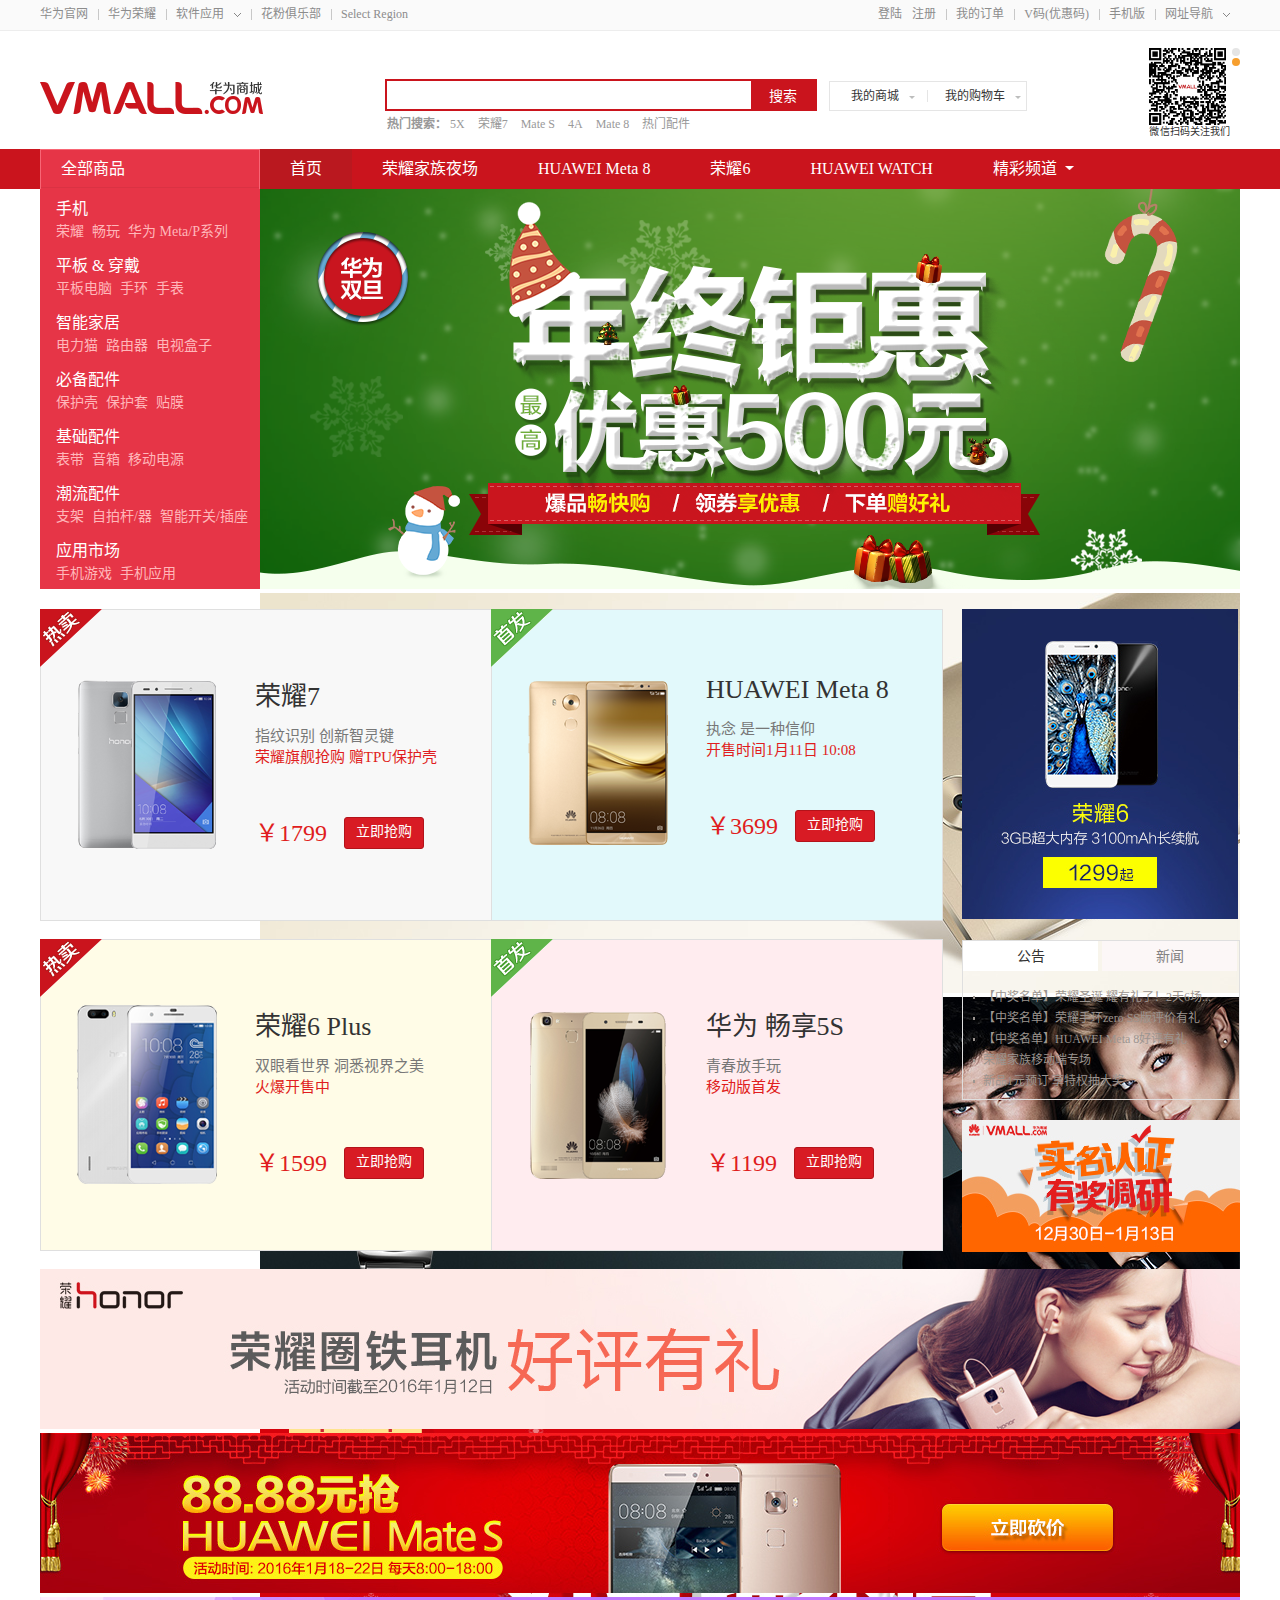
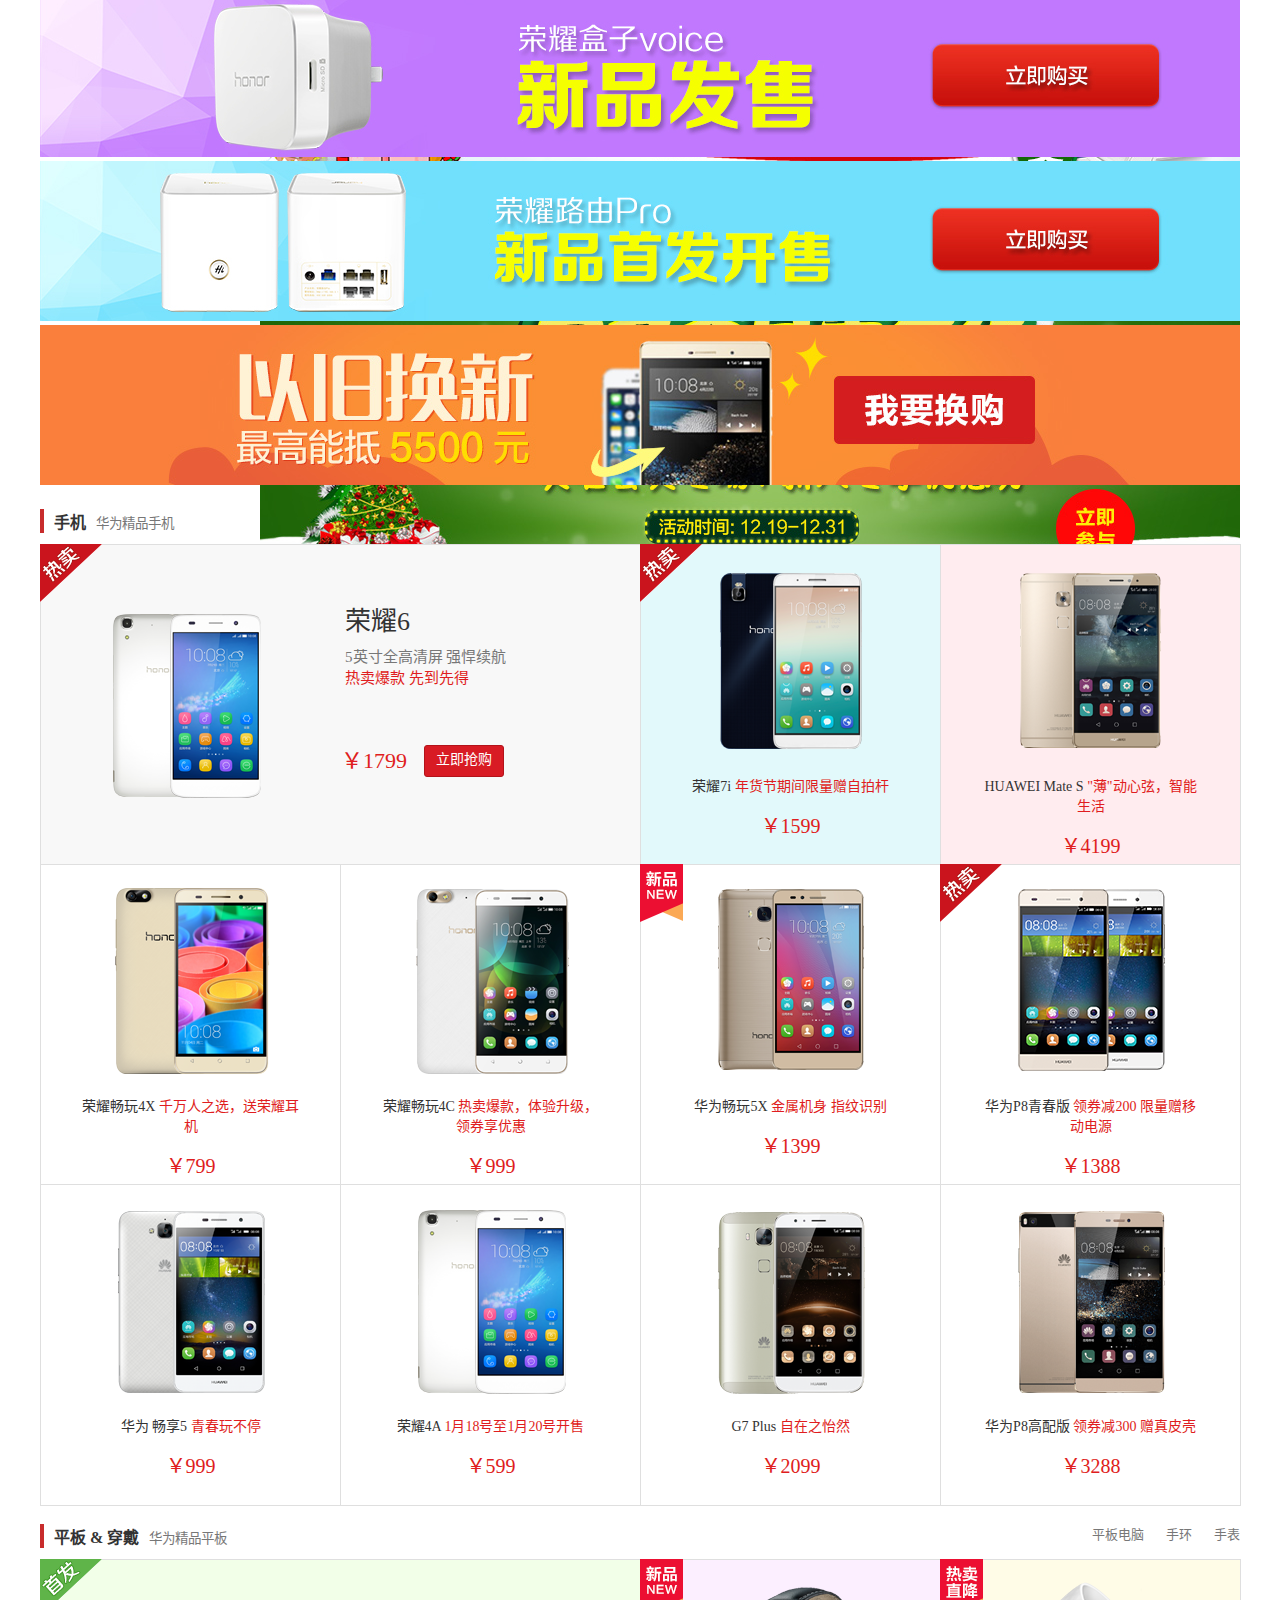
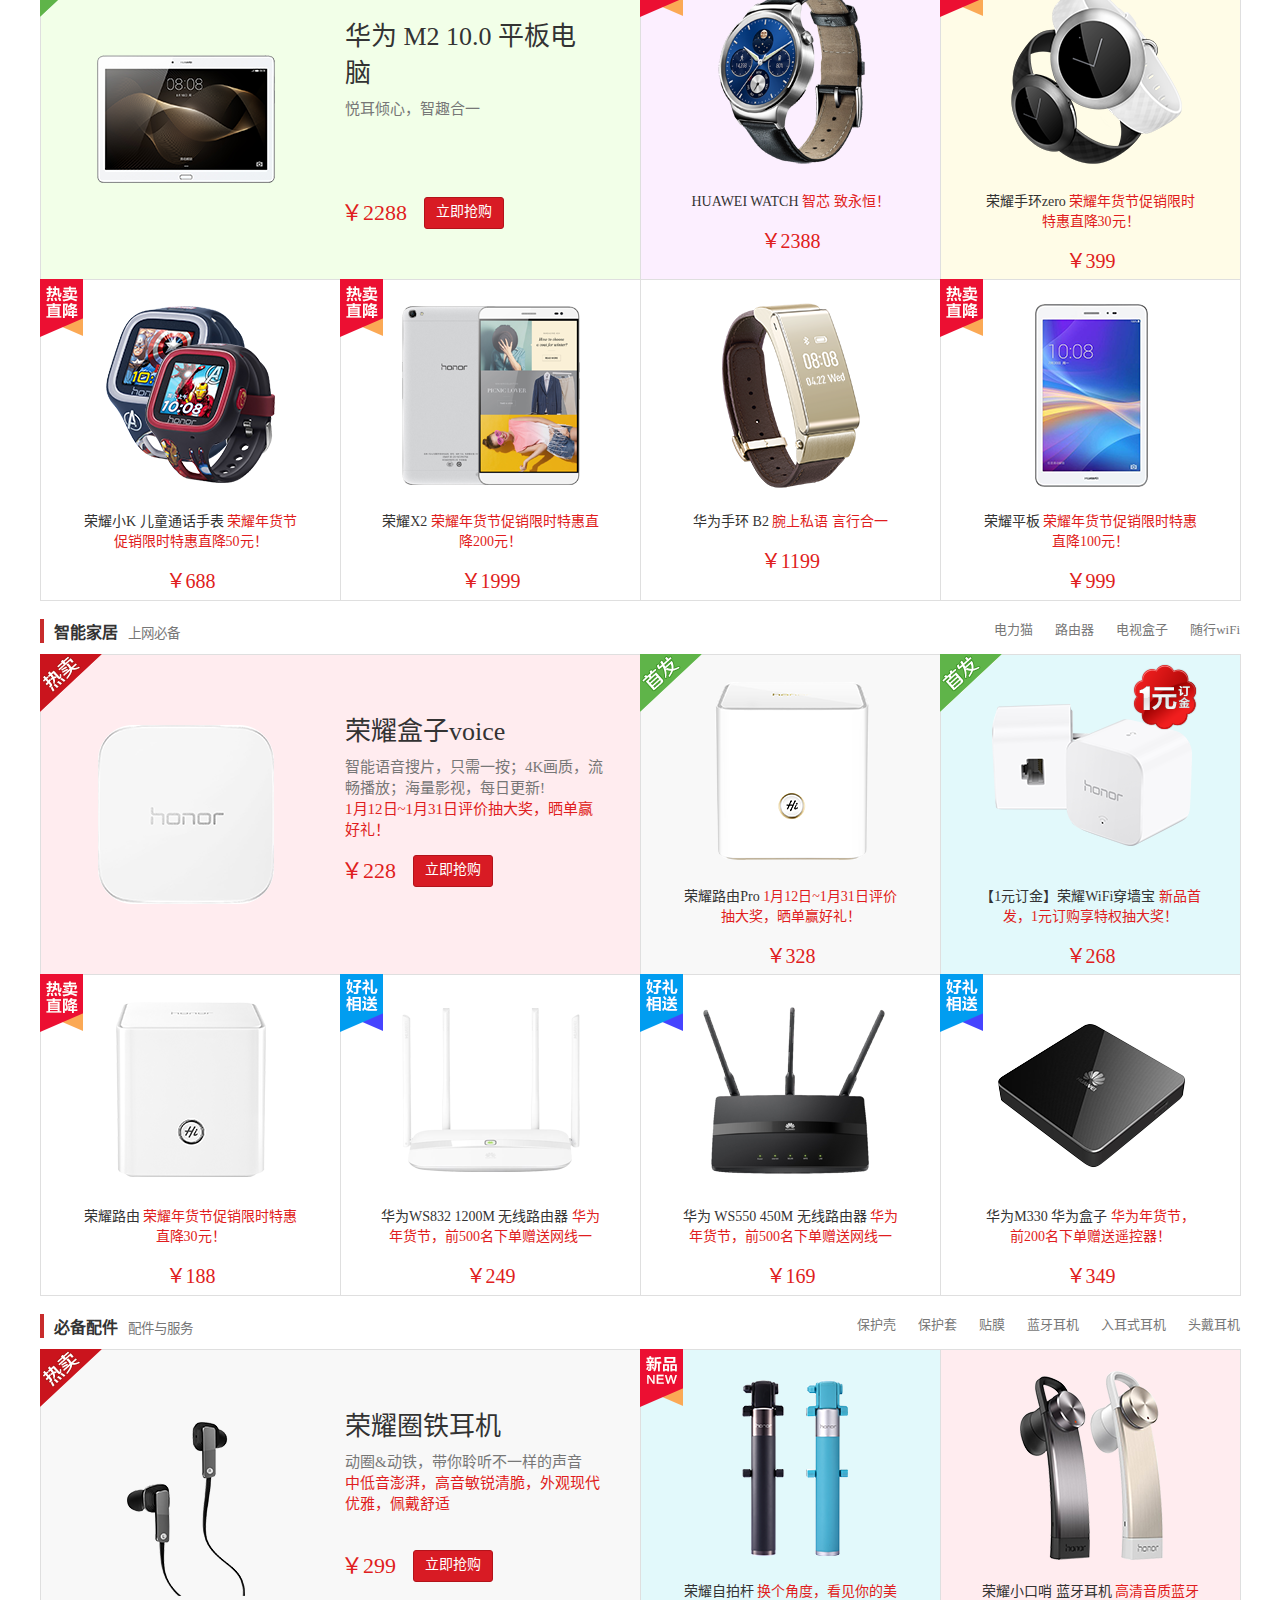
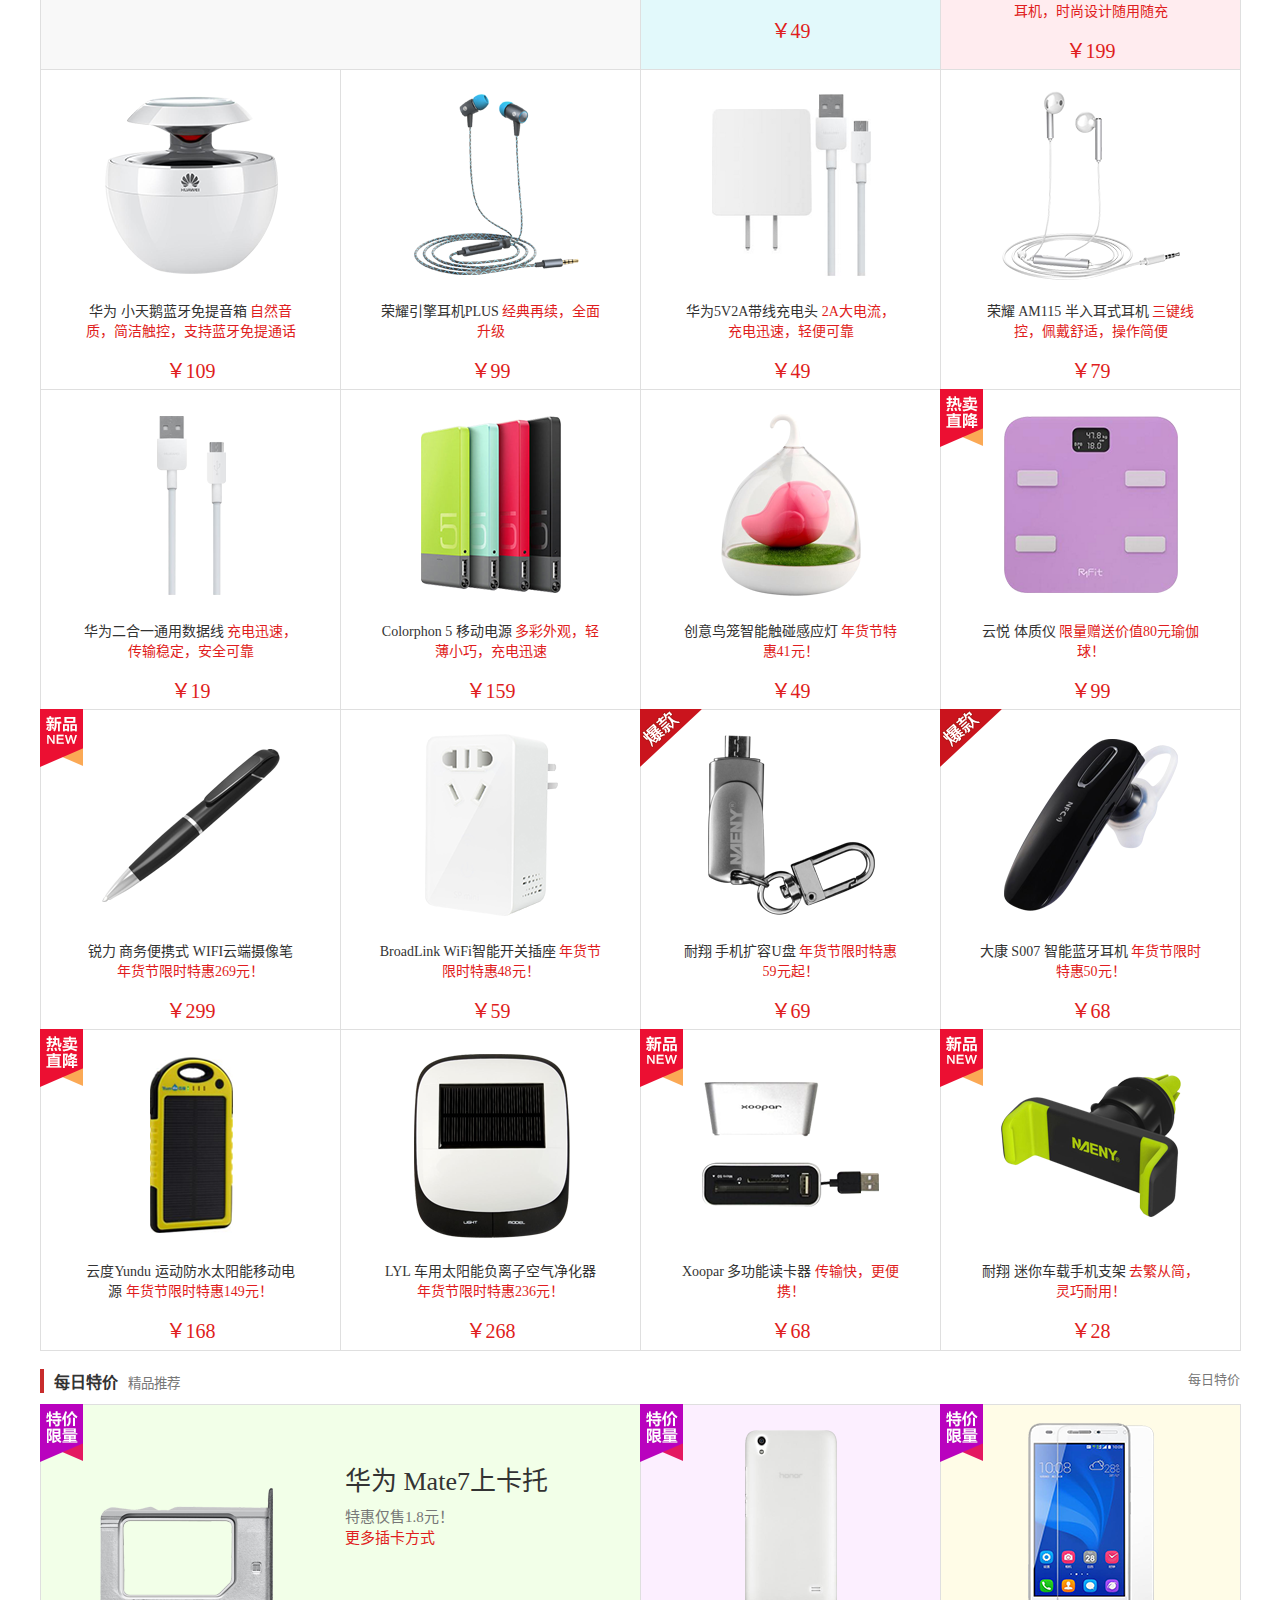
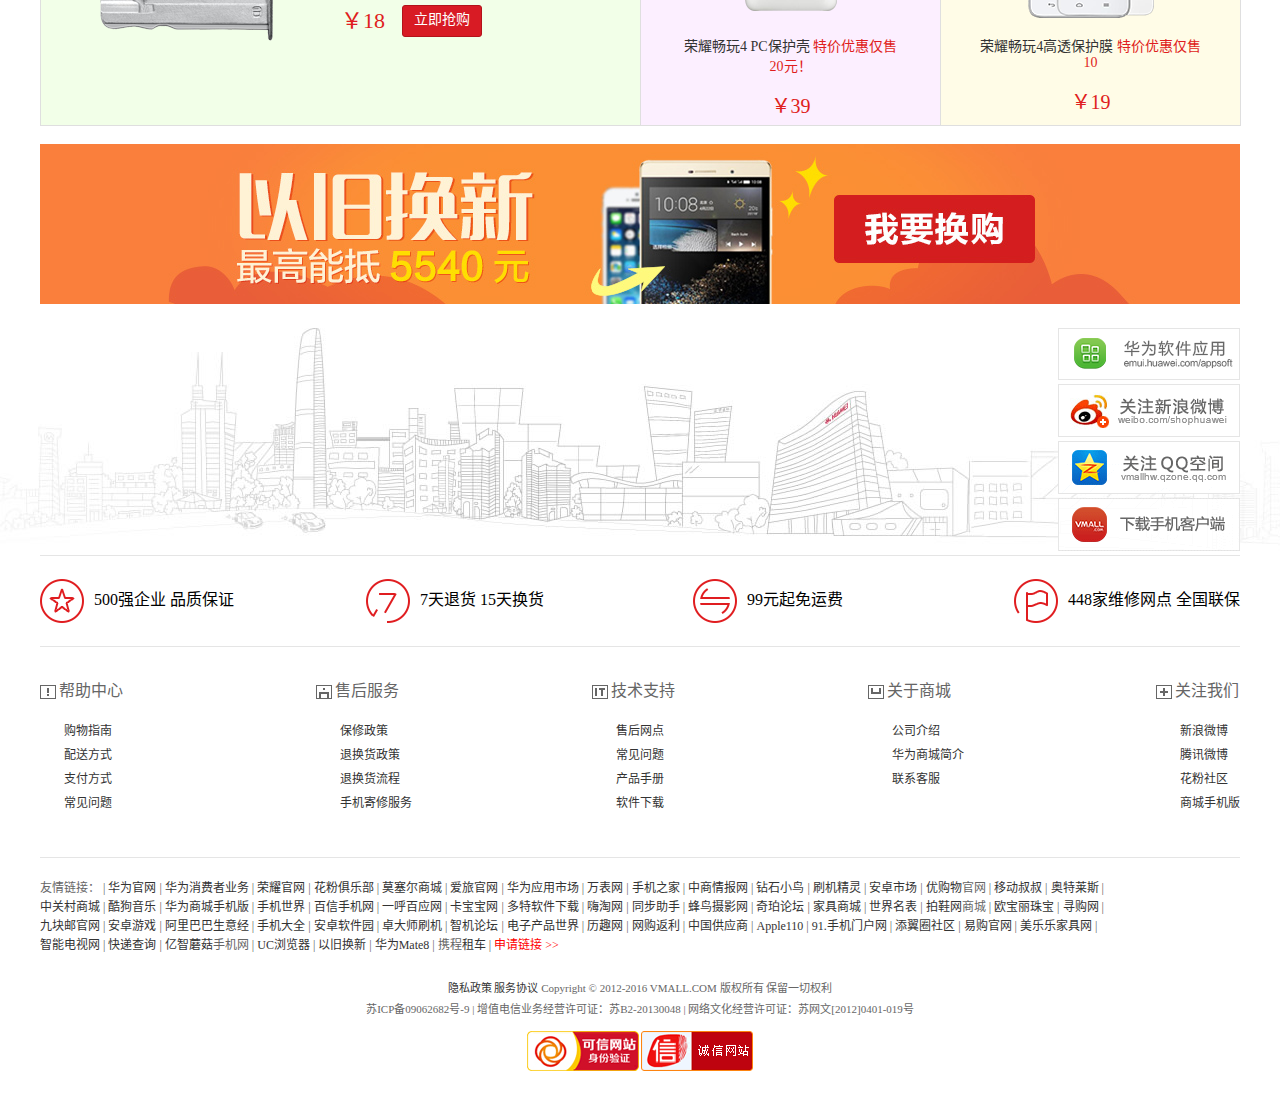
<file: vmall/index.html>
<!DOCTYPE html>
<html>
<head>
	<meta http-equiv="Content-Type" content="text/html;charset=utf-8">
	<meta http-equiv="Content-Language" content="zh-cn">
  	<title>华为商城</title>
  	<meta name="description" content="网页描述">
  	<meta name="keywords" content="关键字">
  	<link rel="stylesheet" type="text/css" href="./style/index.min.css">
    <script src="http://res.vmallres.com/20151129/js/common/base/jquery-1.4.4.min.js"></script>
  	<script type="text/javascript" src="./style/core.js"></script>
</head>
<body>
  <div class="shortcut">
      <div class="shortcut-main">
        <div class="s-main-left">
          <ul>
            <li id="guanwang"><a href="#">华为官网</a></li>
            <li><a href="#">华为荣耀</a></li>
            <li id="yingyong">
              <div class="s-dropdown">
                <div class="h">
                  <a href="#">软件应用</a>
                  <s></s>
                </div>
                <div class="p">
                  <p><a href="#">EMUI</a></p>
                  <p><a href="#">应用市场</a></p>
                  <p><a href="#">云服务</a></p>
                  <p><a href="#">开发者联盟</a></p>
                </div>
              </div>
            </li>
            <li><a href="#">花粉俱乐部</a></li>
            <li><a href="#">Select Region</a></li>
          </ul>
        </div>
        <div class="s-main-right">
          <ul>
            <li id="login"><a href="#">登陆</a></li>
            <li id="register"><a href="#">注册</a></li>
            <li><a href="#">我的订单</a></li>
            <li><a href="#">V码(优惠码)</a></li>
            <li><a href="#">手机版</a></li>
            <li id="daohang"> 
              <div class="s-dropdown">
                <div class="h">
                  <a href="#">网址导航</a>
                  <s></s>
                </div>
                <div class="p">
                  <p><a href="#">帮助中心</a></p>
                  <p><a href="#">PC软件</a></p>
                  <p><a href="#">数字应用</a></p>
                  <p><a href="#">爱旅</a></p>
                  <p><a href="#">华为网盘</a></p>
                </div>
              </div>
            </li>
          </ul>
        </div>
      </div>
      </div>
      <div class="header">
        <div class="logo">
          <img src="./img/newLogo.png" alt="华为商城" />
        </div>
        <div class="search-box">
          <div>
            <input type="text" autocomplete="off" class="text"><input type="submit" class="button" value="搜索" />
          </div>
          <div class="search-keys">
            <b>热门搜索：</b>
            <a href="#">5X</a>   
            <a href="#">荣耀7</a>
            <a href="#">Mate S</a>
            <a href="#">4A</a>
            <a href="#">Mate 8</a>
            <a href="#">热门配件</a>
          </div>
        </div>
        <div class="tools">
          <div class="tools-item">
            <div class="i-mall">
              <div class="h">
                <a href="#">我的商城</a>
                <i></i>
                <s></s>
                <u></u>
              </div>
              <div class="b" id="header-toolbar-imall-content">
                <div class="i-mall-prompt">
                  <p>您好，请 <a href="#">登陆</a> | <a href="#">注册</a></p>
                </div>
                <div class="i-mall-uc">
                  <ul>
                    <li><a href="#">我的订单</a></li>
                    <li><a href="#">待支付</a></li>
                    <li><a href="#">待评论</a></li>
                    <li><a href="#">优惠券</a></li>
                    <li><a href="#">站内信</a></li>
                  </ul>
                </div>
                <div class="i-mall-event">
                  <p><a href="#"><img src="./img/2015123118053781.jpg" /></a></p>
                </div>
              </div>
            </div>
          
          </div>
          <div class="tools-item">
            <div class="mini-car">
              <div class="h">
                <a href="#">我的购物车</a>
                  <i></i>
                  <s></s>
                  <u></u>
              </div>
              <div class="b" id="header-toolbar-minicar-content">
                <div class="mini-car-pro-empty">
                  <p>
                    您的购物车是空的，赶紧选购吧！
                  </p>
                </div>
              </div>
            </div>
          </div>
        </div>
        <div class="header-qrcode">
          <div class="ec-slider" id="header-toolbar-qrcode-content">
            <ul>
              <li id="code1">
                <p><img src="./img/code1.jpg"></p>
                <a href="#">
                  <span>扫码下载客户端</span>
                </a>
              </li>
              <li id="code2">
                <p><img src="./img/cdoe2.png"></p>
                <a href="#">
                  <span>微信扫码关注我们</span>
                </a>
              </li>
            </ul>
            <div class="right-tools">
              <span></span>
              <span class="current"></span>
            </div>
          </div>
        </div>
      </div>
      <div class="naver-main">
        <div class="layout">
          <div class="category">
            <div class="h">
              <h1>全部商品</h1>
            </div>
            <div class="b">
              <ol class="category-list">
                <li class="category-item">
                  <div class="category-info">
                    <h3>手机</h3>
                    <a href="#">荣耀</a><a href="#">畅玩</a><a href="#">华为 Meta/P系列</a>
                    <i class="icon-cate-arrow"></i>
                  </div>
                  <div class="category-panel">
                    <ul class="subcate-list">
                      <li class="subcate-item"><a href="#">荣耀</a></li>
                      <li class="subcate-item"><a href="#">畅玩</a></li>
                      <li class="subcate-item"><a href="#">华为 Meta/P系列</a></li>
                      <li class="subcate-item"><a href="#">G/Y系列</a></li>
                      <li class="subcate-item"><a href="#">运营商合约</a></li>
                    </ul>
                    <dl class="category-banner">
                      <dt>推荐商品</dt>
                      <dd><a href="#">以旧换新</a></dd>
                      <dd><a href="#">北京移动、畅玩4C</a></dd>
                      <dd><a href="#">荣耀畅玩4X 套餐版</a></dd>
                    </dl>
                  </div>
                </li>
                <li class="category-item">
                  <div class="category-info">
                    <h3>平板 & 穿戴</h3>
                    <a href="#">平板电脑</a><a href="#">手环</a><a href="#">手表</a>
                    <i class="icon-cate-arrow"></i>
                  </div>
                  <div class="category-panel">
                    <ul class="subcate-list">
                      <li class="subcate-item"><a href="#">平板电脑</a></li>
                      <li class="subcate-item"><a href="#">手环</a></li>
                      <li class="subcate-item"><a href="#">手表</a></li>
                    </ul>
                    <dl class="category-banner">
                      <dt>推荐商品</dt>
                      <dd><a href="#">荣耀平板</a></dd>
                      <dd><a href="#">10.1英寸平板</a></dd>
                      <dd><a href="#">荣耀手环zero</a></dd>
                    </dl>
                  </div>
                </li>
                <li class="category-item">
                  <div class="category-info">
                    <h3>智能家居</h3>
                    <a href="#">电力猫</a><a href="#">路由器</a><a href="#">电视盒子</a>
                    <i class="icon-cate-arrow"></i>
                  </div>
                  <div class="category-panel">
                    <ul class="subcate-list">
                      <li class="subcate-item"><a href="#">电力猫</a></li>
                      <li class="subcate-item"><a href="#">路由器</a></li>
                      <li class="subcate-item"><a href="#">电视盒子</a></li>
                      <li class="subcate-item"><a href="#">随行wifi</a></li>
                    </ul>
                    <dl class="category-banner">
                      <dt>推荐商品</dt>
                      <dd><a href="#">荣耀路由</a></dd>
                      <dd><a href="#">荣耀盒子</a></dd>
                      <dd><a href="#">荣耀电力猫</a></dd>
                      <dd><a href="#">华为随行WiFi plus</a></dd>
                    </dl>
                  </div>
                </li>
                <li class="category-item">
                  <div class="category-info">
                    <h3>必备配件</h3>
                    <a href="#">保护壳</a><a href="#">保护套</a><a href="#">贴膜</a>
                    <i class="icon-cate-arrow"></i>
                  </div>
                  <div class="category-panel">
                    <ul class="subcate-list">
                      <li class="subcate-item"><a href="#">保护壳</a></li>
                      <li class="subcate-item"><a href="#">保护套</a></li>
                      <li class="subcate-item"><a href="#">贴膜</a></li>
                      <li class="subcate-item"><a href="#">蓝牙耳机</a></li>
                      <li class="subcate-item"><a href="#">入耳式耳机</a></li>
                      <li class="subcate-item"><a href="#">头戴式耳机</a></li>
                    </ul>
                    <dl class="category-banner">
                      <dt>推荐商品</dt>
                      <dd><a href="#">荣耀 圈铁耳机</a></dd>
                      <dd><a href="#">荣耀小口哨</a></dd>
                      <dd><a href="#">耐翔 蜂巢 蓝牙耳机</a></dd>
                    </dl>
                  </div>
                </li>
                <li class="category-item">
                  <div class="category-info">
                    <h3>基础配件</h3>
                    <a href="#">表带</a><a href="#">音箱</a><a href="#">移动电源</a>
                    <i class="icon-cate-arrow"></i>
                  </div>
                  <div class="category-panel">
                    <ul class="subcate-list">
                      <li class="subcate-item"><a href="#">表带</a></li>
                      <li class="subcate-item"><a href="#">音箱</a></li>
                      <li class="subcate-item"><a href="#">移动电源</a></li>
                      <li class="subcate-item"><a href="#">电池/充电器</a></li>
                      <li class="subcate-item"><a href="#">卡托/线材</a></li>
                      <li class="subcate-item"><a href="#">U盘/存储卡</a></li>
                      <li class="subcate-item"><a href="#">盒子遥控器</a></li>
                    </ul>
                    <dl class="category-banner">
                      <dt>推荐商品</dt>
                      <dd><a href="#">小天鹅蓝牙音箱</a></dd>
                      <dd><a href="#">荣耀1.5m多彩数据线</a></dd>
                      <dd><a href="#">Colorphon5移动电源</a></dd>
                    </dl>
                  </div>
                </li>
                <li class="category-item">
                  <div class="category-info">
                    <h3>潮流配件</h3>
                    <a href="#">支架</a><a href="#">自拍杆/器</a><a href="#">智能开关/插座</a>
                    <i class="icon-cate-arrow"></i>
                  </div>
                  <div class="category-panel">
                    <ul class="subcate-list">
                      <li class="subcate-item"><a href="#">支架</a></li>
                      <li class="subcate-item"><a href="#">自拍杆/器</a></li>
                      <li class="subcate-item"><a href="#">智能开关/插座</a></li>
                      <li class="subcate-item"><a href="#">摄像头/镜头</a></li>
                      <li class="subcate-item"><a href="#">健康家居</a></li>
                      <li class="subcate-item"><a href="#">车载电器</a></li>
                      <li class="subcate-item"><a href="#">智能灯饰</a></li>
                      <li class="subcate-item"><a href="#">钥匙扣</a></li>
                      <li class="subcate-item"><a href="#">创意配件</a></li>
                    </ul>
                    <dl class="category-banner">
                      <dt>推荐商品</dt>
                      <dd><a href="#">RyFit体质分析仪</a></dd>
                    </dl>
                  </div>
                </li>
                <li class="category-item">
                  <div class="category-info">
                    <h3>应用市场</h3>
                    <a href="#">手机游戏</a><a href="#">手机应用</a>
                    <i class="icon-cate-arrow"></i>
                  </div>
                  <div class="category-panel">
                    <ul class="subcate-list">
                      <li class="subcate-item"><a href="#">手机游戏</a></li>
                      <li class="subcate-item"><a href="#">手机应用</a></li>
                    </ul>
                  </div>
                </li>
                </ol>
            </div>
          </div>
          <div class="naver">
            <ul class="naver-list">
              <li class="naver-item current"><a href="#">首页</a></li>
              <li class="naver-item"><a href="#">荣耀家族夜场</a></li>
              <li class="naver-item"><a href="#">HUAWEI Meta 8</a></li>
              <li class="naver-item"><a href="#">荣耀6</a></li>
              <li class="naver-item"><a href="#">HUAWEI WATCH</a></li>
              <li class="naver-item">
                <a href="javascript:;"><span>精彩频道</span><i class="naver-arrow"></i></a>
                <ol class="naver-childer-list">
                  <li><a href="#">1元预订</a></li>
                  <li><a href="#">以旧换新</a></li>
                  <li><a href="#">实名认证</a></li>
                  <li><a href="#">合约机</a></li>
                </ol>
              </li>
            </ul>
          </div>
        </div>
      </div>
      <div class="hot-board">
        <div class="slider">
           <div id="slider-img-list">
              <div><a href="#"><img src="./img/20151222212225106.png" /></a></div>
              <div><a href="#"><img src="./img/20151223145745224.jpg" /></a></div>
              <div><a href="#"><img src="./img/20151223150140647.jpg" /></a></div>
              <div><a href="#"><img src="./img/20151223222647443.jpg" /></a></div>
              <div><a href="#"><img src="./img/20151223222759399.jpg" /></a></div>
              <div><a href="#"><img src="./img/20151224095252748.jpg" /></a></div>
              <div><a href="#"><img src="./img/20151224120303783.jpg" /></a></div>
           </div>
        </div>
      </div>
      <div class="hr20"></div>
      <div class="layout head-item">
        <div class="hl">
          <ul class="channel-list">
            <li class="channel-item w50">
              <div class="channel-item-info">
                <div class="pro-info c1">
                  <div class="info-img"><a href="#"><img src="./img/1452479477497.png" /></a></div>
                  <div class="info-title"><a href="#">荣耀7</a></div>
                  <div class="head1">
                    <p style="color:#777">指纹识别 创新智灵键</p>
                    <p style="color:#e01d20">荣耀旗舰抢购 赠TPU保护壳</p>
                  </div>
                  <div class="price">￥1799</div>
                  <div class="button"><a href="#">立即抢购</a></div>
                </div>
                <i class="pro-l-tag"></i>
              </div>
            </li>
            <li class="channel-item w50">
              <div class="channel-item-info">
                <div class="pro-info c2">
                  <div class="info-img"><a href="#"><img src="./img/1449484792753.png" /></a></div>
                  <div class="info-title"><a href="#">HUAWEI Meta 8</a></div>
                  <div class="head1">
                    <p style="color:#777">执念 是一种信仰</p>
                    <p style="color:#e01d20">开售时间1月11日 10:08</p>
                  </div>
                  <div class="price">￥3699</div>
                  <div class="button"><a href="#">立即抢购</a></div>
                </div>
                <i class="pro-r-tag"></i>
              </div>
            </li>
            <li class="channel-item w50">
              <div class="channel-item-info">
                <div class="pro-info c3">
                  <div class="info-img"><a href="#"><img src="./img/1450351387021.png" /></a></div>
                  <div class="info-title"><a href="#">荣耀6 Plus</a></div>
                  <div class="head1">
                    <p style="color:#777">双眼看世界 洞悉视界之美</p>
                    <p style="color:#e01d20">火爆开售中</p>
                  </div>
                  <div class="price">￥1599</div>
                  <div class="button"><a href="#">立即抢购</a></div>
                </div>
                <i class="pro-l-tag"></i>
              </div>
            </li>
            <li class="channel-item w50">
              <div class="channel-item-info">
                <div class="pro-info c4" >
                  <div class="info-img"><a href="#"><img src="./img/1449128509518.png" /></a></div>
                  <div class="info-title"><a href="#">华为 畅享5S</a></div>
                  <div class="head1">
                    <p style="color:#777">青春放手玩</p>
                    <p style="color:#e01d20">移动版首发</p>
                  </div>
                  <div class="price">￥1199</div>
                  <div class="button"><a href="#">立即抢购</a></div>
                </div>
                <i class="pro-r-tag"></i>
              </div>
            </li>
          </ul>
          <div style="clear:both;"></div>
        </div>
        <div class="hr">
          <div class="channel-sale">
            <img src="./img/20160108214217801.jpg" />
          </div>
          <div class="channel-news">
            <div class="news-tab">
              <div class="h">
                <span id="notice" class="current"><a href="#" >公告</a></span>
                <span id="news"><a href="#" >新闻</a></span>
              </div>
              <div class="b">
                <ul id="notice-content-list">
                  <li><a href="#">【中奖名单】荣耀圣诞 耀有礼了！2天6场...</a></li>
                  <li><a href="#">【中奖名单】荣耀手环zero SS版评价有礼</a></li>
                  <li><a href="#">【中奖名单】HUAWEI Meta 8好评有礼</a></li>
                  <li><a href="#">荣耀家族移动端专场</a></li>
                  <li><a href="#">新品1元预订 享特权抽大奖</a></li>
                </ul>
                <ul id="notice-content-list" style="display:none;">
                  <li><a href="#">荣耀4A，看它如何成就千元手机的学霸？</a></li>
                  <li><a href="#">出奇制胜 华为P8max实现弯道超车</a></li>
                  <li><a href="#">指纹识别来袭 华为荣耀7邀请函曝光</a></li>
                  <li><a href="#">4K高清 每个家庭客厅都需一个华为盒子</a></li>
                  <li><a href="#">华为P8正式登陆东南亚市场 发布会现场气</a></li>
                </ul>
              </div>
            </div>
          </div>
          <div class="hr20"></div>
          <div class="news-img">
            <a href="#"><img src="./img/2016010100091382.jpg" /></a>
          </div>
        </div>
      </div>
      <div class="layout">
        <div class="middlebanner">
          <div><a href="#"><img src="./img/20151222103547290.jpg" /></a></div>
          <div><a href="#"><img src="./img/20160119102544602.jpg" /></a></div>
          <div><a href="#"><img src="./img/20160114092941990.jpg" /></a></div>
          <div><a href="#"><img src="./img/20160112093445949.jpg" /></a></div>
          <div><a href="#"><img src="./img/20160114144457233.jpg" /></a></div>
        </div>
      </div>
      <div class="hr20"></div>
      <div class="layout">
        <div class="h">
          <h2><a href="#">手机</a></h2>
          <em class="subtitle">华为精品手机</em>
          <ul>
            <li><a href="#">荣耀</a></li>
            <li><a href="#">畅玩</a></li>
            <li><a href="#">华为 Mate/P系列</a></li>
            <li><a href="#">G/Y系列</a></li>
            <li><a href="#">运营商合约</a></li>
          </ul>
        </div>
        <div style="clear:both;"></div>
        <div class="b mobile-list">
          <ul class="channel-list">
            <li class="channel-item w50">
              <div class="channel-item-info">
                <div class="pro-info c1">
                  <div class="info-img-mobile"><a href="#"><img src="./img/1450921419246.png" /></a></div>
                  <div class="i-name"><a href="#">荣耀6</a></div>
                  <div class="i-detail">
                    <p style="color:#777">5英寸全高清屏 强悍续航</p>
                    <p style="color:#e01d20">热卖爆款 先到先得</p>
                  </div>
                  <div class="i-price">￥1799</div>
                  <div class="button"><a href="#">立即抢购</a></div>
                </div>
                <i class="pro-l-tag"></i>
              </div>
            </li>
            <li class="channel-item w25">
              <div class="channel-item-info">
                <div class="pro-info c2">
                  <div class="info-img-noleft"><a href="#"><img src="./img/1453086748751.png" /></a></div>
                  <div class="i-name">
                    <p style="color:#333"><a herf="#">荣耀7i <label style="color:#e01d20">年货节期间限量赠自拍杆</label></a></p>
                  </div>
                  <div class="i-price">￥1599</div>
                </div>
                <i class="pro-l-tag"></i>
              </div>
            </li>
             <li class="channel-item w25">
              <div class="channel-item-info">
                <div class="pro-info c4">
                  <div class="info-img-noleft"><a href="#"><img src="./img/1449196465883 (1).png" /></a></div>
                  <div class="i-name">
                    <p style="color:#333"><a herf="#">HUAWEI Mate S <label style="color:#e01d20">"薄"动心弦，智能生活</label></a></p>
                  </div>
                  <div class="i-price">￥4199</div>
                </div>
              </div>
            </li>
            <li class="channel-item w25">
              <div class="channel-item-info">
                <div class="pro-info c0">
                  <div class="info-img-noleft"><a href="#"><img src="./img/1453032296854.png" /></a></div>
                  <div class="i-name">
                    <p style="color:#333"><a herf="#">荣耀畅玩4X <label style="color:#e01d20">千万人之选，送荣耀耳机<label></a></p>
                  </div>
                  <div class="i-price">￥799</div>
                </div>
              </div>
            </li>
             <li class="channel-item w25">
              <div class="channel-item-info">
                <div class="pro-info c0">
                  <div class="info-img-noleft"><a href="#"><img src="./img/1453042089147.png" /></a></div>
                  <div class="i-name">
                    <p style="color:#333"><a herf="#">荣耀畅玩4C <label style="color:#e01d20">热卖爆款，体验升级，领券享优惠</label></a></p>
                  </div>
                  <div class="i-price">￥999</div>
                </div>
              </div>
            </li>
             <li class="channel-item w25">
              <div class="channel-item-info">
                <div class="pro-info c0">
                  <div class="info-img-noleft"><a href="#"><img src="./img/1452786841475.png" /></a></div>
                  <div class="i-name">
                    <p style="color:#333"><a herf="#">华为畅玩5X <label style="color:#e01d20">金属机身 指纹识别</label></a></p>
                  </div>
                  <div class="i-price">￥1399</div>
                </div>
                <i class="pro-new-tag"></i>
              </div>
            </li>
             <li class="channel-item w25">
              <div class="channel-item-info">
                <div class="pro-info c0">
                  <div class="info-img-noleft"><a href="#"><img src="./img/1453046694448.png" /></a></div>
                  <div class="i-name">
                    <p style="color:#333"><a herf="#">华为P8青春版 <label style="color:#e01d20">领券减200 限量赠移动电源</label></a></p>
                  </div>
                  <div class="i-price">￥1388</div>
                </div>
                <i class="pro-l-tag"></i>
              </div>
            </li>
             <li class="channel-item w25">
              <div class="channel-item-info">
                <div class="pro-info c0">
                  <div class="info-img-noleft"><a href="#"><img src="./img/1452844843602.png" /></a></div>
                  <div class="i-name">
                    <p style="color:#333"><a herf="#">华为 畅享5 <label style="color:#e01d20">青春玩不停</label></a></p>
                  </div>
                  <div class="i-price">￥999</div>
                </div>
              </div>
            </li>
             <li class="channel-item w25">
              <div class="channel-item-info">
                <div class="pro-info c0">
                  <div class="info-img-noleft"><a href="#"><img src="./img/1453032361892.png" /></a></div>
                  <div class="i-name">
                    <p style="color:#333"><a herf="#">荣耀4A <label style="color:#e01d20">1月18号至1月20号开售</label></a></p>
                  </div>
                  <div class="i-price">￥599</div>
                </div>
              </div>
            </li>
             <li class="channel-item w25">
              <div class="channel-item-info">
                <div class="pro-info c0">
                  <div class="info-img-noleft"><a href="#"><img src="./img/1449838801083 (1).png" /></a></div>
                  <div class="i-name">
                    <p style="color:#333"><a herf="#">G7 Plus <label style="color:#e01d20">自在之怡然</label></a></p>
                  </div>
                  <div class="i-price">￥2099</div>
                </div>
              </div>
            </li>
             <li class="channel-item w25">
              <div class="channel-item-info">
                <div class="pro-info c0">
                  <div class="info-img-noleft"><a href="#"><img src="./img/1449834519992 (1).png" /></a></div>
                  <div class="i-name">
                    <p style="color:#333"><a herf="#">华为P8高配版 <label style="color:#e01d20">领券减300 赠真皮壳</label></a></p>
                  </div>
                  <div class="i-price">￥3288</div>
                </div>
              </div>
            </li>
          </ul>
        </div>
      </div>
      <div class="hr20"></div>
      <div class="layout">
        <div class="h">
          <h2><a href="#">平板 & 穿戴</a></h2>
          <em class="subtitle">华为精品平板</em>
          <ul>
            <li><a href="#">平板电脑</a></li>
            <li><a href="#">手环</a></li>
            <li><a href="#">手表</a></li>
          </ul>
        </div>
        <div style="clear:both;"></div>
        <div class="b mobile-list">
          <ul class="channel-list">
            <li class="channel-item w50">
              <div class="channel-item-info">
                <div class="pro-info c5">
                  <div class="info-img-mobile"><a href="#"><img src="./img/1452586655406.png" /></a></div>
                  <div class="i-name"><a href="#">华为 M2 10.0 平板电脑</a></div>
                  <div class="i-detail">
                    <p style="color:#777">悦耳倾心，智趣合一</p>
                  </div>
                  <div class="i-price">￥2288</div>
                  <div class="button"><a href="#">立即抢购</a></div>
                </div>
                <i class="pro-first-tag"></i>
              </div>
            </li>
            <li class="channel-item w25">
              <div class="channel-item-info">
                <div class="pro-info c6">
                  <div class="info-img-noleft"><a href="#"><img src="./img/1449143770512 (1).png" /></a></div>
                  <div class="i-name">
                    <p style="color:#333"><a herf="#">HUAWEI WATCH <label style="color:#e01d20">智芯 致永恒！</label></a></p>
                  </div>
                  <div class="i-price">￥2388</div>
                </div>
                <i class="pro-new-tag"></i>
              </div>
            </li>
            <li class="channel-item w25">
              <div class="channel-item-info">
                <div class="pro-info c3">
                  <div class="info-img-noleft"><a href="#"><img src="./img/1448853168609 (1).png" /></a></div>
                  <div class="i-name">
                    <p style="color:#333"><a herf="#">荣耀手环zero <label style="color:#e01d20">荣耀年货节促销限时特惠直降30元！</label></a></p>
                  </div>
                  <div class="i-price">￥399</div>
                </div>
                <i class="pro-hot-tag"></i>
              </div>
            </li>
            <li class="channel-item w25">
              <div class="channel-item-info">
                <div class="pro-info c0">
                  <div class="info-img-noleft"><a href="#"><img src="./img/1450926930468 (1).png" /></a></div>
                  <div class="i-name">
                    <p style="color:#333"><a herf="#">荣耀小K 儿童通话手表 <label style="color:#e01d20">荣耀年货节促销限时特惠直降50元！</label></a></p>
                  </div>
                  <div class="i-price">￥688</div>
                </div>
                <i class="pro-hot-tag"></i>
              </div>
            </li>
            <li class="channel-item w25">
              <div class="channel-item-info">
                <div class="pro-info c0">
                  <div class="info-img-noleft"><a href="#"><img src="./img/1443085822382 (1).png" /></a></div>
                  <div class="i-name">
                    <p style="color:#333"><a herf="#">荣耀X2 <label style="color:#e01d20">荣耀年货节促销限时特惠直降200元！</label></a></p>
                  </div>
                  <div class="i-price">￥1999</div>
                </div>
                <i class="pro-hot-tag"></i>
              </div>
            </li>
            <li class="channel-item w25">
              <div class="channel-item-info">
                <div class="pro-info c0">
                  <div class="info-img-noleft"><a href="#"><img src="./img/1447211984495 (1).png" /></a></div>
                  <div class="i-name">
                    <p style="color:#333"><a herf="#">华为手环 B2 <label style="color:#e01d20">腕上私语 言行合一</label></a></p>
                  </div>
                  <div class="i-price">￥1199</div>
                </div>
              </div>
            </li>
            <li class="channel-item w25">
              <div class="channel-item-info">
                <div class="pro-info c0">
                  <div class="info-img-noleft"><a href="#"><img src="./img/1446881383308 (1).png" /></a></div>
                  <div class="i-name">
                    <p style="color:#333"><a herf="#">荣耀平板 <label style="color:#e01d20">荣耀年货节促销限时特惠直降100元！</label></a></p>
                  </div>
                  <div class="i-price">￥999</div>
                </div>
                <i class="pro-hot-tag"></i>
              </div>
            </li>
          </ul>
        </div>
      </div>
       <div class="hr20"></div>
      <div class="layout">
        <div class="h">
          <h2><a href="#">智能家居</a></h2>
          <em class="subtitle">上网必备</em>
          <ul>
            <li><a href="#">电力猫</a></li>
            <li><a href="#">路由器</a></li>
            <li><a href="#">电视盒子</a></li>
            <li><a href="#">随行wiFi</a></li>
          </ul>
        </div>
        <div style="clear:both;"></div>
        <div class="b mobile-list">
          <ul class="channel-list">
            <li class="channel-item w50">
              <div class="channel-item-info">
                <div class="pro-info c4">
                  <div class="info-img-mobile"><a href="#"><img src="./img/1452734106059.png" /></a></div>
                  <div class="i-name"><a href="#">荣耀盒子voice</a></div>
                  <div class="i-detail">
                    <p style="color:#777">智能语音搜片，只需一按；4K画质，流畅播放；海量影视，每日更新!</p>
                    <p style="color:#e01d20">1月12日~1月31日评价抽大奖，晒单赢好礼！</p>
                  </div>
                  <div class="i-price">￥228</div>
                  <div class="button"><a href="#">立即抢购</a></div>
                </div>
                <i class="pro-l-tag"></i>
              </div>
            </li>
            <li class="channel-item w25">
              <div class="channel-item-info">
                <div class="pro-info c1">
                  <div class="info-img-noleft"><a href="#"><img src="./img/1452561675294.png" /></a></div>
                  <div class="i-name">
                    <p style="color:#333"><a herf="#">荣耀路由Pro <label style="color:#e01d20">1月12日~1月31日评价抽大奖，晒单赢好礼！</label></a></p>
                  </div>
                  <div class="i-price">￥328</div>
                </div>
                <i class="pro-first-tag"></i>
              </div>
            </li>
            <li class="channel-item w25">
              <div class="channel-item-info">
                <div class="pro-info c2">
                  <div class="info-img-noleft"><a href="#"><img src="./img/1452043363746.png" /></a></div>
                  <div class="i-name">
                    <p style="color:#333"><a herf="#">【1元订金】荣耀WiFi穿墙宝 <label style="color:#e01d20">新品首发，1元订购享特权抽大奖！</label></a></p>
                  </div>
                  <div class="i-price">￥268</div>
                </div>
                <i class="pro-first-tag"></i>
              </div>
            </li>
            <li class="channel-item w25">
              <div class="channel-item-info">
                <div class="pro-info c0">
                  <div class="info-img-noleft"><a href="#"><img src="./img/1429088320550.png" /></a></div>
                  <div class="i-name">
                    <p style="color:#333"><a herf="#">荣耀路由 <label style="color:#e01d20">荣耀年货节促销限时特惠直降30元！</label></a></p>
                  </div>
                  <div class="i-price">￥188</div>
                </div>
                <i class="pro-hot-tag"></i>
              </div>
            </li>
            <li class="channel-item w25">
              <div class="channel-item-info">
                <div class="pro-info c0">
                  <div class="info-img-noleft"><a href="#"><img src="./img/1453046369036.png" /></a></div>
                  <div class="i-name">
                    <p style="color:#333"><a herf="#">华为WS832 1200M 无线路由器 <label style="color:#e01d20">华为年货节，前500名下单赠送网线一</label></a></p>
                  </div>
                  <div class="i-price">￥249</div>
                </div>
                <i class="pro-song-tag"></i>
              </div>
            </li>
            <li class="channel-item w25">
              <div class="channel-item-info">
                <div class="pro-info c0">
                  <div class="info-img-noleft"><a href="#"><img src="./img/1453046467946.png" /></a></div>
                  <div class="i-name">
                    <p style="color:#333"><a herf="#">华为 WS550 450M 无线路由器 <label style="color:#e01d20">华为年货节，前500名下单赠送网线一</label></a></p>
                  </div>
                  <div class="i-price">￥169</div>
                </div>
                <i class="pro-song-tag"></i>
              </div>
            </li>
            <li class="channel-item w25">
              <div class="channel-item-info">
                <div class="pro-info c0">
                  <div class="info-img-noleft"><a href="#"><img src="./img/1449480370661.png" /></a></div>
                  <div class="i-name">
                    <p style="color:#333"><a herf="#">华为M330 华为盒子 <label style="color:#e01d20">华为年货节，前200名下单赠送遥控器！</label></a></p>
                  </div>
                  <div class="i-price">￥349</div>
                </div>
                <i class="pro-song-tag"></i>
              </div>
            </li>
          </ul>
        </div>
      </div>
      <div class="hr20"></div>
      <div class="layout">
        <div class="h">
          <h2><a href="#">必备配件</a></h2>
          <em class="subtitle">配件与服务</em>
          <ul>
            <li><a href="#">保护壳</a></li>
            <li><a href="#">保护套</a></li>
            <li><a href="#">贴膜</a></li>
            <li><a href="#">蓝牙耳机</a></li>
            <li><a href="#">入耳式耳机</a></li>
            <li><a href="#">头戴耳机</a></li>
          </ul>
        </div>
        <div style="clear:both;"></div>
        <div class="b mobile-list">
          <ul class="channel-list">
            <li class="channel-item w50">
              <div class="channel-item-info">
                <div class="pro-info c1">
                  <div class="info-img-mobile"><a href="#"><img src="./img/1450089339226.png" /></a></div>
                  <div class="i-name"><a href="#">荣耀圈铁耳机</a></div>
                  <div class="i-detail">
                    <p style="color:#777">动圈&动铁，带你聆听不一样的声音</p>
                    <p style="color:#e01d20">中低音澎湃，高音敏锐清脆，外观现代优雅，佩戴舒适</p>
                  </div>
                  <div class="i-price">￥299</div>
                  <div class="button"><a href="#">立即抢购</a></div>
                </div>
                <i class="pro-l-tag"></i>
              </div>
            </li>
            <li class="channel-item w25">
              <div class="channel-item-info">
                <div class="pro-info c2">
                  <div class="info-img-noleft"><a href="#"><img src="./img/1453102523567.png" /></a></div>
                  <div class="i-name">
                    <p style="color:#333"><a herf="#">荣耀自拍杆 <label style="color:#e01d20"> 换个角度，看见你的美</label></a></p>
                  </div>
                  <div class="i-price">￥49</div>
                </div>
                <i class="pro-new-tag"></i>
              </div>
            </li>
             <li class="channel-item w25">
              <div class="channel-item-info">
                <div class="pro-info c4">
                  <div class="info-img-noleft"><a href="#"><img src="./img/1452042979876.png" /></a></div>
                  <div class="i-name">
                    <p style="color:#333"><a herf="#">荣耀小口哨 蓝牙耳机 <label style="color:#e01d20">高清音质蓝牙耳机，时尚设计随用随充</label></a></p>
                  </div>
                  <div class="i-price">￥199</div>
                </div>
              </div>
            </li>
             <li class="channel-item w25">
              <div class="channel-item-info">
                <div class="pro-info c0">
                  <div class="info-img-noleft"><a href="#"><img src="./img/1433835808223.png" /></a></div>
                  <div class="i-name">
                    <p style="color:#333"><a herf="#">华为 小天鹅蓝牙免提音箱 <label style="color:#e01d20">自然音质，简洁触控，支持蓝牙免提通话</label></a></p>
                  </div>
                  <div class="i-price">￥109</div>
                </div>
              </div>
            </li>
             <li class="channel-item w25">
              <div class="channel-item-info">
                <div class="pro-info c0">
                  <div class="info-img-noleft"><a href="#"><img src="./img/1437447628631.png" /></a></div>
                  <div class="i-name">
                    <p style="color:#333"><a herf="#">荣耀引擎耳机PLUS <label style="color:#e01d20">经典再续，全面升级</label></a></p>
                  </div>
                  <div class="i-price">￥99</div>
                </div>
              </div>
            </li>
             <li class="channel-item w25">
              <div class="channel-item-info">
                <div class="pro-info c0">
                  <div class="info-img-noleft"><a href="#"><img src="./img/1451128608141.png" /></a></div>
                  <div class="i-name">
                    <p style="color:#333"><a herf="#">华为5V2A带线充电头 <label style="color:#e01d20">2A大电流，充电迅速，轻便可靠</label></a></p>
                  </div>
                  <div class="i-price">￥49</div>
                </div>
              </div>
            </li>
             <li class="channel-item w25">
              <div class="channel-item-info">
                <div class="pro-info c0">
                  <div class="info-img-noleft"><a href="#"><img src="./img/1438847139488.png" /></a></div>
                  <div class="i-name">
                    <p style="color:#333"><a herf="#">荣耀 AM115 半入耳式耳机 <label style="color:#e01d20">三键线控，佩戴舒适，操作简便</label></a></p>
                  </div>
                  <div class="i-price">￥79</div>
                </div>
              </div>
            </li>
             <li class="channel-item w25">
              <div class="channel-item-info">
                <div class="pro-info c0">
                  <div class="info-img-noleft"><a href="#"><img src="./img/1450863312793.png" /></a></div>
                  <div class="i-name">
                    <p style="color:#333"><a herf="#">华为二合一通用数据线 <label style="color:#e01d20">充电迅速，传输稳定，安全可靠</label></a></p>
                  </div>
                  <div class="i-price">￥19</div>
                </div>
              </div>
            </li>
             <li class="channel-item w25">
              <div class="channel-item-info">
                <div class="pro-info c0">
                  <div class="info-img-noleft"><a href="#"><img src="./img/1451181467078.png" /></a></div>
                  <div class="i-name">
                    <p style="color:#333"><a herf="#">Colorphon 5 移动电源 <label style="color:#e01d20">多彩外观，轻薄小巧，充电迅速</label></a></p>
                  </div>
                  <div class="i-price">￥159</div>
                </div>
              </div>
            </li>
             <li class="channel-item w25">
              <div class="channel-item-info">
                <div class="pro-info c0">
                  <div class="info-img-noleft"><a href="#"><img src="./img/1452530203855.png" /></a></div>
                  <div class="i-name">
                    <p style="color:#333"><a herf="#">创意鸟笼智能触碰感应灯 <label style="color:#e01d20">年货节特惠41元！</label></a></p>
                  </div>
                  <div class="i-price">￥49</div>
                </div>
              </div>
            </li>
             <li class="channel-item w25">
              <div class="channel-item-info">
                <div class="pro-info c0">
                  <div class="info-img-noleft"><a href="#"><img src="./img/1450922646920.png" /></a></div>
                  <div class="i-name">
                    <p style="color:#333"><a herf="#">云悦 体质仪 <label style="color:#e01d20">限量赠送价值80元瑜伽球！</label></a></p>
                  </div>
                  <div class="i-price">￥99</div>
                </div>
                <i class="pro-hot-tag"></i>
              </div>
            </li>
             <li class="channel-item w25">
              <div class="channel-item-info">
                <div class="pro-info c0">
                  <div class="info-img-noleft"><a href="#"><img src="./img/1451284334110.png" /></a></div>
                  <div class="i-name">
                    <p style="color:#333"><a herf="#">锐力 商务便携式 WIFI云端摄像笔 <label style="color:#e01d20">年货节限时特惠269元！</label></a></p>
                  </div>
                  <div class="i-price">￥299</div>
                </div>
                <i class="pro-new-tag"></i>
              </div>
            </li>
             <li class="channel-item w25">
              <div class="channel-item-info">
                <div class="pro-info c0">
                  <div class="info-img-noleft"><a href="#"><img src="./img/1452568972215.png" /></a></div>
                  <div class="i-name">
                    <p style="color:#333"><a herf="#">BroadLink WiFi智能开关插座 <label style="color:#e01d20">年货节限时特惠48元！</label></a></p>
                  </div>
                  <div class="i-price">￥59</div>
                </div>
              </div>
            </li>
             <li class="channel-item w25">
              <div class="channel-item-info">
                <div class="pro-info c0">
                  <div class="info-img-noleft"><a href="#"><img src="./img/1451284046726.png" /></a></div>
                  <div class="i-name">
                    <p style="color:#333"><a herf="#">耐翔 手机扩容U盘 <label style="color:#e01d20">年货节限时特惠59元起！</label></a></p>
                  </div>
                  <div class="i-price">￥69</div>
                </div>
                <i class="pro-bao-tag"></i>
              </div>
            </li>
             <li class="channel-item w25">
              <div class="channel-item-info">
                <div class="pro-info c0">
                  <div class="info-img-noleft"><a href="#"><img src="./img/1448675280211.png" /></a></div>
                  <div class="i-name">
                    <p style="color:#333"><a herf="#">大康 S007 智能蓝牙耳机 <label style="color:#e01d20">年货节限时特惠50元！</label></a></p>
                  </div>
                  <div class="i-price">￥68</div>
                </div>
                <i class="pro-bao-tag"></i>
              </div>
            </li>
             <li class="channel-item w25">
              <div class="channel-item-info">
                <div class="pro-info c0">
                  <div class="info-img-noleft"><a href="#"><img src="./img/1451128036770.png" /></a></div>
                  <div class="i-name">
                    <p style="color:#333"><a herf="#">云度Yundu 运动防水太阳能移动电源 <label style="color:#e01d20">年货节限时特惠149元！</label></a></p>
                  </div>
                  <div class="i-price">￥168</div>
                </div>
                <i class="pro-hot-tag"></i>
              </div>
            </li>
             <li class="channel-item w25">
              <div class="channel-item-info">
                <div class="pro-info c0">
                  <div class="info-img-noleft"><a href="#"><img src="./img/1451095889937.png" /></a></div>
                  <div class="i-name">
                    <p style="color:#333"><a herf="#">LYL 车用太阳能负离子空气净化器 <label style="color:#e01d20">年货节限时特惠236元！</label></a></p>
                  </div>
                  <div class="i-price">￥268</div>
                </div>
              </div>
            </li>
             <li class="channel-item w25">
              <div class="channel-item-info">
                <div class="pro-info c0">
                  <div class="info-img-noleft"><a href="#"><img src="./img/1450923125496.png" /></a></div>
                  <div class="i-name">
                    <p style="color:#333"><a herf="#">Xoopar 多功能读卡器 <label style="color:#e01d20">传输快，更便携！</label></a></p>
                  </div>
                  <div class="i-price">￥68</div>
                </div>
                <i class="pro-new-tag"></i>
              </div>
            </li>
             <li class="channel-item w25">
              <div class="channel-item-info">
                <div class="pro-info c0">
                  <div class="info-img-noleft"><a href="#"><img src="./img/1452530393231.png" /></a></div>
                  <div class="i-name">
                    <p style="color:#333"><a herf="#">耐翔 迷你车载手机支架 <label style="color:#e01d20">去繁从简，灵巧耐用！</label></a></p>
                  </div>
                  <div class="i-price">￥28</div>
                </div>
                <i class="pro-new-tag"></i>
              </div>
            </li>
          </ul>
        </div>
      </div>
      <div class="hr20"></div>
      <div class="layout">
        <div class="h">
          <h2><a href="#">每日特价</a></h2>
          <em class="subtitle">精品推荐</em>
          <ul>
            <li><a href="#">每日特价</a></li>
          </ul>
        </div>
        <div style="clear:both;"></div>
        <div class="b mobile-list">
          <ul class="channel-list">
            <li class="channel-item w50">
              <div class="channel-item-info">
                <div class="pro-info c5">
                  <div class="info-img-mobile"><a href="#"><img src="./img/1452529274135.png" /></a></div>
                  <div class="i-name"><a href="#">华为 Mate7上卡托</a></div>
                  <div class="i-detail">
                    <p style="color:#777">特惠仅售1.8元！</p>
                    <p style="color:#e01d20">更多插卡方式</p>
                  </div>
                  <div class="i-price">￥18</div>
                  <div class="button"><a href="#">立即抢购</a></div>
                </div>
                <i class="pro-xian-tag"></i>
              </div>
            </li>
            <li class="channel-item w25">
              <div class="channel-item-info">
                <div class="pro-info c6">
                  <div class="info-img-noleft"><a href="#"><img src="./img/1452529343941.png" /></a></div>
                  <div class="i-name">
                    <p style="color:#333"><a herf="#">荣耀畅玩4 PC保护壳 <label style="color:#e01d20">特价优惠仅售20元！</label></a></p>
                  </div>
                  <div class="i-price">￥39</div>
                </div>
                <i class="pro-xian-tag"></i>
              </div>
            </li>
            <li class="channel-item w25">
              <div class="channel-item-info">
                <div class="pro-info c3">
                  <div class="info-img-noleft"><a href="#"><img src="./img/1452757647511.png" /></a></div>
                  <div class="i-name">
                    <p style="color:#333"><a herf="#">荣耀畅玩4高透保护膜 <label style="color:#e01d20">特价优惠仅售10</label></a></p>
                  </div>
                  <div class="i-price">￥19</div>
                </div>
                <i class="pro-xian-tag"></i>
              </div>
            </li>
          </ul>
        </div>
      </div>
      <div class="hr20"></div>
      <div class="body-bottom"><a href="#"><img src="./img/20151222143005583.jpg" /></a></div>
      <div class="hr20"></div>
      <div class="follow">
        <div class="layout">
          <ul>
            <li><a href="#"><img src="./img/follow_hwsoft_application.png" /></a></li>
            <li><a href="#"><img src="./img/follow_sina.png" /></a></li>
            <li><a href="#"><img src="./img/follow_qzone.png" /></a></li>
            <li><a href="#"><img src="./img/follow_android.png" /></a></li>
          </ul>
        </div>
      </div>
      <div style="clear:both;"></div>
      <div class="layout slogan">
        <ul>
          <li class="s1">
            <i></i>500强企业 品质保证
          </li>
          <li class="s2">
            <i></i>7天退货 15天换货
          </li>
          <li class="s3">
            <i></i>99元起免运费
          </li>
          <li class="s4">
            <i></i>448家维修网点 全国联保
          </li>
        </ul>
      </div>
      <div class="hr20"></div>
      <div class="layout service">
        <ul>
          <li class="fs1"><i></i>帮助中心
            <ul>
              <li><a href="#">购物指南</a></li>
              <li><a href="#">配送方式</a></li>
              <li><a href="#">支付方式</a></li>
              <li><a href="#">常见问题</a></li>
            </ul>
          </li>
          <li class="fs2"><i></i>售后服务
            <ul>
              <li><a href="#">保修政策</a></li>
              <li><a href="#">退换货政策</a></li>
              <li><a href="#">退换货流程</a></li>
              <li><a href="#">手机寄修服务</a></li>
            </ul>
          </li>
          <li class="fs3"><i></i>技术支持
             <ul>
              <li><a href="#">售后网点</a></li>
              <li><a href="#">常见问题</a></li>
              <li><a href="#">产品手册</a></li>
              <li><a href="#">软件下载</a></li>
            </ul>
          </li>
          <li class="fs4"><i></i>关于商城
             <ul>
              <li><a href="#">公司介绍</a></li>
              <li><a href="#">华为商城简介</a></li>
              <li><a href="#">联系客服</a></li>
            </ul>
          </li>
          <li class="fs5"><i></i>关注我们
             <ul>
              <li><a href="#">新浪微博</a></li>
              <li><a href="#">腾讯微博</a></li>
              <li><a href="#">花粉社区</a></li>
              <li><a href="#">商城手机版</a></li>
            </ul>
          </li>
        </ul>
      </div>
      <div class="hr20"></div>
      <div class="layout link">
        <p style="text-align:left;">友情链接： | <a href="http://www.huawei.com/cn/" target="_blank">华为官网</a> | <a href="http://consumer.huawei.com/cn/" target="_blank" style="line-height:1.5;">华为消费者业务</a><span style="line-height:1.5;"> </span><span style="line-height:1.5;">|</span><span style="line-height:1.5;"> </span><a href="http://www.honor.cn/" target="_blank" style="line-height:1.5;">荣耀官网</a><span style="line-height:1.5;"> | </span><a href="http://club.huawei.com/" target="_blank" textvalue="花粉俱乐部">花粉俱乐部</a><span style="line-height:1.5;"> | </span><a href="http://www.huaweimossel.com/" target="_blank" style="line-height:1.5;">莫塞尔商城</a><span style="line-height:1.5;"> | </span><a href="http://www.hwtrip.com/" target="_blank" style="line-height:1.5;">爱旅官网</a><span style="line-height:1.5;"> | </span><a href="http://app.vmall.com/" target="_blank" style="line-height:1.5;">华为应用市场</a><span style="line-height:1.5;"> | </span><a href="http://www.wbiao.cn/" target="_blank" style="line-height:1.5;">万表网</a><span style="line-height:1.5;"> | </span><a href="http://www.imobile.com.cn/" target="_blank" style="line-height:1.5;">手机之家</a><span style="line-height:1.5;"> | </span><a href="http://www.askci.com/" target="_blank" style="line-height:1.5;">中商情报网</a><span style="line-height:1.5;"> | </span><a href="http://www.zbird.com/" target="_blank" style="line-height:1.5;">钻石小鸟</a><span style="line-height:1.5;"> | </span><a href="http://www.shuame.com/" target="_blank" style="line-height:1.5;">刷机精灵</a><span style="line-height:1.5;"> | </span><a href="http://www.nduoa.com/" target="_blank" style="line-height:1.5;">安卓市场</a><span style="line-height:1.5;"> | </span><a href="http://www.17ugo.com/" target="_blank" style="line-height:1.5;">优购物</a><span style="line-height:1.5;">官网 | </span><a href="http://www.ydss.cn/" target="_blank" style="line-height:1.5;">移动叔叔</a><span style="line-height:1.5;"> | </span><a href="http://www.outlets365.com/" target="_blank" style="line-height:1.5;">奥特莱斯</a><span style="line-height:1.5;"> |</span></p><p style="text-align:left;"><a href="http://www.zol.com/" target="_blank">中关村商城</a> | <a href="http://www.kugou.com/" target="_blank">酷狗音乐</a> | <a href="http://m.vmall.com/" target="_blank" style="line-height:1.5;">华为商城手机版</a><span style="line-height:1.5;"> | </span><a href="http://www.3533.com/" target="_blank" style="line-height:1.5;">手机世界</a><span style="line-height:1.5;"> | </span><a href="http://www.958shop.com/" target="_blank" style="line-height:1.5;">百信手机网</a><span style="line-height:1.5;"> | </span><a href="http://www.youboy.com/" target="_blank" style="line-height:1.5;">一呼百应网</a><span style="line-height:1.5;"> | </span><a href="http://www.cardbaobao.com/" target="_blank" style="line-height:1.5;">卡宝宝网</a><span style="line-height:1.5;"> | </span><a href="http://www.duote.com" target="_blank" textvalue="多特软件下载">多特软件下载</a><span style="line-height:1.5;"> </span><span style="line-height:1.5;">| </span><a href="http://www.hitao.com/" target="_blank" style="line-height:1.5;">嗨淘网</a><span style="line-height:1.5;"> | </span><a href="http://www.tongbu.com/" target="_blank" style="line-height:1.5;">同步助手</a><span style="line-height:1.5;"> | </span><a href="http://www.fengniao.com/" target="_blank" style="line-height:1.5;">蜂鸟摄影网</a><span style="line-height:1.5;"> | </span><a href="http://www.7po.com/" target="_blank" style="line-height:1.5;">奇珀论坛</a><span style="line-height:1.5;"> | </span><a href="http://www.homekoo.com/" target="_blank" style="line-height:1.5;">家具商城</a><span style="line-height:1.5;"> | </span><a href="http://www.xbiao.com/" target="_blank" style="line-height:1.5;">世界名表</a><span style="line-height:1.5;"> | </span><a href="http://www.paixie.net/" target="_blank" style="line-height:1.5;">拍鞋网</a><span style="line-height:1.5;">商城</span><span style="line-height:1.5;"> | </span><a href="http://www.obolee.com/" target="_blank" style="line-height:1.5;">欧宝丽珠宝</a><span style="line-height:1.5;"> | </span><a href="http://www.xungou.com/" target="_blank" style="line-height:1.5;">寻购网</a><span style="line-height:1.5;"> </span><span style="line-height:1.5;"></span><span style="line-height:1.5;"></span><span style="line-height:1.5;">|</span></p><p style="text-align:left;"><a href="http://www.jiukuaiyou.com/" target="_blank">九块邮官网</a> | <a href="http://www.mumayi.com/" target="_blank">安卓游戏</a> | <a href="http://baike.1688.com/" target="_blank">阿里巴巴生意经</a> | <a href="http://product.cnmo.com/" target="_blank">手机大全</a> | <a href="http://www.anzow.com/" target="_blank">安卓软件园</a> | <a href="http://www.dashi.com/" target="_blank">卓大师刷机</a> | <a href="http://www.wpxap.com/" target="_blank">智机论坛</a> | <a href="http://www.eepw.com.cn/" target="_blank">电子产品世界</a> | <a href="http://www.liqucn.com/" target="_blank">历趣网</a> | <a href="http://www.51bi.com/" target="_blank">网购返利</a> | <a href="http://cn.china.cn/" target="_blank">中国供应商</a> | <a href="http://www.apple110.com/" target="_blank" title="Apple110">Apple110</a> | <a href="http://www.91.com/" target="_blank" textvalue="91手机门户网">91.手机门户网</a> <span style="line-height:1.5;"></span><span style="line-height:1.5;">| </span><a href="http://www.in189.com/" target="_blank" textvalue="添翼圈社区">添翼圈社区</a> <span style="line-height:1.5;"></span><span style="line-height:1.5;">| </span><a href="http://www.egou.com/" target="_blank" style="line-height:1.5;">易购官网</a><span style="line-height:1.5;"> </span><span style="line-height:1.5;">|</span><span style="line-height:1.5;"> </span><a href="http://www.meilele.com/" target="_blank" textvalue="美乐乐家具网">美乐乐家具网</a><span style="line-height:1.5;"> | </span></p><p style="text-align:left;"><a href="http://www.znds.com" target="_blank" style="line-height:1.5;">智能电视网</a><span style="line-height:1.5;"> </span><span style="line-height:1.5;">| </span><a href="http://m.kuaidi100.com/index_all.html" target="_blank" title="快递查询" textvalue="快递查询">快递查询</a> <span style="line-height:1.5;">|</span><span style="line-height:1.5;"> </span><a href="http://www.yzmg.com/" target="_blank" style="line-height:1.5;">亿智蘑菇</a>手机网<span style="line-height:1.5;"> </span><span style="line-height:1.5;">|</span><span style="line-height:1.5;"> </span><a href="http://www.uc.cn/" target="_blank" style="line-height:1.5;">UC浏览器</a><span style="line-height:1.5;"> </span><span style="line-height:1.5;">| </span><a href="http://www.vmall.com/recycle" target="_blank" textvalue="以旧换新" style="line-height:1.5;">以旧换新</a><span style="line-height:1.5;"><span style="line-height:1.5;"> | <a href="http://www.vmall.com/product/2647.html" target="_blank">华为Mate8</a> | 携程<a href="http://car.ctrip.com" target="_blank">租车</a> | </span></span><a href="http://www.vmall.com/links" target="_blank" style="line-height:1.5;color:#ff0000;">申请链接 &gt;&gt;</a></p><p style="text-align:left;"><span style="line-height:1.5;"></span></p>
      </div>
      <div class="hr20"></div>
      <div class="layout footer">
        <div class="top">
          <a href="#">隐私政策</a> <a href="#">服务协议</a> Copyright © 2012-2016 VMALL.COM 版权所有 保留一切权利
        </div>
        <div class="middle">
          苏ICP备09062682号-9 | 增值电信业务经营许可证：苏B2-20130048 | 网络文化经营许可证：苏网文[2012]0401-019号
        </div>
        <div class="bottom">
          <a href="#"><img src="./img/certificate_02_112_40.png"></a> <a href="#"><img src="./img/certificate_03_112_40.png"></a>
        </div>
      </div>
  </body>
<html>
</file>
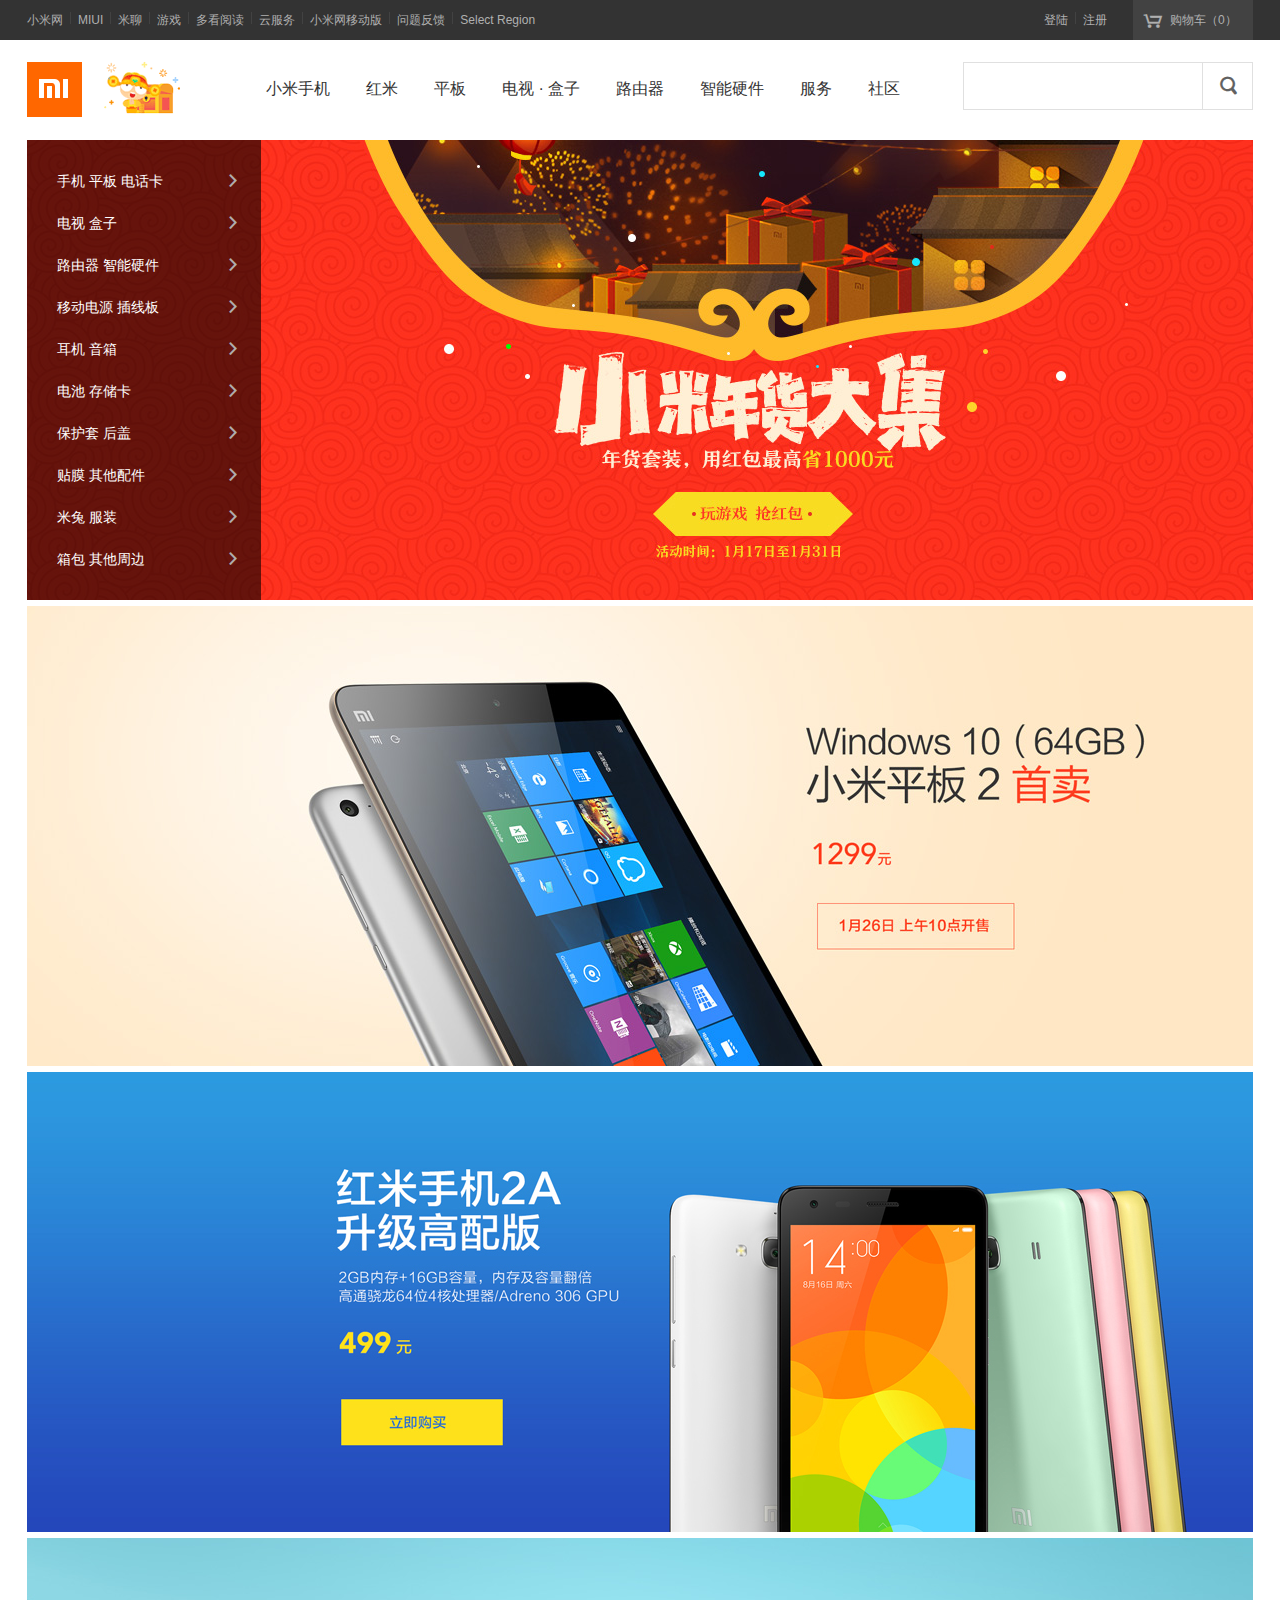
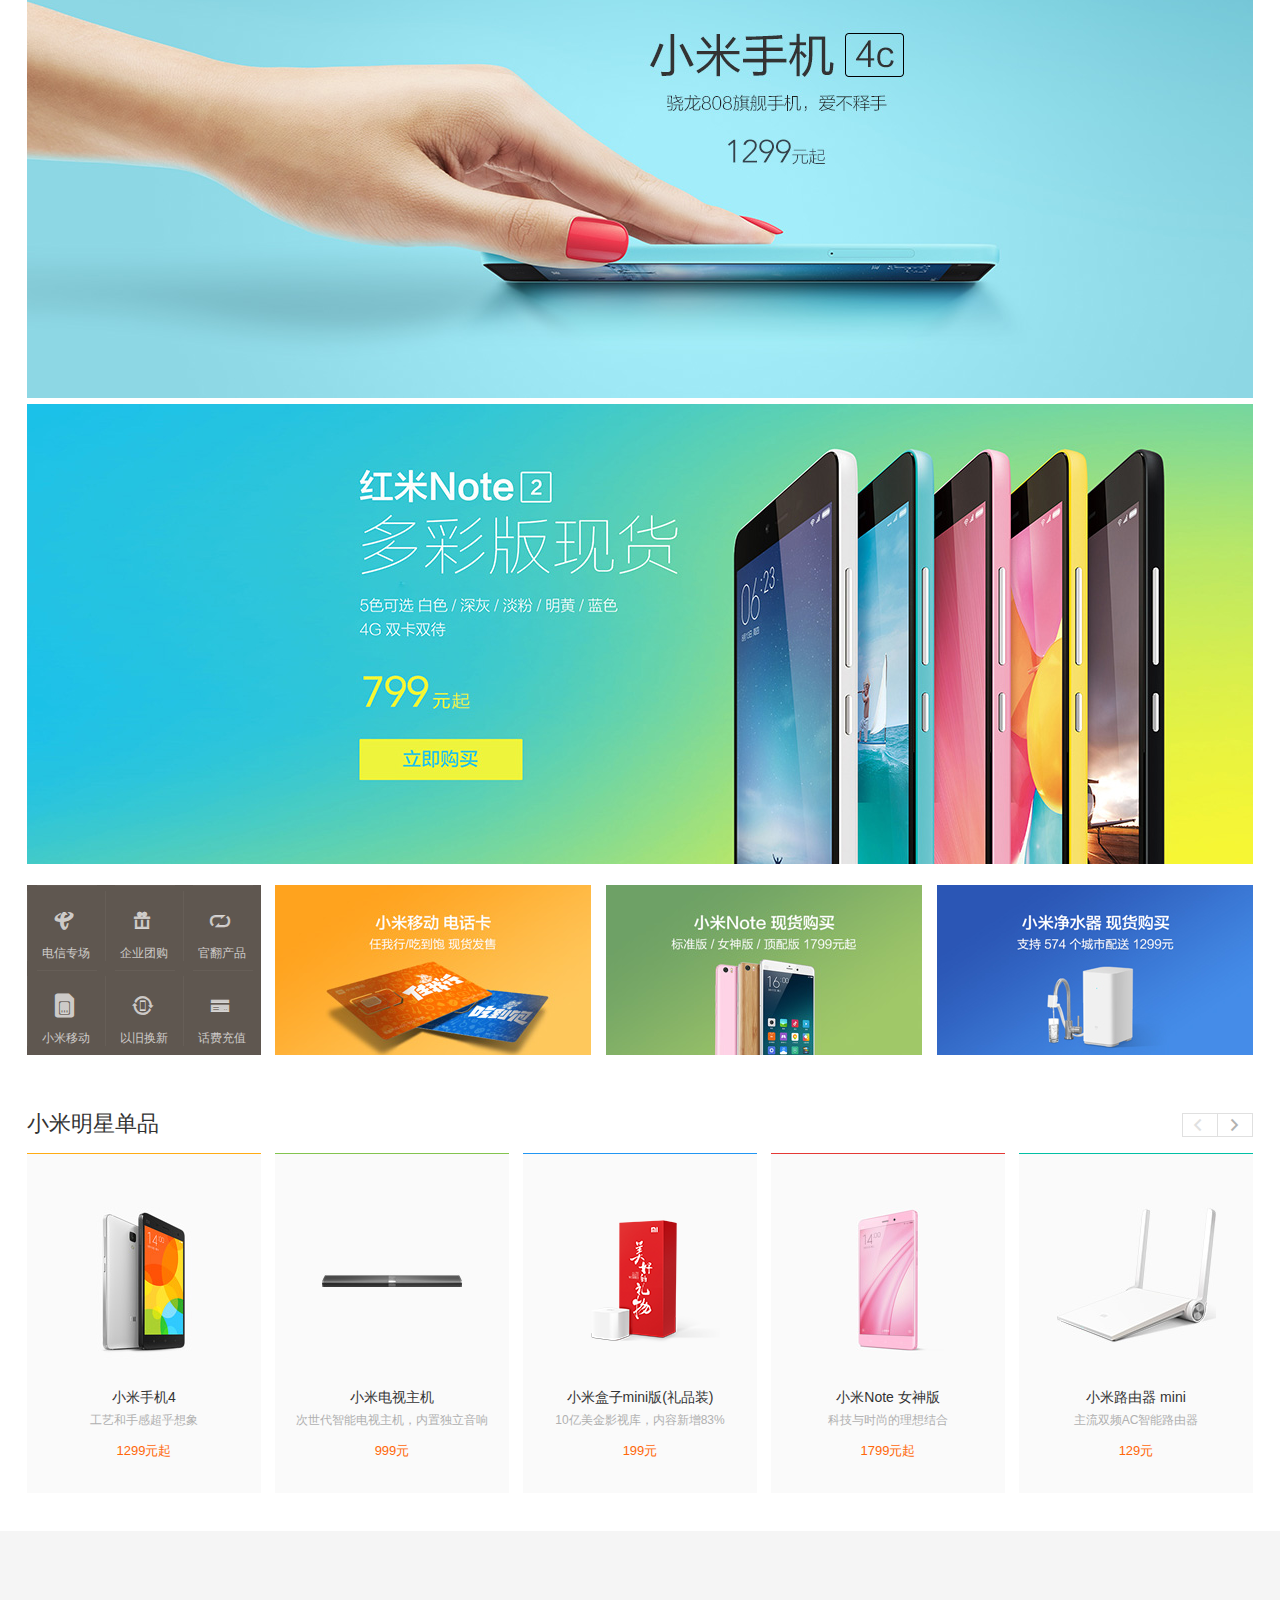
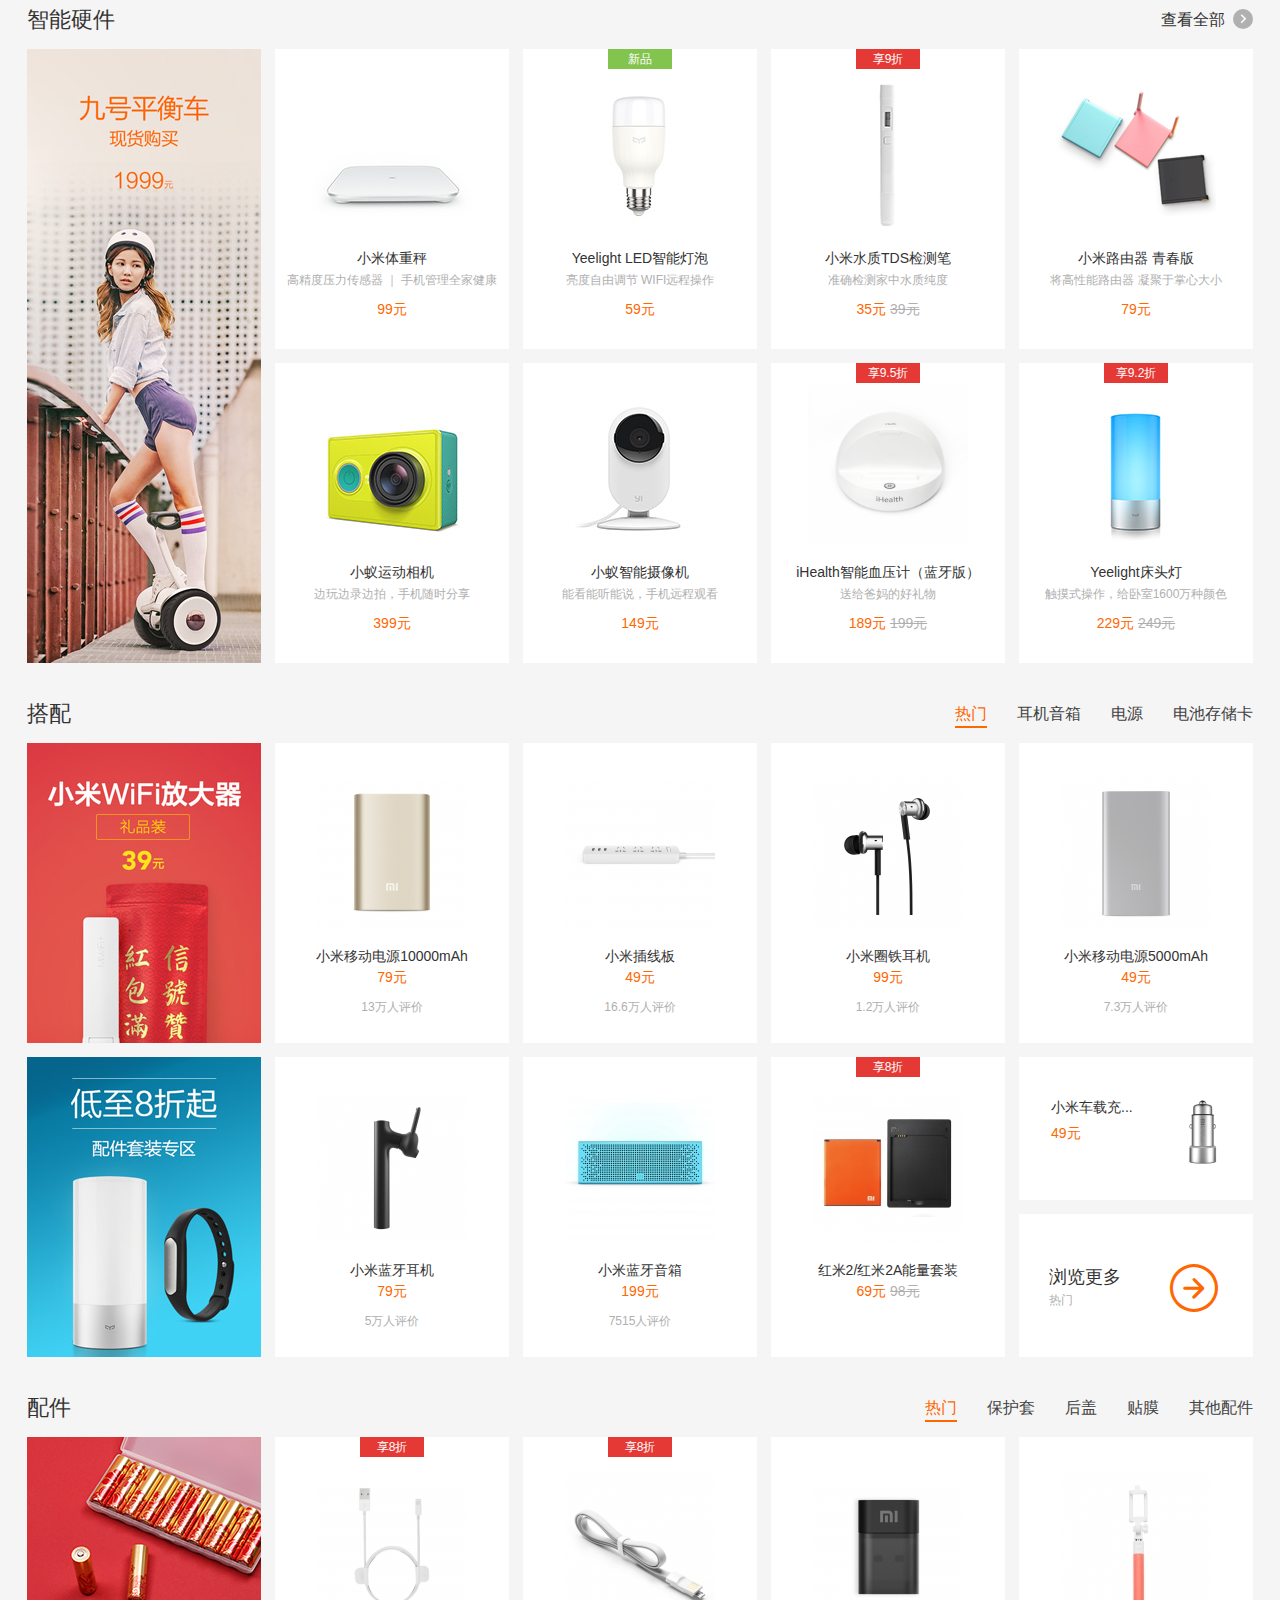
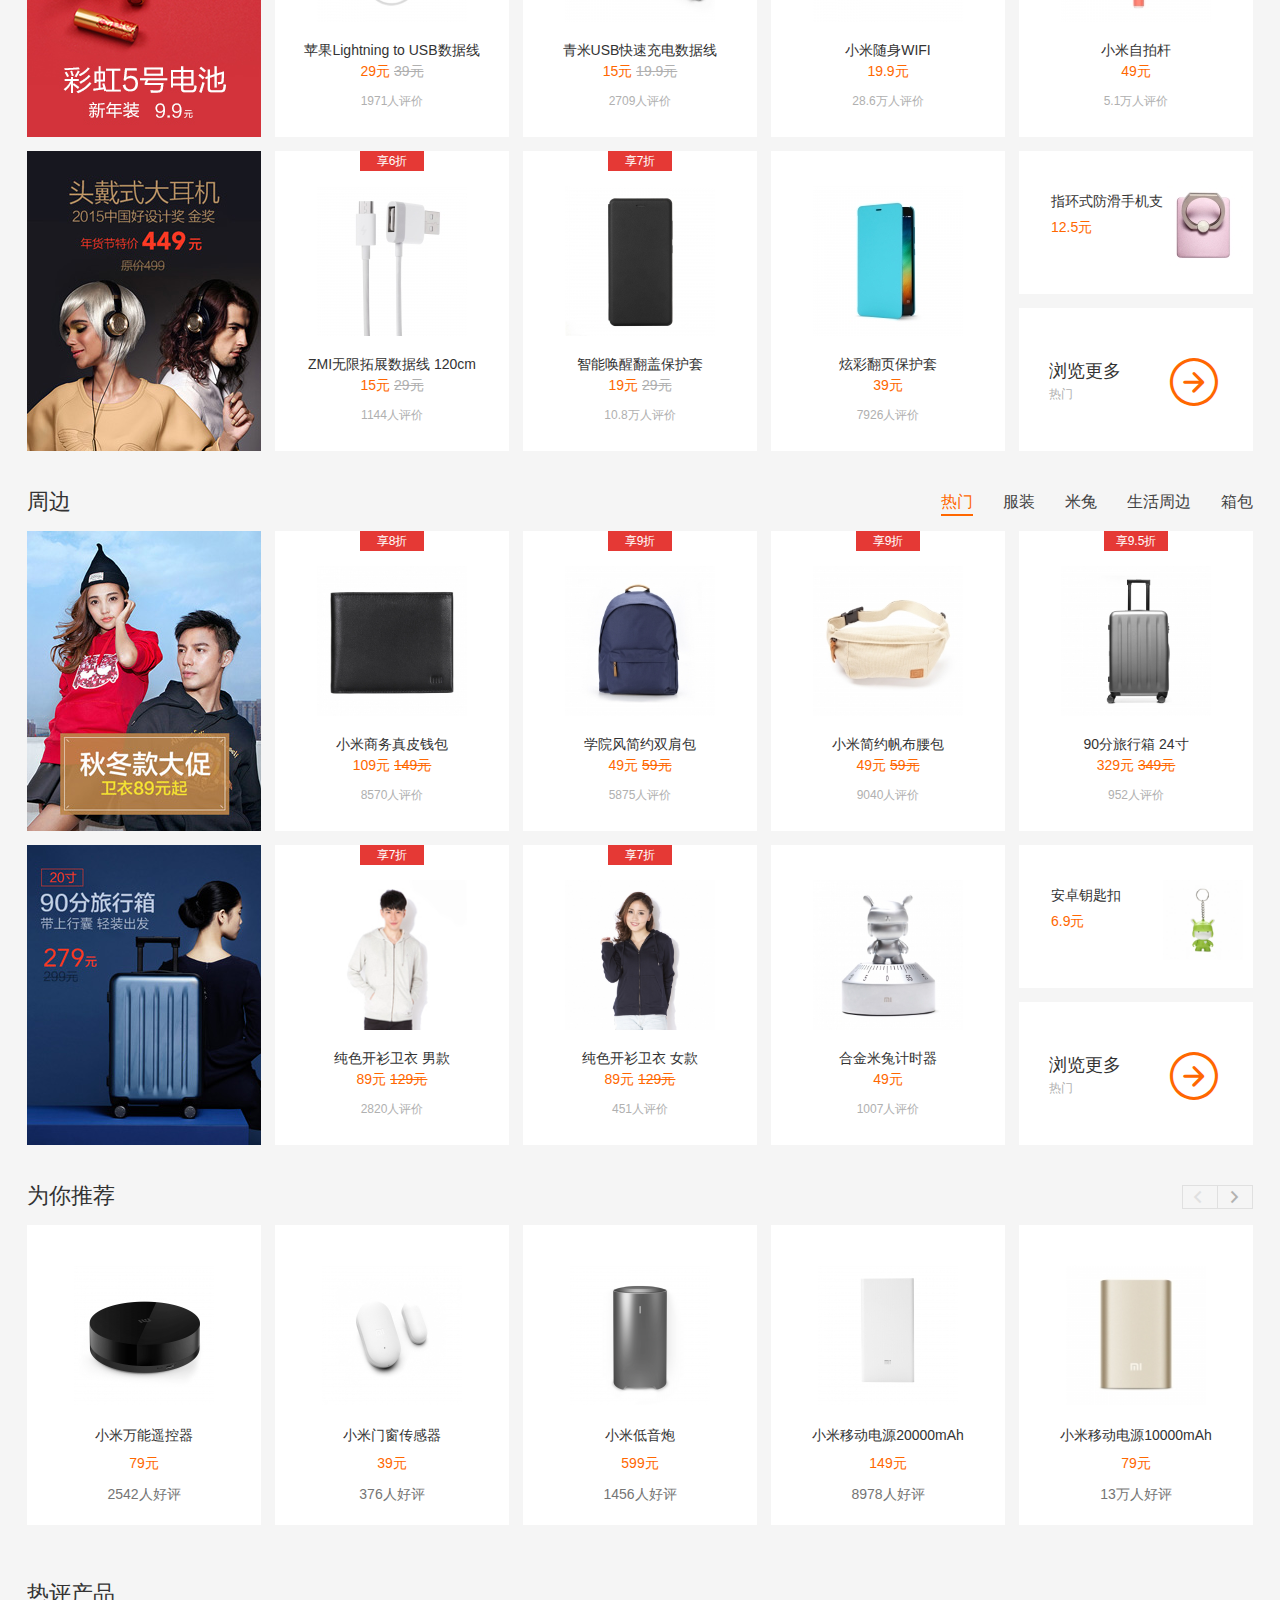
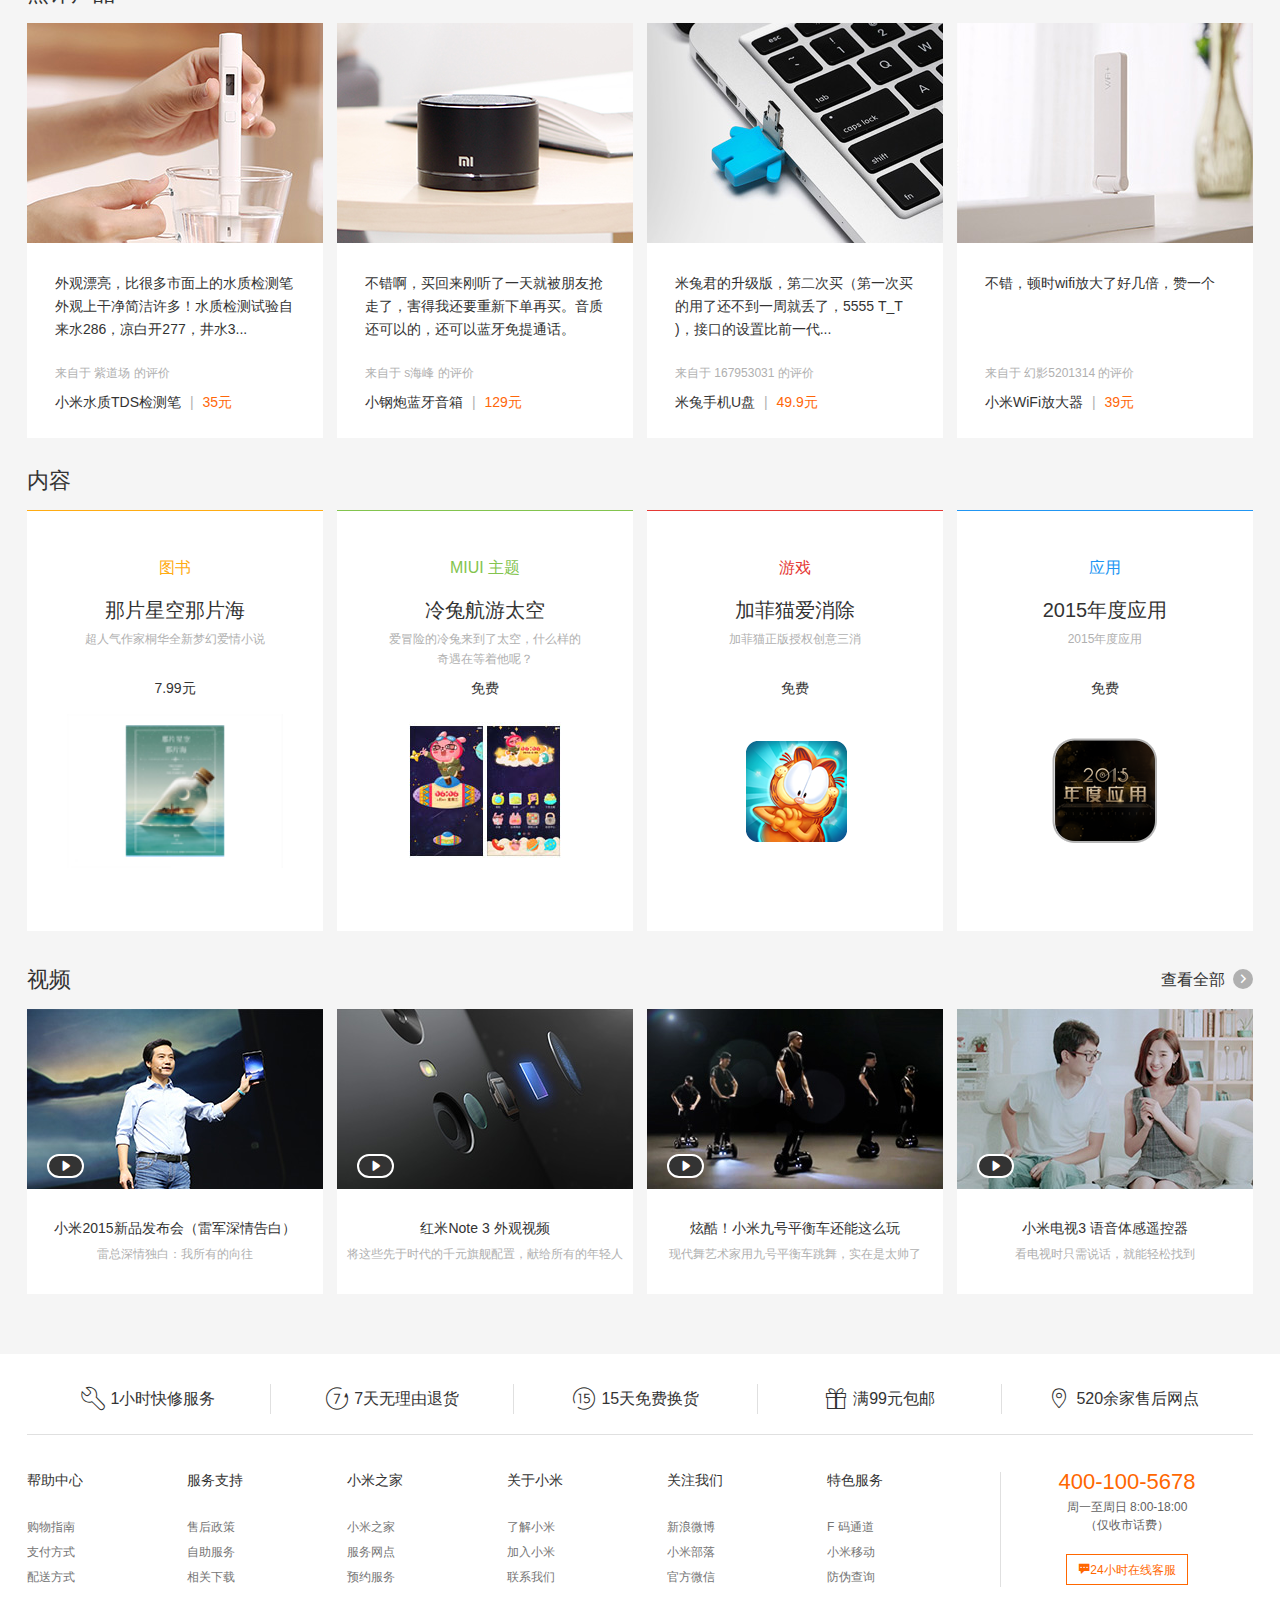
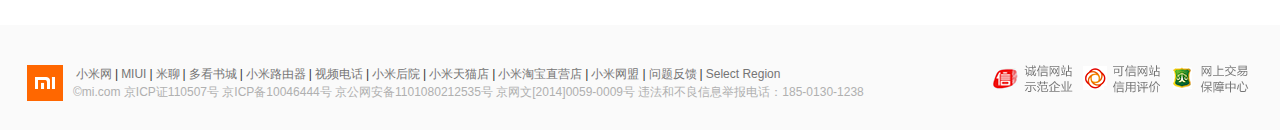
<file: xiaomi/index.html>
<!DOCTYPE html>
<html>
	<head>
		<title>小米官网</title>
		<meta charset="UTF-8">
		<meta http-equiv="Content-Type" content="text/html; charset=UTF-8">
		<link rel="stylesheet" href="style/core.css">
		<script src="http://res.vmallres.com/20151129/js/common/base/jquery-1.4.4.min.js"></script>
		<script type="text/javascript" src="./style/core.js"></script>
	</head>
	<body>
		<div class="site-bar">
			<div class="layout container">
				<div class="bar-left">
					<ul>
						<li class="first"><a href="#">小米网</a><i></i></li>
						<li><a href="#">MIUI</a><i></i></li>
						<li><a href="#">米聊</a><i></i></li>
						<li><a href="#">游戏</a><i></i></li>
						<li><a href="#">多看阅读</a><i></i></li>
						<li><a href="#">云服务</a><i></i></li>
						<li><a href="#">小米网移动版</a><i></i></li>
						<li><a href="#">问题反馈</a><i></i></li>
						<li><a href="#">Select Region</a></li>
					</ul>
				</div>
				<div class="bar-right">
					<ul>
						<li><a href="#">登陆</a><i></i></li>
						<li><a href="#">注册</a></li>
						<li class="min-car">
							<div class="h">
								<i class="iconfont">&#xe60c;</i><a href="#">购物车（0）</a>
							</div>
							<div class="b">
								<p>购物车中还没有商品，赶紧选购吧！</p>
							</div>
						</li>
					<ul>
				</div>
			</div>
		</div>
		<div class="site-header">
			<div class="layout container">
				<div class="header-logo">
					<a href="#" class="logo">
					</a>
				</div>
				<div class="header-nav">
					<ul class="nav-list">
						<li><a href="#">小米手机</a></li>
						<li><a href="#">红米</a></li>
						<li><a href="#">平板</a></li>
						<li><a href="#">电视 · 盒子</a></li>
						<li><a href="#">路由器</a></li>
						<li><a href="#">智能硬件</a></li>
						<li><a href="#">服务</a></li>
						<li><a href="#">社区</a></li>
					</ul>
				</div>
				<div class="header-search">
					<input type="search" class="search-text" >
					<input type="submit" class="search-btn iconfont" value="&#xe616;">
				</div>
				<div class="category">
					<ul>
						<li class="category-item">
							<div class="h">
								<a href="#">手机 平板 电话卡<i class="iconfont">&#xe623;</i></a>
							</div>
							<div class="b b-3" style="display:none;">
								<ul>
									<li>
										<a href="#" class="link"><img src="./img/minote.jpg" >
											小米Note</a>
											<a href="#" class="btn-link">选购</a>
									</li>
									<li>
										<a href="#" class="link"><img src="./img/mi4.jpg" >
											小米手机4</a>
											<a href="#" class="btn-link">选购</a>
									</li>
									<li>
										<a href="#" class="link"><img src="./img/mi4c.jpg" >
											小米手机4c</a>
											<a href="#" class="btn-link">选购</a>
									</li>
									<li>
										<a href="#" class="link"><img src="./img/note3.jpg" >
											红米Note3</a>
											<a href="#" class="btn-link">选购</a>
									</li>
									<li>
										<a href="#" class="link"><img src="./img/note2.jpg" >
											红米Note2</a>
											<a href="#" class="btn-link">选购</a>
									</li>
									<li>
										<a href="#" class="link"><img src="./img/note.jpg" >
											红米Note 电信版</a>
											<a href="#" class="btn-link">选购</a>
									</li>
								</ul>
								<ul>
									<li>
										<a href="#" class="link"><img src="./img/hongmi3.jpg" >
											红米手机3</a>
											<a href="#" class="btn-link">选购</a>
									</li>
									<li>
										<a href="#" class="link"><img src="./img/hongmi2.jpg" >
											红米手机2</a>
											<a href="#" class="btn-link">选购</a>
									</li>
									<li>
										<a href="#" class="link"><img src="./img/hongmi2a.jpg" >
											红米手机2A</a>
											<a href="#" class="btn-link">选购</a>
									</li>
									<li>
										<a href="#" class="link"><img src="./img/pad2.png" >
											小米平板2</a>
											<a href="#" class="btn-link">选购</a>
									</li>
									<li>
										<a href="#" class="link"><img src="./img/telcom.jpg" >
											电信版</a>
											<a href="#" class="btn-link">选购</a>
									</li>
									<li>
										<a href="#" class="link"><img src="./img/heyue.jpg" >
											合约机</a>
											<a href="#" class="btn-link">选购</a>
									</li>
								</ul>
								<ul>
									<li>
										<a href="#" class="link"><img src="./img/zhongxin.jpg" >
											中信特权</a>
									</li>
									<li>
										<a href="#" class="link"><img src="./img/compare.jpg" >
											对比手机</a>
									</li>
									<li>
										<a href="#" class="link"><img src="./img/mimobile.jpg" >
											小米移动 电话卡</a>
									</li>
								</ul>
							</div>
						</li>
						<li class="category-item">
							<div class="h">
								<a href="#">电视 盒子<i class="iconfont">&#xe623;</i></a>
							</div>
							<div class="b b-2" style="display:none;">
								<ul>
									<li>
										<a href="#" class="link"><img src="./img/tv40.jpg" >
											小米电视 40英寸</a>
									</li>
									<li>
										<a href="#" class="link"><img src="./img/tv48.jpg" >
											小米电视2S 48英寸</a>
									</li>
									<li>
										<a href="#" class="link"><img src="./img/tv3-55.jpg" >
											小米电视3 55英寸</a>
									</li>
									<li>
										<a href="#" class="link"><img src="./img/tv60.jpg" >
											小米电视3 60英寸</a>
									</li>
									<li>
										<a href="#" class="link"><img src="./img/tv70.png" >
											小米电视3 70英寸</a>
									</li>
									<li>
										<a href="#" class="link"><img src="./img/tvzj.jpg" >
											小米电视主机</a>
									</li>
								</ul>
								<ul>
									<li>
										<a href="#" class="link"><img src="./img/hezis.jpg" >
											小米盒子3</a>
									</li>
									<li>
										<a href="#" class="link"><img src="./img/hezimini.jpg" >
											小米盒子 mini</a>
									</li>
									<li>
										<a href="#" class="link"><img src="./img/diyinpao.jpg" >
											小米低音炮</a>
									</li>
									<li>
										<a href="#" class="link"><img src="./img/shb.jpg" >
											蓝牙手柄</a>
									</li>
									<li>
										<a href="#" class="link"><img src="./img/dianshipeijian.jpg" >
											电视盒子配件</a>
									</li>
								</ul>
							</div>
						</li>
						<li class="category-item">
							<div class="h">
								<a href="#">路由器 智能硬件<i class="iconfont">&#xe623;</i></a>
							</div>
							<div class="b b-3" style="display:none;">
								<ul>
									<li>
										<a href="#" class="link"><img src="./img/miwifi.jpg" >
											路由器</a>
									</li>
									<li>
										<a href="#" class="link"><img src="./img/scooter.jpg" >
											9号平衡车</a>
									</li>
									<li>
										<a href="#" class="link"><img src="./img/shouhuan.jpg" >
											手环及配件</a>
									</li>
									<li>
										<a href="#" class="link"><img src="./img/scale.jpg" >
											体重秤</a>
									</li>
									<li>
										<a href="#" class="link"><img src="./img/ihealthbluetooth.jpg" >
											血压计</a>
									</li>
									<li>
										<a href="#" class="link"><img src="./img/zhinengtaozhuang.jpg" >
											家庭智能套装</a>
									</li>
								</ul>
								<ul>
									<li>
										<a href="#" class="link"><img src="./img/miwifimini.jpg" >
											路由器 mini</a>
									</li>
									<li>
										<a href="#" class="link"><img src="./img/water.jpg" >
											净水器</a>
									</li>
									<li>
										<a href="#" class="link"><img src="./img/air.jpg" >
											空气净化器</a>
									</li>
									<li>
										<a href="#" class="link"><img src="./img/xiaoyi.jpg" >
											摄像头</a>
									</li>
									<li>
										<a href="#" class="link"><img src="./img/yicamera.jpg" >
											运动相机</a>
									</li>
									<li>
										<a href="#" class="link"><img src="./img/chuangtoudeng.jpg" >
											床头灯</a>
									</li>
								</ul>
								<ul>
									<li>
										<a href="#" class="link"><img src="./img/miwifilite.jpg" >
											路由器 青春版</a>
									</li>
									<li>
										<a href="#" class="link"><img src="./img/jiancebi.jpg" >
											水质检测笔</a>
									</li>
									<li>
										<a href="#" class="link"><img src="./img/air2.jpg" >
											空气净化器2</a>
									</li>
									<li>
										<a href="#" class="link"><img src="./img/lvxinsidebar.jpg" >
											除甲醛滤芯</a>
									</li>
									<li>
										<a href="#" class="link"><img src="./img/wifiplus.jpg" >
											WiFi放大器</a>
									</li>
									<li>
										<a href="#" class="link"><img src="./img/smart.jpg" >
											全部智能硬件</a>
									</li>
								</ul>
							</div>
						</li>
						<li class="category-item">
							<div class="h">
								<a href="#">移动电源 插线板<i class="iconfont">&#xe623;</i></a>
							</div>
							<div class="b" style="display:none;">
								<ul>
									<li>
										<a href="#" class="link"><img src="./img/dianyuan.jpg" >
											小米移动电源</a>
									</li>
									<li>
										<a href="#" class="link"><img src="./img/powerscript.jpg" >
											小米插线板</a>
									</li>
									<li>
										<a href="#" class="link"><img src="./img/yidongdianyuan.jpg" >
											品牌移动电源</a>
									</li>
									<li>
										<a href="#" class="link"><img src="./img/dianyuanfujian.jpg" >
											移动电源附件</a>
									</li>
								</ul>
							</div>
						</li>
						<li class="category-item">
							<div class="h">
								<a href="#">耳机 音箱<i class="iconfont">&#xe623;</i></a>
							</div>
							<div class="b b-2" style="display:none;">
								<ul>
									<li>
										<a href="#" class="link"><img src="./img/headphone.jpg" >
											小米头戴式耳机</a>
									</li>
									<li>
										<a href="#" class="link"><img src="./img/quantie.jpg" >
											小米圈铁耳机</a>
									</li>
									<li>
										<a href="#" class="link"><img src="./img/huosai.jpg" >
											小米活塞耳机 标准版</a>
									</li>
									<li>
										<a href="#" class="link"><img src="./img/xuancai.jpg" >
											小米活塞耳机 炫彩版</a>
									</li>
									<li>
										<a href="#" class="link"><img src="./img/bluetoothheadset.jpg" >
											小米蓝牙耳机</a>
									</li>
									<li>
										<a href="#" class="link"><img src="./img/erji.jpg" >
											品牌耳机</a>
									</li>
								</ul>
								<ul>
									<li>
										<a href="#" class="link"><img src="./img/pocketaudio.png" >
											小米蓝牙音箱</a>
									</li>
									<li>
										<a href="#" class="link"><img src="./img/xiaogangpao.jpg" >
											小钢炮音箱</a>
									</li>
									<li>
										<a href="#" class="link"><img src="./img/fanghezi.jpg" >
											小米方盒子音箱</a>
									</li>
									<li>
										<a href="#" class="link"><img src="./img/pinpaiyinxiang.jpg" >
											品牌音箱</a>
									</li>
								</ul>
							</div>
						</li>
						<li class="category-item">
							<div class="h">
								<a href="#">电池 存储卡<i class="iconfont">&#xe623;</i></a>
							</div>
							<div class="b" style="display:none;">
								<ul>
									<li>
										<a href="#" class="link"><img src="./img/5Battery1.jpg" >
											彩虹5号电池</a>
									</li>
									<li>
										<a href="#" class="link"><img src="./img/7Battery1.jpg" >
											彩虹7号电池</a>
									</li>
									<li>
										<a href="#" class="link"><img src="./img/dianchi.jpg" >
											电池</a>
									</li>
									<li>
										<a href="#" class="link"><img src="./img/chongdian.jpg" >
											充电器</a>
									</li>
									<li>
										<a href="#" class="link"><img src="./img/xiancai.jpg" >
											线材</a>
									</li>
									<li>
										<a href="#" class="link"><img src="./img/cunchu.jpg" >
											存储卡</a>
									</li>
								</ul>
							</div>
						</li>
						<li class="category-item">
							<div class="h">
								<a href="#">保护套 后盖<i class="iconfont">&#xe623;</i></a>
							</div>
							<div class="b"  style="display:none;">
								<ul>
									<li>
										<a href="#" class="link"><img src="./img/baohu.jpg" >
											保护套/保护壳</a>
									</li>
									<li>
										<a href="#" class="link"><img src="./img/hougai.jpg" >
											后盖</a>
									</li>
								</ul>
							</div>
						</li>
						<li class="category-item">
							<div class="h">
								<a href="#">贴膜 其他配件<i class="iconfont">&#xe623;</i></a>
							</div>
							<div class="b" style="display:none;">
								<ul>
									<li>
										<a href="#" class="link"><img src="./img/tiemo.jpg" >
											贴膜</a>
									</li>
									<li>
										<a href="#" class="link"><img src="./img/zipaigan.jpg" >
											自拍杆</a>
									</li>
									<li>
										<a href="#" class="link"><img src="./img/tizhi.jpg" >
											贴纸</a>
									</li>
									<li>
										<a href="#" class="link"><img src="./img/fangchensai.jpg" >
											防尘塞</a>
									</li>
									<li>
										<a href="#" class="link"><img src="./img/zhijia.jpg" >
											手机支架</a>
									</li>
									<li>
										<a href="#" class="link"><img src="./img/wifi.jpg" >
											随身WiFi</a>
									</li>
								</ul>
							</div>
						</li>
						<li class="category-item">
							<div class="h">
								<a href="#">米兔 服装<i class="iconfont">&#xe623;</i></a>
							</div>
							<div class="b" style="display:none;">
								<ul>
									<li>
										<a href="#" class="link"><img src="./img/mitu.jpg" >
											米兔</a>
									</li>
									<li>
										<a href="#" class="link"><img src="./img/fuzhuang.jpg" >
											服装</a>
									</li>
								</ul>
							</div>
						</li>
						<li class="category-item">
							<div class="h">
								<a href="#">箱包 其他周边<i class="iconfont">&#xe623;</i></a>
							</div>
							<div class="b" style="display:none;">
								<ul>
									<li>
										<a href="#" class="link"><img src="./img/bag.jpg" >
											箱包</a>
									</li>
									<li>
										<a href="#" class="link"><img src="./img/lvxingxiang.jpg" >
											90分旅行箱</a>
									</li>
									<li>
										<a href="#" class="link"><img src="./img/shubiaodian.jpg" >
											小米鼠标垫</a>
									</li>
									<li>
										<a href="#" class="link"><img src="./img/zhoubian1.jpg" >
											生活周边</a>
									</li>
									<li>
										<a href="#" class="link"><img src="./img/wan.jpg" >
											酷玩产品</a>
									</li>
								</ul>
							</div>
						</li>
					</ul>
				</div>
			</div>
			<div class="nav-content">
				<div class="layout">
					<div class="nav-item" style="display:none;">
						<ul>
							<li class="first">
								<div class="nav-detail">
									<a href="#">
										<img src="./img/mi4c!160x110.jpg">
									</a>
									<p><a href="#">小米手机4c</a></p>
									<p>1299元起</p>
								</div>
							</li>
							<li>
								<div class="nav-detail">
									<a href="#">
										<img src="./img/mi4!160x110.jpg">
									</a>
									<p><a href="#">小米手机4</a></p>
									<p>1299元起</p>
								</div>
							</li>
							<li>
								<div class="nav-detail">
									<a href="#">
										<img src="./img/minote!160x110.jpg">
									</a>
									<p><a href="#">小米Note标准版</a></p>
									<p>1799元起</p>
								</div>
							</li>
							<li>
								<div class="nav-detail">
									<a href="#">
										<img src="./img/minotepro!160x110.jpg">
									</a>
									<p><a href="#">小米Note顶配版</a></p>
									<p>2499元起</p>
								</div>
							</li>
						</ul>
					</div>
					<div class="nav-item" style="display:none;">
						<ul>
							<li class="first">
								<div class="nav-detail">
									<a href="#">
										<img src="./img/hongmi2a!160x110.jpg">
									</a>
									<p><a href="#">红米2A 高配版</a></p>
									<p>特价499元</p>
								</div>
							</li>
							<li>
								<div class="nav-detail">
									<a href="#">
										<img src="./img/hongmi2!160x110.jpg">
									</a>
									<p><a href="#">红米手机2</a></p>
									<p>599元起</p>
								</div>
							</li>
							<li>
								<div class="nav-detail">
									<a href="#">
										<img src="./img/hongmi3!160x110.jpg">
									</a>
									<p><a href="#">红米手机3</a></p>
									<p>699元</p>
								</div>
							</li>
							<li>
								<div class="nav-detail">
									<a href="#">
										<img src="./img/note!160x110.jpg">
									</a>
									<p><a href="#">红米Note 电信版</a></p>
									<p>699元起</p>
								</div>
							</li>
							<li>
								<div class="nav-detail">
									<a href="#">
										<img src="./img/note2!160x110.jpg">
									</a>
									<p><a href="#">红米Note2</a></p>
									<p>799元起</p>
								</div>
							</li>
							<li>
								<div class="nav-detail">
									<a href="#">
										<img src="./img/note3!160x110.jpg">
									</a>
									<p><a href="#">红米Note3</a></p>
									<p>899元起</p>
								</div>
							</li>
						</ul>
					</div>
					<div class="nav-item" style="display:none;">
						<ul>
							<li class="first">
								<div class="nav-detail">
									<a href="#">
										<img src="./img/mipad2-16!160x110.jpg">
									</a>
									<p><a href="#">小米平板2 16GB</a></p>
									<p>999元</p>
								</div>
							</li>
							<li>
								<div class="nav-detail">
									<a href="#">
										<img src="./img/mi4!160x110.jpg">
									</a>
									<p><a href="#">小米平板2 64GB</a></p>
									<p>1299元</p>
								</div>
							</li>
							<li>
								<div class="nav-detail">
									<a href="#">
										<img src="./img/mipad2-64-win!160x110.jpg">
									</a>
									<p><a href="#">小米平板2 64GB Windows版</a></p>
									<p>1299元</p>
								</div>
							</li>
						</ul>
					</div>
					<div class="nav-item" style="display:none;">
						<ul>
							<li class="first">
								<div class="nav-detail">
									<a href="#">
										<img src="./img/mitv40!160x110.jpg">
									</a>
									<p><a href="#">小米电视2 40英寸</a></p>
									<p>1799元</p>
								</div>
							</li>
							<li>
								<div class="nav-detail">
									<a href="#">
										<img src="./img/mitv48!160x110.jpg">
									</a>
									<p><a href="#">小米电视2S 48英寸</a></p>
									<p>2799元起</p>
								</div>
							</li>
							<li>
								<div class="nav-detail">
									<a href="#">
										<img src="./img/mitv3-55!160x110.jpg">
									</a>
									<p><a href="#">小米电视3 55英寸</a></p>
									<p>3999元起</p>
								</div>
							</li>
							<li>
								<div class="nav-detail">
									<a href="#">
										<img src="./img/mitv60!160x110.jpg">
									</a>
									<p><a href="#">小米电视3 60英寸</a></p>
									<p>4999元起</p>
								</div>
							</li>
							<li>
								<div class="nav-detail">
									<a href="#">
										<img src="./img/mitv3-70!160x110.jpg">
									</a>
									<p><a href="#">小米电视3 70英寸</a></p>
									<p>9999元</p>
								</div>
							</li>
							<li>
								<div class="nav-detail">
									<a href="#">
										<img src="./img/hezi3.png" style="width:160px;height:110px;">
									</a>
									<p><a href="#">小米盒子3</a></p>
									<p>299元</p>
								</div>
							</li>
						</ul>
					</div>
					<div class="nav-item" style="display:none;">
						<ul>
							<li class="first">
								<div class="nav-detail">
									<a href="#">
										<img src="./img/miwifi!160x110.jpg">
									</a>
									<p><a href="#">全新小米路由器</a></p>
									<p>699元起</p>
								</div>
							</li>
							<li>
								<div class="nav-detail">
									<a href="#">
										<img src="./img/miwifimini!160x110.jpg">
									</a>
									<p><a href="#">小米路由器 mini</a></p>
									<p>129元</p>
								</div>
							</li>
							<li>
								<div class="nav-detail">
									<a href="#">
										<img src="./img/miwifilite!160x110.jpg">
									</a>
									<p><a href="#">小米路由器 青春版</a></p>
									<p>79元</p>
								</div>
							</li>
							<li>
								<div class="nav-detail">
									<a href="#">
										<img src="./img/wifiExtension!160x110.jpg">
									</a>
									<p><a href="#">小米WiFi放大器</a></p>
									<p>39元</p>
								</div>
							</li>
						</ul>
					</div>
					<div class="nav-item" style="display:none;">
						<ul>
							<li class="first">
								<div class="nav-detail">
									<a href="#">
										<img src="./img/scooter!160x110.jpg">
									</a>
									<p><a href="#">九号平衡车</a></p>
									<p>1999元</p>
								</div>
							</li>
							<li>
								<div class="nav-detail">
									<a href="#">
										<img src="./img/scale!160x110.jpg">
									</a>
									<p><a href="#">体重秤</a></p>
									<p>99元</p>
								</div>
							</li>
							<li>
								<div class="nav-detail">
									<a href="#">
										<img src="./img/xiaoyi!160x110.jpg">
									</a>
									<p><a href="#">摄像机</a></p>
									<p>149元</p>
								</div>
							</li>
							<li>
								<div class="nav-detail">
									<a href="#">
										<img src="./img/yicamera!160x110.jpg">
									</a>
									<p><a href="#">运动相机</a></p>
									<p>399元</p>
								</div>
							</li>
							<li>
								<div class="nav-detail">
									<a href="#">
										<img src="./img/ihealth!160x110.jpg">
									</a>
									<p><a href="#">血压计</a></p>
									<p>199元</p>
								</div>
							</li>
							<li>
								<div class="nav-detail">
									<a href="#">
										<img src="./img/smart!160x110.jpg">
									</a>
									<p><a href="#">查看全部</a></p>
									<p>智能硬件</p>
								</div>
							</li>
						</ul>
					</div>
				</div>
			</div>
		</div>
		<div class="layout home-hero">
			<div class="hero-container">
				<div>
					<a href="#">
						<img src="./img/T1.QYjBgVT1RXrhCrK.jpg">
					</a>
				</div>
				<div>
					<a href="#">
						<img src="./img/T120d_BCJv1RXrhCrK.jpg">
					</a>
				</div>
				<div>
					<a href="#">
						<img src="./img/T1UbZ_B5Vv1RXrhCrK.jpg">
					</a>
				</div>
				<div>
					<a href="#">
						<img src="./img/T1lVh_ByJv1RXrhCrK.jpg">
					</a>
				</div>
				<div>
					<a href="#">
						<img src="./img/T12Fd_BbxT1RXrhCrK.jpg">
					</a>
				</div>
			</div>
			<div class="hero-sub">
				<div class="span-left">
					<ul>
						<li>
							<a href="#">
								<i class="iconfont">&#xe640;</i>电信专场
							</a>
						</li>
						<li>
							<a href="#">
								<i class="iconfont">&#xe63e;</i>
								企业团购
							</a>
						</li>
						<li>
							<a href="#">
								<i class="iconfont">&#xe63b;</i>官翻产品
							</a>
						</li>
						<li>
							<a href="#">
								<i class="iconfont">&#xe641;</i>小米移动
							</a>
						</li>
						<li>
							<a href="#">
								<i class="iconfont">&#xe900;</i>以旧换新
							</a>
						</li>
						<li>
							<a href="#">
								<i class="iconfont"></i>
								话费充值
							</a>
						</li>
					</ul>
				</div>
				<div class="span-right">
					<ul>
						<li class="first">
							<a href="#">
								<img src="./img/T1FKEgByKv1RXrhCrK.jpg">
							</a>
						</li>
						<li>
							<a href="#">
								<img src="./img/T1bLhvBgd_1RXrhCrK.jpg">
							</a>
						</li>
						<li>
							<a href="#">
								<img src="./img/T13Cx_BTdv1RXrhCrK.jpg">
							</a>
						</li>
					</ul>
				</div>
			</div>
		</div>
		<div class="layout star-goods">
			<div class="h">
				<div class="h-left">
					<h2>小米明星单品</h2>
				</div>
				<div class="h-right">
					<i class="iconfont left"></i>
					<i class="iconfont right-active"></i>
				</div>
			</div>
			<div class="b">
				<ul class="top-goods-list">
					<li class="item-1">
						<a href="#" class="img-title">
							<img src="./img/T1UCV_B4dv1RXrhCrK.jpg">
						</a>
						<h3>小米手机4</h3>
						<p class="des">工艺和手感超乎想象</p>
						<p class="price">1299元起</p>
					</li>
					<li class="item-2">
						<a href="#" class="img-title">
							<img src="./img/T1vwVgBCVv1RXrhCrK.jpg">
						</a>
						<h3>小米电视主机</h3>
						<p class="des">次世代智能电视主机，内置独立音响</p>
						<p class="price">999元</p>
					</li>
					<li  class="item-3">
						<a href="#" class="img-title">
							<img src="./img/T1ICCjBTxT1R4cSCrK.png">
						</a>
						<h3>小米盒子mini版(礼品装)</h3>
						<p class="des">10亿美金影视库，内容新增83%</p>
						<p class="price">199元</p>
					</li>
					<li class="item-4">
						<a href="#" class="img-title">
							<img src="./img/T1Tvh_BjWT1RXrhCrK.jpg">
						</a>
						<h3>小米Note 女神版</h3>
						<p class="des">科技与时尚的理想结合</p>
						<p class="price">1799元起</p>
					</li>
					<li class="item-5 last">
						<a href="#" class="img-title">
							<img src="./img/T1KDAjBCAT1RXrhCrK.jpg">
						</a>
						<h3>小米路由器 mini</h3>
						<p class="des">主流双频AC智能路由器</p>
						<p class="price">129元</p>
					</li>
					<li class="item-6">
						<a href="#" class="img-title">
							<img src="./img/T1MaL_BQbT1RXrhCrK.jpg">
						</a>
						<h3>小米手环</h3>
						<p class="des">美国ADI传感器</p>
						<p class="price">69元</p>
					</li>
					<li class="item-7">
						<a href="#" class="img-title">
							<img src="./img/T1JnWjBCCT1RXrhCrK.jpg">
						</a>
						<h3>小米蓝牙耳机</h3>
						<p class="des">2015德国IF大奖，高清通话音质</p>
						<p class="price">79元</p>
					</li>
					<li class="item-8">
						<a href="#" class="img-title">
							<img src="./img/T1fyLjBmET1RXrhCrK.jpg">
						</a>
						<h3>小米活塞耳机</h3>
						<p class="des">2015红点奖，音质优化专利</p>
						<p class="price">69元</p>
					</li>
					<li class="item-9">
						<a href="#" class="img-title">
							<img src="./img/T16eEjBKhT1RXrhCrK.jpg">
						</a>
						<h3>小米移动电源10000mAh</h3>
						<p class="des">高密度进口电芯，仅名片大小</p>
						<p class="price">69元起</p>
					</li>
					<li class="item-10">
						<a href="#" class="img-title">
							<img src="./img/T1tsEgB7DT1RXrhCrK.jpg">
						</a>
						<h3>全新小米路由器</h3>
						<p class="des">高配版路由器，企业级性能</p>
						<p class="price">699元起</p>
					</li>
				</ul>
			</div>
		</div>
		<div class="home-main">
			<div class="layout main-box">
				<div class="box-header">
					<div class="box-title">
						<h3>智能硬件</h3>
					</div>
					<div class="box-right">
						<a href="#">查看全部<i class="iconfont"></i></a>
					</div>
				</div>
				<div class="box-body">
					<div class="b-left span1">
						<ul>
							<li>
								<a href="#">
									<img src="./img/T1i6J_B7Jv1RXrhCrK.jpg">
								</a>
							</li>
						</ul>
					</div>
					<div class="b-right">
						<ul>
							<li>
								<a href="#">
									<img src="./img/T1YoZQByYT1RXrhCrK.jpg">
									<p class="goods-title">
										小米体重秤
									</p>
									<p class="goods-detail">
										高精度压力传感器 ｜ 手机管理全家健康
									</p>
									<p class="goods-price">
										99元
									</p>
								</a>
							</li>
							<li>
								<a href="#">
									<img src="./img/T1yaAjBsLT1RXrhCrK.jpg">
									<p class="goods-title">
										Yeelight LED智能灯泡
									</p>
									<p class="goods-detail">
										亮度自由调节 WIFI远程操作
									</p>
									<p class="goods-price">
										59元
									</p>
								</a>
								<div class="flag flag-new">
									新品
								</div>
							</li>
							<li>
								<a href="#">
									<img src="./img/T1KzbQBvbT1RXrhCrK.jpg">
									<p class="goods-title">
										小米水质TDS检测笔
									</p>
									<p class="goods-detail">
										准确检测家中水质纯度
									</p>
									<p class="goods-price">
										35元 <s>39元</s>
									</p>
								</a>
								<div class="flag flag-zhe">
									享9折
								</div>
							</li>
							<li>
								<a href="#">
									<img src="./img/T1y5A_BXLv1RXrhCrK.jpg">
									<p class="goods-title">
										小米路由器 青春版
									</p>
									<p class="goods-detail">
										将高性能路由器 凝聚于掌心大小
									</p>
									<p class="goods-price">
										79元
									</p>
								</a>
							</li>
							<li>
								<a href="#">
									<img src="./img/T16nVjBCKT1RXrhCrK.jpg">
									<p class="goods-title">
										小蚁运动相机
									</p>
									<p class="goods-detail">
										边玩边录边拍，手机随时分享
									</p>
									<p class="goods-price">
										399元
									</p>
								</a>
							</li>
							<li>
								<a href="#">
									<img src="./img/T18yZQBCET1RXrhCrK.jpg">
									<p class="goods-title">
										小蚁智能摄像机
									</p>
									<p class="goods-detail">
										能看能听能说，手机远程观看
									</p>
									<p class="goods-price">
										149元
									</p>
								</a>
							</li>
							<li>
								<a href="#">
									<img src="./img/T1aUCjB7VT1RXrhCrK!220x220.jpg">
									<p class="goods-title">
										iHealth智能血压计（蓝牙版）
									</p>
									<p class="goods-detail">
										送给爸妈的好礼物
									</p>
									<p class="goods-price">
										189元 <s>199元</s>
									</p>
								</a>
								<div class="flag flag-zhe">
									享9.5折
								</div>
							</li>
							<li>
								<a href="#">
									<img src="./img/T16uxjB5YT1RXrhCrK.jpg">
									<p class="goods-title">
										Yeelight床头灯
									</p>
									<p class="goods-detail">
										触摸式操作，给卧室1600万种颜色
									</p>
									<p class="goods-price">
										229元 <s>249元</s>
									</p>
								</a>
								<div class="flag flag-zhe">
									享9.2折
								</div>
							</li>
						</ul>
					</div>
				</div>
			</div>
			<div class="layout main-box">
				<div class="box-header">
					<div class="box-title">
						<h3>搭配</h3>
					</div>
					<div class="box-right">
						<ul>
							<li class="current">
								热门
							</li>
							<li>
								耳机音箱
							</li>
							<li>
								电源
							</li>
							<li>
								电池存储卡
							</li>
						</ul>
					</div>
				</div>
				<div class="box-body">
					<div class="b-left span2">
						<ul>
							<li>
								<a href="#">
									<img src="./img/T1W4W_BgYv1RXrhCrK.jpg">
								</a>
							</li>
							<li>
								<a href="#">
									<img src="./img/T11rdjBvAT1RXrhCrK.jpg">
								</a>
							</li>
						</ul>
					</div>
					<div class="b-right right2">
						<ul class="show-list">
							<li>
								<a href="#">
									<img src="./img/T12HJvByEv1RXrhCrK.jpg">
									<p class="goods-title">
										小米移动电源10000mAh
									</p>
									<p class="goods-price">
										79元
									</p>
									<p class="goods-eval">
										13万人评价
									</p>
								</a>
								<div class="comment">
									<a href="#">
										<span class="content">
									小米官方的电源没的说 特别是现在新改版的电源大小合...</span>
										<span class="user">来自于 虾米吃咪咪 的评价</span>
									</a>
								</div>
							</li>
							<li>
								<a href="#">
									<img src="./img/T1jcEgB4AT1RXrhCrK.jpg">
									<p class="goods-title">
										小米插线板
									</p>
									<p class="goods-price">
										49元
									</p>
									<p class="goods-eval">
										16.6万人评价
									</p>
								</a>
								<div class="comment">
									<a href="#">
										<span class="content">
									之前都不知道，还以为是18650电芯的。拿到手一看这...</span>
										<span class="user">来自于 ywtdzh 的评价</span>
									</a>
								</div>
							</li>
							<li>
								<a href="#">
									<img src="./img/T1HWEjBvDT1RXrhCrK.jpg">
									<p class="goods-title">
										小米圈铁耳机
									</p>
									<p class="goods-price">
										99元
									</p>
									<p class="goods-eval">
										1.2万人评价
									</p>
								</a>
								<div class="comment">
									<a href="#">
										<span class="content">
									里面的做工也就是看看工程图介绍，没打开看过。外表的近...</span>
										<span class="user">来自于 江南晴天 的评价</span>
									</a>
								</div>
							</li>
							<li>
								<a href="#">
									<img src="./img/T1pZbvBTET1RXrhCrK.jpg">
									<p class="goods-title">
										小米移动电源5000mAh
									</p>
									<p class="goods-price">
										49元
									</p>
									<p class="goods-eval">
										7.3万人评价
									</p>
								</a>
								<div class="comment">
									<a href="#">
										<span class="content">
									不错。物流也挺快的，耳机质量很好，音质也不错。不用外放...</span>
										<span class="user">来自于 947796759 的评价</span>
									</a>
								</div>
							</li>
							<li>
								<a href="#">
									<img src="./img/T190DvB4dv1RXrhCrK.jpg">
									<p class="goods-title">
										小米蓝牙耳机
									</p>
									<p class="goods-price">
										79元
									</p>
									<p class="goods-eval">
										5万人评价
									</p>
								</a>
								<div class="comment">
									<a href="#">
										<span class="content">
									东西不错，特别轻，以前买过别的蓝牙耳机，带几天就不带...</span>
										<span class="user">来自于 A@然 的评价</span>
									</a>
								</div>
							</li>
							<li>
								<a href="#">
									<img src="./img/T1MDK_B_YT1RXrhCrK.jpg">
									<p class="goods-title">
										小米蓝牙音箱
									</p>
									<p class="goods-price">
										199元
									</p>
									<p class="goods-eval">
										7515人评价
									</p>
								</a>
								<div class="comment">
									<a href="#">
										<span class="content">
									精致漂亮非常喜欢，充电很快！...</span>
										<span class="user">来自于 灰心的人 的评价</span>
									</a>
								</div>
							</li>
							<li>
								<a href="#">
									<img src="./img/T1_lKvBKZT1RXrhCrK.jpg">
									<p class="goods-title">
										红米2/红米2A能量套装
									</p>
									<p class="goods-price">
										69元 <s>98元</s>
									</p>
								</a>
								<div class="flag flag-zhe">
									享8折
								</div>
							</li>
							<li id="spanper5">
								<a href="#">
									<img class="goods-img5" src="./img/T142A_BXEv1RXrhCrK.jpg">
									<p class="goods-title5">
										小米车载充...
									</p>
									<p class="goods-price5">
										49元
									</p>
								</a>
							</li>
							<li id="spanper5">
								<a href="#">
									<p class="see-more">
										浏览更多
									</p>
									<p class="goods-hot">
										热门
									</p>
									<i class="iconfont"></i>
								</a>
							</li>
						</ul>
						<ul>
							<li>
								<a href="#">
									<img src="./img/T1yNWvBXWv1RXrhCrK!220x220.jpg">
									<p class="goods-title">
										先锋CL31系列入耳式耳机
									</p>
									<p class="goods-price">
										69元 <s>99元</s>
									</p>
									<p class="goods-eval">
										4011人评价
									</p>
								</a>
								<div class="flag flag-zhe">
									享7折
								</div>
								<div class="comment">
									<a href="#">
										<span class="content">
									做工精致，音效很好，款式很精美，整体感觉不错...</span>
										<span class="user">来自于 539057308 的评价</span>
									</a>
								</div>
							</li>
							<li>
								<a href="#">
									<img src="./img/T1o0h_B5VT1RXrhCrK!220x220.jpg">
									<p class="goods-title">
										小米活塞耳机标准版
									</p>
									<p class="goods-price">
										69元 <s>99元</s>
									</p>
									<p class="goods-eval">
										1.3万人评价
									</p>
								</a>
								<div class="flag flag-zhe">
									享7折
								</div>
								<div class="comment">
									<a href="#">
										<span class="content">
									全新小米活塞耳机无论是做工工艺还是音质方面都做了很大...</span>
										<span class="user">来自于 朋克丶 的评价</span>
									</a>
								</div>
							</li>
							<li>
								<a href="#">
									<img src="./img/T1GQATBQbT1RXrhCrK!220x220.jpg">
									<p class="goods-title">
										小米头戴式耳机
									</p>
									<p class="goods-price">
										449元 <s>499元</s>
									</p>
									<p class="goods-eval">
										4472人评价
									</p>
								</a>
								<div class="flag flag-zhe">
									享9折
								</div>
								<div class="comment">
									<a href="#">
										<span class="content">
									造型非常棒。盒子设计也很好。非常好的配件和耳机的布局...</span>
										<span class="user">来自于 lolilolipop 的评价</span>
									</a>
								</div>
							</li>
							<li>
								<a href="#">
									<img src="./img/T1RpC_BjZT1RXrhCrK!220x220.jpg">
									<p class="goods-title">
										小米活塞耳机 炫彩版
									</p>
									<p class="goods-price">
										29元
									</p>
									<p class="goods-eval">
										6.8万人评价
									</p>
								</a>
								<div class="comment">
									<a href="#">
										<span class="content">
									这个必须要顶一下，音质做工的确不错。造型很别致。</span>
										<span class="user">来自于 水冷酒 的评价</span>
									</a>
								</div>
							</li>
							<li>
								<a href="#">
									<img src="./img/T1JIxTB4_T1RXrhCrK!220x220.jpg">
									<p class="goods-title">
										QCY 杰克J02蓝牙耳机
									</p>
									<p class="goods-price">
										59元 <s>69.9元</s>
									</p>
									<p class="goods-eval">
										2.3万人评价
									</p>
								</a>
								<div class="flag flag-zhe">
									享9折
								</div>
								<div class="comment">
									<a href="#">
										<span class="content">
									这质量不用说，已经被我弄掉n次了，每次都已经准备好要..</span>
										<span class="user">来自于 月魂之辞 的评价</span>
									</a>
								</div>
							</li>
							<li>
								<a href="#">
									<img src="./img/T1gCJgB_dT1RXrhCrK!220x220.jpg">
									<p class="goods-title">
										小钢炮蓝牙音箱
									</p>
									<p class="goods-price">
										129元
									</p>
									<p class="goods-eval">
										9.7万人评价
									</p>
								</a>
								<div class="comment">
									<a href="#">
										<span class="content">
									不错啊，买回来刚听了一天就被朋友抢走了，害得我还要重...</span>
										<span class="user">来自于 s海峰 的评价</span>
									</a>
								</div>
							</li>
							<li>
								<a href="#">
									<img src="./img/T1ajbvB7Kv1RXrhCrK!220x220.jpg">
									<p class="goods-title">
										睿米车载蓝牙播放器
									</p>
									<p class="goods-price">
										59元 <s>69元</s>
									</p>
								</a>
								<div class="flag flag-zhe">
									享9折
								</div>
							</li>
							<li id="spanper5">
								<a href="#">
									<img class="goods-img5" src="./img/T15RxTBbWT1RXrhCrK!220x220.jpg">
									<p class="goods-title5">
										铁三角耳机
									</p>
									<p class="goods-price5">
										89元
									</p>
								</a>
							</li>
							<li id="spanper5">
								<a href="#">
									<p class="see-more">
										浏览更多
									</p>
									<p class="goods-hot">
										耳机音箱
									</p>
									<i class="iconfont"></i>
								</a>
							</li>
						</ul>
						<ul>
							<li>
								<a href="#">
									<img src="./img/T1ggWQBybT1RXrhCrK!220x220.jpg">
									<p class="goods-title">
										小米移动电源10000mAh
									</p>
									<p class="goods-price">
										69元
									</p>
									<p class="goods-eval">
										13万人评价
									</p>
								</a>
								<div class="comment">
									<a href="#">
										<span class="content">
									这个小巧玲珑啊，比10400安的小了好多，感觉不错，...</span>
										<span class="user">来自于 LIN翼 的评价</span>
									</a>
								</div>
							</li>
							<li>
								<a href="#">
									<img src="./img/T1pOWvBKET1RXrhCrK!220x220.jpg">
									<p class="goods-title">
										小米移动电源16000mAh
									</p>
									<p class="goods-price">
										129元
									</p>
									<p class="goods-eval">
										10.4万人评价
									</p>
								</a>
								<div class="comment">
									<a href="#">
										<span class="content">
									为了出远门买的，容量超大，比想象中要小的多，还能双口...</span>
										<span class="user">来自于 ywtdzh 的评价</span>
									</a>
								</div>
							</li>
							<li>
								<a href="#">
									<img src="./img/T1pZbvBTET1RXrhCrK!220x220.jpg">
									<p class="goods-title">
										小米移动电源5000mAh
									</p>
									<p class="goods-price">
										49元
									</p>
									<p class="goods-eval">
										7.2万人评价
									</p>
								</a>
								<div class="comment">
									<a href="#">
										<span class="content">
									商品非常满意！本来是送给哥哥的！打开包装后太喜欢了！...</span>
										<span class="user">来自于 296727733 的评价</span>
									</a>
								</div>
							</li>
							<li>
								<a href="#">
									<img src="./img/T1v7__BCCT1RXrhCrK!220x220.jpg">
									<p class="goods-title">
										ZMI移动电源10000mAh
									</p>
									<p class="goods-price">
										99元
									</p>
									<p class="goods-eval">
										2701人评价
									</p>
								</a>
								<div class="comment">
									<a href="#">
										<span class="content">
									用了好几款移动电源，唯一这款让我爱不释手的，溥，轻，...</span>
										<span class="user">来自于 adyan 的评价</span>
									</a>
								</div>
							</li>
							<li>
								<a href="#">
									<img src="./img/T1fVYvBbxT1RXrhCrK!220x220.jpg">
									<p class="goods-title">
										ZMI随身路由器
									</p>
									<p class="goods-price">
										229元
									</p>
									<p class="goods-eval">
										229人评价
									</p>
								</a>
								<div class="flag flag-zhe">
									享8折
								</div>
								<div class="comment">
									<a href="#">
										<span class="content">
									信号稳定，速度快，还可以给手机充电，非常喜欢，和10...</span>
										<span class="user">来自于 191201138 的评价</span>
									</a>
								</div>
							</li>
							<li>
								<a href="#">
									<img src="./img/T1jcEgB4AT1RXrhCrK!220x220.jpg">
									<p class="goods-title">
										小米插线板
									</p>
									<p class="goods-price">
										49元
									</p>
									<p class="goods-eval">
										16.6万人评价
									</p>
								</a>
								<div class="comment">
									<a href="#">
										<span class="content">
									做工沒的說，摸起來手感非常細膩，而且比起傳統的插線板...</span>
										<span class="user">来自于 林岐城 的评价</span>
									</a>
								</div>
							</li>
							<li>
								<a href="#">
									<img src="./img/T1RlLgBThT1RXrhCrK!220x220.jpg">
									<p class="goods-title">
										小米插线板 5孔位
									</p>
									<p class="goods-price">
										39元
									</p>
								</a>
								<div class="comment">
									<a href="#">
										<span class="content">
									做工很好，设计的很好，大小正合适，不占空间。</span>
										<span class="user">来自于 60度水温 的评价</span>
									</a>
								</div>
							</li>
							<li id="spanper5">
								<a href="#">
									<img class="goods-img5" src="./img/T1SRLvBvCT1RXrhCrK!220x220.jpg">
									<p class="goods-title5">
										电源适配器
									</p>
									<p class="goods-price5">
										19.9元
									</p>
								</a>
							</li>
							<li id="spanper5">
								<a href="#">
									<p class="see-more">
										浏览更多
									</p>
									<p class="goods-hot">
										电源
									</p>
									<i class="iconfont"></i>
								</a>
							</li>
						</ul>
						<ul>
							<li>
								<a href="#">
									<img src="./img/T16XAgB5dT1RXrhCrK!220x220.jpg">
									<p class="goods-title">
										CR2032纽扣电池
									</p>
									<p class="goods-price">
										9元
									</p>
									<p class="goods-eval">
										7278人评价
									</p>
								</a>
								<div class="comment">
									<a href="#">
										<span class="content">
									商城就可以买到，不用特意出去找了，很方便</span>
										<span class="user">来自于 892726356 的评价</span>
									</a>
								</div>
							</li>
							<li>
								<a href="#">
									<img src="./img/T1RlLgBThT1RXrhCrK!220x220.jpg">
									<p class="goods-title">
										小米插线板 5孔位
									</p>
									<p class="goods-price">
										39元
									</p>
									<p class="goods-eval">
										4057人评价
									</p>
								</a>
								<div class="comment">
									<a href="#">
										<span class="content">
									做工很好，设计的很好，大小正合适，不占空间。</span>
										<span class="user">来自于 60度水温 的评价</span>
									</a>
								</div>
							</li>
							<li>
								<a href="#">
									<img src="./img/T1xxVTBghv1RXrhCrK!220x220.jpg">
									<p class="goods-title">
										彩虹5号电池（10粒装）
									</p>
									<p class="goods-price">
										9.9元
									</p>
									<p class="goods-eval">
										1.8万人评价
									</p>
								</a>
								<div class="comment">
									<a href="#">
										<span class="content">
									价格实惠，外观好看，还有盒子便于保管，不错。</span>
										<span class="user">来自于 monkeyshine 的评价</span>
									</a>
								</div>
							</li>
							<li>
								<a href="#">
									<img src="./img/T1ehLgBmET1RXrhCrK!220x220.jpg">
									<p class="goods-title">
										米兔手机U盘升级版
									</p>
									<p class="goods-price">
										49.9元
									</p>
									<p class="goods-eval">
										2万人评价
									</p>
								</a>
								<div class="comment">
									<a href="#">
										<span class="content">
									米兔君的升级版，第二次买（第一次买的用了还不到一周就...</span>
										<span class="user">来自于 167953031 的评价</span>
									</a>
								</div>
							</li>
							<li>
								<a href="#">
									<img src="./img/T1RsL_BXdT1RXrhCrK!220x220.jpg">
									<p class="goods-title">
										小米随身WIFI U盘版
									</p>
									<p class="goods-price">
										49.9元
									</p>
									<p class="goods-eval">
										3万人评价
									</p>
								</a>
								<div class="comment">
									<a href="#">
										<span class="content">
									我要为小米WIFI大大地点赞 ! 比360WIFI好...</span>
										<span class="user">来自于 卧室透春绿 的评价</span>
									</a>
								</div>
							</li>
							<li>
								<a href="#">
									<img src="./img/T1tRJTBjAv1RXrhCrK!220x220.jpg">
									<p class="goods-title">
										SanDisk 8GB存储卡
									</p>
									<p class="goods-price">
										17.9元
									</p>
									<p class="goods-eval">
										30.1万人评价
									</p>
								</a>
								<div class="comment">
									<a href="#">
										<span class="content">
									挺好的 用着呢，在这上面买东西好像不需要担心什么</span>
										<span class="user">来自于 米粉_阿达 的评价</span>
									</a>
								</div>
							</li>
							<li>
								<a href="#">
									<img src="./img/T1CdKvBTLT1RXrhCrK!220x220.jpg">
									<p class="goods-title">
										东芝存储卡Class10 16GB
									</p>
									<p class="goods-price">
										39.9元
									</p>
								</a>
								<div class="flag flag-zhe">
									享9折
								</div>
							</li>
							<li id="spanper5">
								<a href="#">
									<img class="goods-img5" src="./img/T1b.K_Bj_T1RXrhCrK!220x220.jpg">
									<p class="goods-title5">
										120cm扁线
									</p>
									<p class="goods-price5">
										9.9元
									</p>
								</a>
							</li>
							<li id="spanper5">
								<a href="#">
									<p class="see-more">
										浏览更多
									</p>
									<p class="goods-hot">
										电池存储卡
									</p>
									<i class="iconfont"></i>
								</a>
							</li>
						</ul>
					</div>
				</div>
			</div>
			<div class="layout main-box">
				<div class="box-header">
					<div class="box-title">
						<h3>配件</h3>
					</div>
					<div class="box-right">
						<ul>
							<li class="current">
								热门
							</li>
							<li>
								保护套
							</li>
							<li>
								后盖
							</li>
							<li>
								贴膜
							</li>
							<li>
								其他配件
							</li>
						</ul>
					</div>
				</div>
				<div class="box-body">
					<div class="b-left span2">
						<ul>
							<li>
								<a href="#">
									<img src="./img/T14EdjBjJT1RXrhCrK.jpg">
								</a>
							</li>
							<li>
								<a href="#">
									<img src="./img/T1rRx_BvEv1RXrhCrK.jpg">
								</a>
							</li>
						</ul>
					</div>
					<div class="b-right right2">
						<ul class="show-list">
							<li>
								<a href="#">
									<img src="./img/T1AmJgBsKT1RXrhCrK.jpg">
									<p class="goods-title">
										苹果Lightning to USB数据线
									</p>
									<p class="goods-price">
										29元 <s>39元</s>
									</p>
									<p class="goods-eval">
										1971人评价
									</p>
								</a>
								<div class="flag flag-zhe">
									享8折
								</div>
								<div class="comment">
									<a href="#">
										<span class="content">
									喜欢 不错，质量杠杠的</span>
										<span class="user">来自于 986641139 的评价</span>
									</a>
								</div>
							</li>
							<li>
								<a href="#">
									<img src="./img/T1_WhgBb_T1RXrhCrK.jpg">
									<p class="goods-title">
										青米USB快速充电数据线
									</p>
									<p class="goods-price">
										15元 <s>19.9元</s>
									</p>
									<p class="goods-eval">
										2709人评价
									</p>
								</a>
								<div class="flag flag-zhe">
									享8折
								</div>
								<div class="comment">
									<a href="#">
										<span class="content">
									充电线很好，充电很快</span>
										<span class="user">来自于 柴鸡 的评价</span>
									</a>
								</div>
							</li>
							<li>
								<a href="#">
									<img src="./img/T1zL_vByCT1RXrhCrK.jpg">
									<p class="goods-title">
										小米随身WIFI
									</p>
									<p class="goods-price">
										19.9元
									</p>
									<p class="goods-eval">
										28.6万人评价
									</p>
								</a>
								<div class="comment">
									<a href="#">
										<span class="content">
									好好用哦，没想到这么个小东西就可以去蹭网了！</span>
										<span class="user">来自于 蔡剑文 的评价</span>
									</a>
								</div>
							</li>
							<li>
								<a href="#">
									<img src="./img/T1_SDgB4KT1RXrhCrK.jpg">
									<p class="goods-title">
										小米自拍杆
									</p>
									<p class="goods-price">
										49元
									</p>
									<p class="goods-eval">
										5.1万人评价
									</p>
								</a>
								<div class="comment">
									<a href="#">
										<span class="content">
									自拍是一种病！拍起来真要命！蓝牙连接，比起插线的，简...</span>
										<span class="user">来自于 taurus1992 的评价</span>
									</a>
								</div>
							</li>
							<li>
								<a href="#">
									<img src="./img/T1Zp__B5Ev1RXrhCrK.jpg">
									<p class="goods-title">
										ZMI无限拓展数据线 120cm
									</p>
									<p class="goods-price">
										15元 <s>29元</s>
									</p>
									<p class="goods-eval">
										1144人评价
									</p>
								</a>
								<div class="flag flag-zhe">
									享6折
								</div>
								<div class="comment">
									<a href="#">
										<span class="content">
									线材不错，做工好，使用方便</span>
										<span class="user">来自于 kanli3000 的评价</span>
									</a>
								</div>
							</li>
							<li>
								<a href="#">
									<img src="./img/T11eEvBmYT1RXrhCrK.jpg">
									<p class="goods-title">
										智能唤醒翻盖保护套
									</p>
									<p class="goods-price">
										19元 <s>29元</s>
									</p>
									<p class="goods-eval">
										10.8万人评价
									</p>
								</a>
								<div class="flag flag-zhe">
									享7折
								</div>
								<div class="comment">
									<a href="#">
										<span class="content">
									小米4保护套一下买了两个，玫红和柠檬绿，生活如此多娇！</span>
										<span class="user">来自于 ゛ロ隹╲ー 的评价</span>
									</a>
								</div>
							</li>
							<li>
								<a href="#">
									<img src="./img/T167K_BsYT1RXrhCrK.jpg">
									<p class="goods-title">
										炫彩翻页保护套
									</p>
									<p class="goods-price">
										39元
									</p>
									<p class="goods-eval">
										7926人评价
									</p>
								</a>
								<div class="comment">
									<a href="#">
										<span class="content">
									挺不错的。手感和做工都满意！支持一下……</span>
										<span class="user">来自于 846245880 的评价</span>
									</a>
								</div>
							</li>
							<li id="spanper5">
								<a href="#">
									<img class="goods-img5" src="./img/T1COAjB7WT1RXrhCrK.jpg">
									<p class="goods-title5">
										指环式防滑手机支架 粉色
									</p>
									<p class="goods-price5">
										12.5元
									</p>
								</a>
							</li>
							<li id="spanper5">
								<a href="#">
									<p class="see-more">
										浏览更多
									</p>
									<p class="goods-hot">
										热门
									</p>
									<i class="iconfont"></i>
								</a>
							</li>
						</ul>
						<ul>
							<li>
								<a href="#">
									<img src="./img/T1CGLTBsVT1RXrhCrK!220x220.jpg">
									<p class="goods-title">
										小米Note 智能唤醒翻盖保护套
									</p>
									<p class="goods-price">
										29元 <s>49元</s>
									</p>
									<p class="goods-eval">
										6.4万人评价
									</p>
								</a>
								<div class="flag flag-zeng">
									有赠品
								</div>
								<div class="comment">
									<a href="#">
										<span class="content">
									质量很棒，轻便好用，原厂的最合适。</span>
										<span class="user">来自于 高分镜头 的评价</span>
									</a>
								</div>
							</li>
							<li>
								<a href="#">
									<img src="./img/T17wd_BsYT1RXrhCrK!220x220.jpg">
									<p class="goods-title">
										小米Note 实木保护壳
									</p>
									<p class="goods-price">
										49元 <s>69元</s>
									</p>
									<p class="goods-eval">
										5953人评价
									</p>
								</a>
								<div class="flag flag-zhe">
									享8折
								</div>
								<div class="comment">
									<a href="#">
										<span class="content">
									note的玻璃后盖让人又爱又恨呀！还是买一个保护壳来...</span>
										<span class="user">来自于 zhanfred 的评价</span>
									</a>
								</div>
							</li>
							<li>
								<a href="#">
									<img src="./img/T11eEvBmYT1RXrhCrK!220x220.jpg">
									<p class="goods-title">
										 小米手机4 智能唤醒翻盖保护套
									</p>
									<p class="goods-price">
										19元 <s>29元</s>
									</p>
									<p class="goods-eval">
										10.8万人评价
									</p>
								</a>
								<div class="flag flag-zeng">
									有赠品
								</div>
								<div class="comment">
									<a href="#">
										<span class="content">
									手感不错  灵敏度也很高。   100%吻合小米4 ...</span>
										<span class="user">来自于 烟台小懒人 的评价</span>
									</a>
								</div>
							</li>
							<li>
								<a href="#">
									<img src="./img/T1kDx_BbCT1RXrhCrK!220x220.jpg">
									<p class="goods-title">
										红米Note3 炫彩翻页保护套
									</p>
									<p class="goods-price">
										39元
									</p>
									<p class="goods-eval">
										7926人评价
									</p>
								</a>
								<div class="comment">
									<a href="#">
										<span class="content">
									质量忒好，外观好看，握在手里很舒服。</span>
										<span class="user">来自于 霜雪漫天 的评价</span>
									</a>
								</div>
							</li>
							<li>
								<a href="#">
									<img src="./img/T1Bt_vB5KT1RXrhCrK!220x220.jpg">
									<p class="goods-title">
										红米手机2 翻盖保护套
									</p>
									<p class="goods-price">
										19元 <s>29元</s>
									</p>
									<p class="goods-eval">
										6.2万人评价
									</p>
								</a>
								<div class="comment">
									<a href="#">
										<span class="content">
									不错的，上次手机幸亏有它保护才没摔坏。</span>
										<span class="user">来自于 思梦缘150 的评价</span>
									</a>
								</div>
							</li>
							<li>
								<a href="#">
									<img src="./img/T1kXK_BgDT1RXrhCrK!220x220.jpg">
									<p class="goods-title">
										红米手机2 色彩主题3D保护壳
									</p>
									<p class="goods-price">
										29元 <s>39元</s>
									</p>
									<p class="goods-eval">
										274人评价
									</p>
								</a>
								<div class="comment">
									<a href="#">
										<span class="content">
									特意用了一段时间才来评价  超棒！大赞！</span>
										<span class="user">来自于 231282669 的评价</span>
									</a>
								</div>
							</li>
							<li>
								<a href="#">
									<img src="./img/T1bkY_B_CT1RXrhCrK!220x220.jpg">
									<p class="goods-title">
										红米note 插卡式翻盖保护套
									</p>
									<p class="goods-price">
										19元 <s>29元</s>
									</p>
									<p class="goods-eval">
										10.7万人评价
									</p>
								</a>
								<div class="flag flag-zhe">
									享7折
								</div>
								<div class="comment">
									<a href="#">
										<span class="content">
									看到现货比想象的好！小米的套套果然质量上乘～手感一流...</span>
										<span class="user">来自于 420628602 的评价</span>
									</a>
								</div>
							</li>
							<li id="spanper5">
								<a href="#">
									<img class="goods-img5" src="./img/T1GK_TBTYT1RXrhCrK!220x220.jpg">
									<p class="goods-title5">
										平板保护套
									</p>
									<p class="goods-price5">
										49元
									</p>
								</a>
							</li>
							<li id="spanper5">
								<a href="#">
									<p class="see-more">
										浏览更多
									</p>
									<p class="goods-hot">
										保护套
									</p>
									<i class="iconfont"></i>
								</a>
							</li>
						</ul>
						<ul>
							<li>
								<a href="#">
									<img src="./img/T1F_Y_BgYT1RXrhCrK!220x220.jpg">
									<p class="goods-title">
										红米Note 2 冰淇淋炫彩后盖
									</p>
									<p class="goods-price">
										29元
									</p>
									<p class="goods-eval">
										3853人评价
									</p>
								</a>
								<div class="comment">
									<a href="#">
										<span class="content">
									还不错，质量很好，非常喜欢</span>
										<span class="user">来自于 588030553 的评价</span>
									</a>
								</div>
							</li>
							<li>
								<a href="#">
									<img src="./img/T1uzDgBXDv1RXrhCrK!220x220.jpg">
									<p class="goods-title">
										小米Note卡通系列背贴
									</p>
									<p class="goods-price">
										19元 <s>29元</s>
									</p>
									<p class="goods-eval">
										2406人评价
									</p>
								</a>
								 <div class="flag flag-zhe">
									享7折
								</div>
								<div class="comment">
									<a href="#">
										<span class="content">
									无奈，就喜欢无奈。贴上之后没必要用保护套了</span>
										<span class="user">来自于 chancson 的评价</span>
									</a>
								</div>
							</li>
							<li>
								<a href="#">
									<img src="./img/T15rWTBCVv1RXrhCrK!220x220.jpg">
									<p class="goods-title">
										红米手机2 极简原色后盖
									</p>
									<p class="goods-price">
										19元 <s>29元</s>
									</p>
									<p class="goods-eval">
										2691人评价
									</p>
								</a>
								<div class="comment">
									<a href="#">
										<span class="content">
									很合适 真的很好 颜色很正</span>
										<span class="user">来自于 zhoujianMI1S 的评价</span>
									</a>
								</div>
							</li>
							<li>
								<a href="#">
									<img src="./img/T1Q5b_BCEv1RXrhCrK!220x220.jpg">
									<p class="goods-title">
										红米Note 2 小清新系列背贴
									</p>
									<p class="goods-price">
										19元 <s>29元</s>
									</p>
									<p class="goods-eval">
										37人评价
									</p>
								</a>
								 <div class="flag flag-zhe">
									享7折
								</div>
								<div class="comment">
									<a href="#">
										<span class="content">
									后盖贴纸大小刚好，很不错哟，喜欢的朋友可以试试！</span>
										<span class="user">来自于 舒云江 的评价</span>
									</a>
								</div>
							</li>
							<li>
								<a href="#">
									<img src="./img/T1dahTBgxv1RXrhCrK!220x220.jpg">
									<p class="goods-title">
										小米手机2A 冰淇淋色后盖
									</p>
									<p class="goods-price">
										19元
									</p>
									<p class="goods-eval">
										4421人评价
									</p>
								</a>
								<div class="comment">
									<a href="#">
										<span class="content">
									原厂就是原厂，质量非常好，摸上去手感很细腻，我选的是...</span>
										<span class="user">来自于 seate 的评价</span>
									</a>
								</div>
							</li>
							<li>
								<a href="#">
									<img src="./img/T1ifbTBjCT1RXrhCrK!220x220.jpg">
									<p class="goods-title">
										小米Note卡通系列背贴
									</p>
									<p class="goods-price">
										19元 <s>29元</s>
									</p>
									<p class="goods-eval">
										2406人评价
									</p>
								</a>
								<div class="comment">
									<a href="#">
										<span class="content">
									无奈，就喜欢无奈。贴上之后没必要用保护套了</span>
										<span class="user">来自于 chancson 的评价</span>
									</a>
								</div>
							</li>
							<li>
								<a href="#">
									<img src="./img/T1apd_BmJv1RXrhCrK!220x220.jpg">
									<p class="goods-title">
										小米手机4c 羽毛系列背贴
									</p>
									<p class="goods-price">
										19元 <s>29元</s>
									</p>
									<p class="goods-eval">
										38人评价
									</p>
								</a>
								 <div class="flag flag-zhe">
									享7折
								</div>
								<div class="comment">
									<a href="#">
										<span class="content">
									做工很好，设计的很好，大小正合适，不占空间。</span>
										<span class="user">来自于 60度水温 的评价</span>
									</a>
								</div>
							</li>
							<li id="spanper5">
								<a href="#">
									<img class="goods-img5" src="./img/T17HCvBTWT1RXrhCrK!220x220.jpg">
									<p class="goods-title5">
										红米Note背贴
									</p>
									<p class="goods-price5">
										19元
									</p>
								</a>
							</li>
							<li id="spanper5">
								<a href="#">
									<p class="see-more">
										浏览更多
									</p>
									<p class="goods-hot">
										后盖
									</p>
									<i class="iconfont"></i>
								</a>
							</li>
						</ul>
						<ul>
							<li>
							    <a href="#">
							        <img src="./img/T1ETWTBQhT1RXrhCrK!220x220.jpg">
							        <p class="goods-title">
							            小米Note 普通高透贴膜
							        </p>
							        <p class="goods-price">
							            19元
							        </p>
							        <p class="goods-eval">
							            6.3万人评价
							        </p>
							    </a>
							    <div class="comment">
							        <a href="#">
							            <span class="content">
							                还是不错哦，关键是实惠，被刮花了又可以换阿，嘻嘻
							            </span>
							            <span class="user">
							                来自于 A一吻天荒 的评价
							            </span>
							        </a>
							    </div>
							</li>
							<li>
							    <a href="#">
							        <img src="./img/T1wex_BQxT1RXrhCrK!220x220.jpg">
							        <p class="goods-title">
							            小米手机4c 标准高透贴膜
							        </p>
							        <p class="goods-price">
							            6.9元
							        </p>
							        <p class="goods-eval">
							            2249人评价
							        </p>
							</li>
							<li>
							    <a href="#">
							        <img src="./img/T1f4dvBQYT1RXrhCrK!220x220.jpg">
							        <p class="goods-title">
							            小米手机4 普通高透贴膜
							        </p>
							        <p class="goods-price">
							            19元
							        </p>
							        <p class="goods-eval">
							            9.6万人评价
							        </p>
							    </a>
							    <div class="comment">
							        <a href="#">
							            <span class="content">
							                提供了试贴膜，很人性化。我总算学会自己贴膜了。
							            </span>
							            <span class="user">
							                来自于 Credo9999 的评价
							            </span>
							        </a>
							    </div>
							</li>
							<li>
							    <a href="#">
							        <img src="./img/T1QzJ_BTdv1RXrhCrK!220x220.jpg">
							        <p class="goods-title">
							            红米Note3 标准高透贴膜
							        </p>
							        <p class="goods-price">
							            19元
							        </p>
							        <p class="goods-eval">
							            3121人评价
							        </p>
							    </a>
							    <div class="comment">
							        <a href="#">
							            <span class="content">
							                还不错，灵敏度可以，透光度也还不错，值得给个好评
							            </span>
							            <span class="user">
							                来自于 用户850985408 的评价
							            </span>
							        </a>
							    </div>
							</li>
							<li>
							    <a href="#">
							        <img src="./img/T1zXxvBKdT1RXrhCrK!220x220.jpg">
							        <p class="goods-title">
							            红米手机2 普通高透贴膜
							        </p>
							        <p class="goods-price">
							            9.9元
							            <del>
							                19元
							            </del>
							        </p>
							        <p class="goods-eval">
							            5.6万人评价
							        </p>
							    </a>
							    <div class="comment">
							        <a href="#">
							            <span class="content">
							                嗯很清！很薄！光亮耐磨！很不错！还是三片装哦！有一片...
							            </span>
							            <span class="user">
							                来自于 问问啊哎a 的评价
							            </span>
							        </a>
							    </div>
							</li>
							<li>
							    <a href="#">
							        <img src="./img/T13TxvB7VT1RXrhCrK!220x220.jpg">
							        <p class="goods-title">
							            红米手机2 极清高透贴膜
							        </p>
							        <p class="goods-price">
							            19元
							            <del>
							                30元
							            </del>
							        </p>
							        <p class="goods-eval">
							            5457人评价
							        </p>
							    </a>
							    <div class="comment">
							        <a href="#">
							            <span class="content">
							                极清高透实至名归小米精品
							            </span>
							            <span class="user">
							                来自于 慕容微笑 的评价
							            </span>
							        </a>
							    </div>
							</li>
							<li>
							    <a href="#">
							        <img src="./img/T1KcKTBTWT1RXrhCrK!220x220.jpg">
							        <p class="goods-title">
							            红米Note 极清高透贴膜
							        </p>
							        <p class="goods-price">
							            19元
							            <del>
							                30元
							            </del>
							        </p>
							        <p class="goods-eval">
							            3.2万人评价
							        </p>
							    </a>
							    <div class="comment">
							        <a href="#">
							            <span class="content">
							                确实极清高透，屏幕细腻，手感不错还可以当镜子用
							            </span>
							            <span class="user">
							                来自于 广东小伙子 的评价
							            </span>
							        </a>
							    </div>
							</li>
							<li id="spanper5">
								<a href="#">
									<img class="goods-img5" src="./img/T1f_DvBy_T1RXrhCrK!220x220.jpg">
									<p class="goods-title5">
										平板贴膜
									</p>
									<p class="goods-price5">
										19元
									</p>
								</a>
							</li>
							<li id="spanper5">
								<a href="#">
									<p class="see-more">
										浏览更多
									</p>
									<p class="goods-hot">
										贴膜
									</p>
									<i class="iconfont"></i>
								</a>
							</li>
						</ul>
						<ul>
						    <li>
						        <a href="#">
						            <img src="./img/T1xXxQBCVT1RXrhCrK!220x220.jpg">
						            <p class="goods-title">
						                小蚁 蓝牙遥控器
						            </p>
						            <p class="goods-price">
						                39元
						            </p>
						            <p class="goods-eval">
						                2189人评价
						            </p>
						        </a>
						        <div class="comment">
						            <a href="#">
						                <span class="content">
						                    宝贝挺好的，开始联不上，把相机固件升级了才能联上，非...
						                </span>
						                <span class="user">
						                    来自于 老叶8 的评价
						                </span>
						            </a>
						        </div>
						    </li>
						    <li>
						        <a href="#">
						            <img src="./img/T1SRLvBvCT1RXrhCrK!220x220.jpg">
						            <p class="goods-title">
						                多彩电源适配器
						            </p>
						            <p class="goods-price">
						                19.9元
						            </p>
						            <p class="goods-eval">
						                4.4万人评价
						            </p>
						        </a>
						        <div class="comment">
						            <a href="#">
						                <span class="content">
						                    对于这款充电器，个人感觉高度略高于iphone的原装...
						                </span>
						                <span class="user">
						                    来自于 92722166 的评价
						                </span>
						            </a>
						        </div>
						    </li>
						    <li>
						        <a href="#">
						            <img src="./img/T1WTEvBmKT1RXrhCrK!220x220.jpg">
						            <p class="goods-title">
						                小米蓝牙手柄
						            </p>
						            <p class="goods-price">
						                99元
						            </p>
						            <p class="goods-eval">
						                1.8万人评价
						            </p>
						        </a>
						        <div class="comment">
						            <a href="#">
						                <span class="content">
						                    手感很好。应该买两个了。两个人一起玩格斗，或者街机游...
						                </span>
						                <span class="user">
						                    来自于 Fogerson 的评价
						                </span>
						            </a>
						        </div>
						    </li>
						    <li>
						        <a href="#">
						            <img src="./img/T1LaV_B5WT1RXrhCrK!220x220.jpg">
						            <p class="goods-title">
						                小米电视/盒子遥控器
						            </p>
						            <p class="goods-price">
						                29元
						            </p>
						            <p class="goods-eval">
						                4468人评价
						            </p>
						        </a>
						        <div class="comment">
						            <a href="#">
						                <span class="content">
						                    超乎想象的好用，小米盒子真的高清，大家都没有用过吧，...
						                </span>
						                <span class="user">
						                    来自于 213303340 的评价
						                </span>
						            </a>
						        </div>
						    </li>
						    <li>
						        <a href="#">
						            <img src="./img/T1ipAvB_ZT1RXrhCrK!220x220.jpg">
						            <p class="goods-title">
						                原装快充套装
						            </p>
						            <p class="goods-price">
						                48元
						                <del>
						                    78元
						                </del>
						            </p>
						            <p class="goods-eval">
						                0人评价
						            </p>
						        </a>
						         <div class="flag flag-zhe">
									享7折
								</div>
						    </li>
						    <li>
						        <a href="#">
						            <img src="./img/T13y_vBgJT1RXrhCrK!220x220.jpg">
						            <p class="goods-title">
						                小米千兆网线
						            </p>
						            <p class="goods-price">
						                14.9元
						            </p>
						            <p class="goods-eval">
						                2万人评价
						            </p>
						        </a>
						        <div class="comment">
						            <a href="#">
						                <span class="content">
						                    早点出多好啊！盒子不卡了！电脑下载不卡顿了！神药啊！...
						                </span>
						                <span class="user">
						                    来自于 水云间789 的评价
						                </span>
						            </a>
						        </div>
						    </li>
						    <li>
						        <a href="#">
						            <img src="./img/T1Zp__B5Ev1RXrhCrK!220x220.jpg">
						            <p class="goods-title">
						                ZMI无限拓展数据线
						            </p>
						            <p class="goods-price">
						                15元
						                <del>
						                    29元
						                </del>
						            </p>
						            <p class="goods-eval">
						                1144人评价
						            </p>
						        </a>
						         <div class="flag flag-zhe">
									享6折
								</div>
						        <div class="comment">
						            <a href="#">
						                <span class="content">
						                    很不错。做工也很精致。很方便
						                </span>
						                <span class="user">
						                    来自于 927667257 的评价
						                </span>
						            </a>
						        </div>
						    </li>
						    <li id="spanper5">
						        <a href="#">
						            <img class="goods-img5" src="./img/T1b.K_Bj_T1RXrhCrK!220x220.jpg">
						            <p class="goods-title5">
						                多彩USB线
						            </p>
						            <p class="goods-price5">
						                9.9元
						            </p>
						        </a>
						    </li>
						    <li id="spanper5">
						        <a href="#">
						            <p class="see-more">
						                浏览更多
						            </p>
						            <p class="goods-hot">
						                其他配件
						            </p>
						            <i class="iconfont">
						                
						            </i>
						        </a>
						    </li>
						</ul>
					</div>
				</div>
			</div>
			<div class="layout main-box">
				<div class="box-header">
					<div class="box-title">
						<h3>周边</h3>
					</div>
					<div class="box-right">
						<ul>
							<li class="current">
								热门
							</li>
							<li>
								服装
							</li>
							<li>
								米兔
							</li>
							<li>
								生活周边
							</li>
							<li>
								箱包
							</li>
						</ul>
					</div>
				</div>
				<div class="box-body">
					<div class="b-left span2">
						<ul>
							<li>
								<a href="#">
									<img src="./img/T1mzD_B7Cv1RXrhCrK.jpg">
								</a>
							</li>
							<li>
								<a href="#">
									<img src="./img/T14gbQBvJT1RXrhCrK.jpg">
								</a>
							</li>
						</ul>
					</div>
					<div class="b-right right2">
						<ul class="show-list">
							<li>
							    <a href="#">
							        <img src="./img/T1nmhTBTKT1RXrhCrK!220x220.jpg">
							        <p class="goods-title">
							            小米商务真皮钱包
							        </p>
							        <p class="goods-price">
							            109元
							            <del>
							                149元
							            </del>
							        </p>
							        <p class="goods-eval">
							            8570人评价
							        </p>
							    </a>
							     <div class="flag flag-zhe">
									享8折
								</div>
							    <div class="comment">
							        <a href="#">
							            <span class="content">
							                材质和质量比想象中的好，还是一如既往的支持小米。
							            </span>
							            <span class="user">
							                来自于 陈宏铭 的评价
							            </span>
							        </a>
							    </div>
							</li>
							<li>
							    <a href="#">
							        <img src="./img/T1tzL_BjYT1RXrhCrK!220x220.jpg">
							        <p class="goods-title">
							            学院风简约双肩包
							        </p>
							        <p class="goods-price">
							            49元
							            <del>
							                59元
							            </del>
							        </p>
							        <p class="goods-eval">
							            5875人评价
							        </p>
							    </a>
							     <div class="flag flag-zhe">
									享9折
								</div>
							    <div class="comment">
							        <a href="#">
							            <span class="content">
							                包不错，简约大方，好评
							            </span>
							            <span class="user">
							                来自于 wcswly 的评价
							            </span>
							        </a>
							    </div>
							</li>
							<li>
							    <a href="#">
							        <img src="./img/T14cLgBXKT1RXrhCrK!220x220.jpg">
							        <p class="goods-title">
							            小米简约帆布腰包
							        </p>
							        <p class="goods-price">
							            49元
							            <del>
							                59元
							            </del>
							        </p>
							        <p class="goods-eval">
							            9040人评价
							        </p>
							    </a>
							     <div class="flag flag-zhe">
									享9折
								</div>
							    <div class="comment">
							        <a href="#">
							            <span class="content">
							                太漂亮了，妹子都说很好看，换着姿势带
							            </span>
							            <span class="user">
							                来自于 彬歌 的评价
							            </span>
							        </a>
							    </div>
							</li>
							<li>
							    <a href="#">
							        <img src="./img/T1wWC_ByDv1RXrhCrK!220x220.jpg">
							        <p class="goods-title">
							            90分旅行箱 24寸
							        </p>
							        <p class="goods-price">
							            329元
							            <del>
							                349元
							            </del>
							        </p>
							        <p class="goods-eval">
							            952人评价
							        </p>
							    </a>
							     <div class="flag flag-zhe">
									享9.5折
								</div>
							    <div class="comment">
							        <a href="#">
							            <span class="content">
							                材质做工都相当好，尺寸正合适
							            </span>
							            <span class="user">
							                来自于 米粉0219 的评价
							            </span>
							        </a>
							    </div>
							</li>
							<li>
							    <a href="#">
							        <img src="./img/T1r4A_BgWv1RXrhCrK.jpg">
							        <p class="goods-title">
							            纯色开衫卫衣 男款
							        </p>
							        <p class="goods-price">
							            89元
							            <del>
							                129元
							            </del>
							        </p>
							        <p class="goods-eval">
							            2820人评价
							        </p>
							    </a>
							     <div class="flag flag-zhe">
									享7折
								</div>
							    <div class="comment">
							        <a href="#">
							            <span class="content">
							                舒服，面料好。其实是冲着小米logo买的
							            </span>
							            <span class="user">
							                来自于 897656213 的评价
							            </span>
							        </a>
							    </div>
							</li>
							<li>
							    <a href="#">
							        <img src="./img/T1Ktx_BTdv1RXrhCrK.jpg">
							        <p class="goods-title">
							            纯色开衫卫衣 女款
							        </p>
							        <p class="goods-price">
							            89元
							            <del>
							                129元
							            </del>
							        </p>
							        <p class="goods-eval">
							            451人评价
							        </p>
							    </a>
							     <div class="flag flag-zhe">
									享7折
								</div>
							    <div class="comment">
							        <a href="#">
							            <span class="content">
							                非常不错，大小样式都很喜欢，料子也很舒服
							            </span>
							            <span class="user">
							                来自于 无尽沙 的评价
							            </span>
							        </a>
							    </div>
							</li>
							<li>
							    <a href="#">
							        <img src="./img/T1zHD_B4xv1RXrhCrK!220x220.jpg">
							        <p class="goods-title">
							            合金米兔计时器
							        </p>
							        <p class="goods-price">
							            49元
							        </p>
							        <p class="goods-eval">
							            1007人评价
							        </p>
							    </a>
							    <div class="comment">
							        <a href="#">
							            <span class="content">
							                非常有趣的小饰品，增添生活乐趣
							            </span>
							            <span class="user">
							                来自于 smithkim 的评价
							            </span>
							        </a>
							    </div>
							</li>
							<li id="spanper5">
						        <a href="#">
						            <img class="goods-img5" src="./img/T1OC__Bv_T1RXrhCrK!220x220.jpg">
						            <p class="goods-title5">
						                安卓钥匙扣
						            </p>
						            <p class="goods-price5">
						                6.9元
						            </p>
						        </a>
						    </li>
						    <li id="spanper5">
						        <a href="#">
						            <p class="see-more">
						                浏览更多
						            </p>
						            <p class="goods-hot">
						                热门
						            </p>
						            <i class="iconfont">
						                
						            </i>
						        </a>
						    </li>
						</ul>
						<ul>
							<li>
							    <a href="#">
							        <img src="./img/T1l.D_BvLv1RXrhCrK.jpg">
							        <p class="goods-title">
							            插肩长袖T恤 男款
							        </p>
							        <p class="goods-price">
							            49元
							        </p>
							        <p class="goods-eval">
							            1183人评价
							        </p>
							    </a>
							    <div class="comment">
							        <a href="#">
							            <span class="content">
							                好评，衣服到货很快，质量也很好！老米粉了！
							            </span>
							            <span class="user">
							                来自于 wwwss.. 的评价
							            </span>
							        </a>
							    </div>
							</li>
							<li>
							    <a href="#">
							        <img src="./img/T13Mb_ByJv1RXrhCrK.jpg">
							        <p class="goods-title">
							            纯色开衫卫衣 男款
							        </p>
							        <p class="goods-price">
							            89元
							            <del>
							                129元
							            </del>
							        </p>
							        <p class="goods-eval">
							            2820人评价
							        </p>
							    </a>
							     <div class="flag flag-zhe">
									享7折
								</div>
							    <div class="comment">
							        <a href="#">
							            <span class="content">
							                舒服，面料好。其实是冲着小米logo买的
							            </span>
							            <span class="user">
							                来自于 897656213 的评价
							            </span>
							        </a>
							    </div>
							</li>
							<li>
							    <a href="#">
							        <img src="./img/T1LEZgBshT1RXrhCrK.jpg">
							        <p class="goods-title">
							            小米棒球衫 女款
							        </p>
							        <p class="goods-price">
							            129元
							            <del>
							                149元
							            </del>
							        </p>
							        <p class="goods-eval">
							            316人评价
							        </p>
							    </a>
							     <div class="flag flag-zhe">
									享9折
								</div>
							    <div class="comment">
							        <a href="#">
							            <span class="content">
							                衣服质量不错，穿着很舒服
							            </span>
							            <span class="user">
							                来自于 921674609 的评价
							            </span>
							        </a>
							    </div>
							</li>
							<li>
							    <a href="#">
							        <img src="./img/T1rLC_ByEv1RXrhCrK.jpg">
							        <p class="goods-title">
							            纯色开衫卫衣 女款
							        </p>
							        <p class="goods-price">
							            89元
							            <del>
							                129元
							            </del>
							        </p>
							        <p class="goods-eval">
							            451人评价
							        </p>
							    </a>
							     <div class="flag flag-zhe">
									享7折
								</div>
							    <div class="comment">
							        <a href="#">
							            <span class="content">
							                非常不错，大小样式都很喜欢，料子也很舒服
							            </span>
							            <span class="user">
							                来自于 无尽沙 的评价
							            </span>
							        </a>
							    </div>
							</li>
							<li>
							    <a href="#">
							        <img src="./img/T11LYvBCV_1RXrhCrK.jpg">
							        <p class="goods-title">
							            纯色连帽套头卫衣 男款
							        </p>
							        <p class="goods-price">
							            89元
							            <del>
							                109元
							            </del>
							        </p>
							        <p class="goods-eval">
							            956人评价
							        </p>
							    </a>
							     <div class="flag flag-zhe">
									享9折
								</div>
							    <div class="comment">
							        <a href="#">
							            <span class="content">
							                简约的设计，特别的是两个口袋是联通的
							            </span>
							            <span class="user">
							                来自于 QQ1098591460 的评价
							            </span>
							        </a>
							    </div>
							</li>
							<li>
							    <a href="#">
							        <img src="./img/T1DuAvB4bT1RXrhCrK!220x220.jpg">
							        <p class="goods-title">
							            雷锋米兔连帽卫衣
							        </p>
							        <p class="goods-price">
							            99元
							            <del>
							                129元
							            </del>
							        </p>
							        <p class="goods-eval">
							            1297人评价
							        </p>
							    </a>
							     <div class="flag flag-zhe">
									享8折
								</div>
							    <div class="comment">
							        <a href="#">
							            <span class="content">
							                穿起来萌萌哒，哈哈，一下子变成90后
							            </span>
							            <span class="user">
							                来自于 曾大鸿 的评价
							            </span>
							        </a>
							    </div>
							</li>
							<li>
							    <a href="#">
							        <img src="./img/T1RuJTByJv1RXrhCrK!220x220.jpg">
							        <p class="goods-title">
							            米兔连帽套头卫衣
							        </p>
							        <p class="goods-price">
							            99元
							            <del>
							                129元
							            </del>
							        </p>
							        <p class="goods-eval">
							            3892人评价
							        </p>
							    </a>
							     <div class="flag flag-zhe">
									享8折
								</div>
							    <div class="comment">
							        <a href="#">
							            <span class="content">
							                衣服很好，我很喜欢。觉得自己突然变帅了。
							            </span>
							            <span class="user">
							                来自于 仗剑行107253 的评价
							            </span>
							        </a>
							    </div>
							</li>
							<li id="spanper5">
						        <a href="#">
						            <img class="goods-img5" src="./img/T16OhvBX_v1RXrhCrK!220x220.jpg">
						            <p class="goods-title5">
						                正能量T恤
						            </p>
						            <p class="goods-price5">
						                49元
						            </p>
						        </a>
						    </li>
						    <li id="spanper5">
						        <a href="#">
						            <p class="see-more">
						                浏览更多
						            </p>
						            <p class="goods-hot">
						                服装
						            </p>
						            <i class="iconfont">
						                
						            </i>
						        </a>
						    </li>
						</ul>
						<ul>
							<li>
							    <a href="#">
							        <img src="./img/T1LCWvBmbT1RXrhCrK!220x220.jpg">
							        <p class="goods-title">
							            米兔透明糖罐
							        </p>
							        <p class="goods-price">
							            29元
							            <del>
							                39元
							            </del>
							        </p>
							        <p class="goods-eval">
							            431人评价
							        </p>
							    </a>
							    <div class="flag flag-zhe">
									享8折
								</div>
							    <div class="comment">
							        <a href="#">
							            <span class="content">
							                买了两个，一个给孩子装奶片儿，一个给孩子他妈装糖块儿！
							            </span>
							            <span class="user">
							                来自于 darpa 的评价
							            </span>
							        </a>
							    </div>
							</li>
							<li>
							    <a href="#">
							        <img src="./img/T11BZ_BThT1RXrhCrK!220x220.jpg">
							        <p class="goods-title">
							            米兔金属钥匙扣
							        </p>
							        <p class="goods-price">
							            19元
							        </p>
							        <p class="goods-eval">
							            1.2万人评价
							        </p>
							    </a>
							    <div class="comment">
							        <a href="#">
							            <span class="content">
							                比以往的米兔造型更可爱，肥嘟嘟的，阳光下闪闪发光，金...
							            </span>
							            <span class="user">
							                来自于 pandora歆 的评价
							            </span>
							        </a>
							    </div>
							</li>
							<li>
							    <a href="#">
							        <img src="./img/T1dRZTB_xT1RXrhCrK!220x220.jpg">
							        <p class="goods-title">
							            经典版米兔
							        </p>
							        <p class="goods-price">
							            19元
							            <del>
							                29元
							            </del>
							        </p>
							        <p class="goods-eval">
							            3.8万人评价
							        </p>
							    </a>
							    <div class="flag flag-zhe">
									享7折
								</div>
							    <div class="comment">
							        <a href="#">
							            <span class="content">
							                媳妇儿很喜欢，兔子做工很好？手感也不错，但是脱了脑子...
							            </span>
							            <span class="user">
							                来自于 15288871870 的评价
							            </span>
							        </a>
							    </div>
							</li>
							<li>
							    <a href="#">
							        <img src="./img/T1zHD_B4xv1RXrhCrK!220x220.jpg">
							        <p class="goods-title">
							            合金米兔计时器
							        </p>
							        <p class="goods-price">
							            49元
							        </p>
							        <p class="goods-eval">
							            1007人评价
							        </p>
							    </a>
							    <div class="comment">
							        <a href="#">
							            <span class="content">
							                非常有趣的小饰品，增添生活乐趣
							            </span>
							            <span class="user">
							                来自于 smithkim 的评价
							            </span>
							        </a>
							    </div>
							</li>
							<li>
							    <a href="#">
							        <img src="./img/T1jkVvBKAT1RXrhCrK!220x220.jpg">
							        <p class="goods-title">
							            企鹅版米兔
							        </p>
							        <p class="goods-price">
							            39元
							            <del>
							                49元
							            </del>
							        </p>
							        <p class="goods-eval">
							            641人评价
							        </p>
							    </a>
							    <div class="flag flag-zhe">
									享8折
								</div>
							    <div class="comment">
							        <a href="#">
							            <span class="content">
							                孩子很喜欢 萌萌的样子很可爱
							            </span>
							            <span class="user">
							                来自于 LY光影人生 的评价
							            </span>
							        </a>
							    </div>
							</li>
							<li>
							    <a href="#">
							        <img src="./img/T17uYgBXDv1RXrhCrK!220x220.jpg">
							        <p class="goods-title">
							            熊猫版米兔
							        </p>
							        <p class="goods-price">
							            39元
							            <del>
							                49元
							            </del>
							        </p>
							        <p class="goods-eval">
							            422人评价
							        </p>
							    </a>
							    <div class="flag flag-zhe">
									享8折
								</div>
							    <div class="comment">
							        <a href="#">
							            <span class="content">
							                超Q萌，手感超棒，做工精良
							            </span>
							            <span class="user">
							                来自于 你不懂我123 的评价
							            </span>
							        </a>
							    </div>
							</li>
							<li>
							    <a href="#">
							        <img src="./img/T1nuLvBjET1RXrhCrK!220x220.jpg">
							        <p class="goods-title">
							            45cm米兔抱枕
							        </p>
							        <p class="goods-price">
							            39元
							            <del>
							                49元
							            </del>
							        </p>
							        <p class="goods-eval">
							            1079人评价
							        </p>
							    </a>
							    <div class="flag flag-zhe">
									享8折
								</div>
							    <div class="comment">
							        <a href="#">
							            <span class="content">
							                活脱脱的就是一个收藏品。希望以后出更多的米兔。
							            </span>
							            <span class="user">
							                来自于 suqing890812 的评价
							            </span>
							        </a>
							    </div>
							</li>
							<li id="spanper5">
						        <a href="#">
						            <img class="goods-img5" src="./img/T154VvByKT1RXrhCrK!220x220.jpg">
						            <p class="goods-title5">
						                60cm米兔抱枕
						            </p>
						            <p class="goods-price5">
						                79元
						            </p>
						        </a>
						    </li>
						    <li id="spanper5">
						        <a href="#">
						            <p class="see-more">
						                浏览更多
						            </p>
						            <p class="goods-hot">
						                米兔
						            </p>
						            <i class="iconfont">
						                
						            </i>
						        </a>
						    </li>
						</ul>
						<ul>
							<li>
							    <a href="#">
							        <img src="./img/T1XbJTB_xT1RXrhCrK!220x220.jpg">
							        <p class="goods-title">
							            飞天小猪存钱罐
							        </p>
							        <p class="goods-price">
							            39元
							        </p>
							        <p class="goods-eval">
							            1441人评价
							        </p>
							    </a>
							    <div class="flag flag-free">
									免邮费
								</div>
							    <div class="comment">
							        <a href="#">
							            <span class="content">
							                漂亮！自从送我儿子，零花钱他全存了，天天把小猪喂的饱...
							            </span>
							            <span class="user">
							                来自于 592972128 的评价
							            </span>
							        </a>
							    </div>
							</li>
							<li>
							    <a href="#">
							        <img src="./img/T1fADvByVv1RXrhCrK!220x220.jpg">
							        <p class="goods-title">
							            小米皮质记事本
							        </p>
							        <p class="goods-price">
							            19元
							        </p>
							        <p class="goods-eval">
							            1536人评价
							        </p>
							    </a>
							    <div class="comment">
							        <a href="#">
							            <span class="content">
							                纸质好，手感不错，大小适宜
							            </span>
							            <span class="user">
							                来自于 戰勳 的评价
							            </span>
							        </a>
							    </div>
							</li>
							<li>
							    <a href="#">
							        <img src="./img/T1X1JgB4bT1RXrhCrK!220x220.jpg">
							        <p class="goods-title">
							            小米鼠标垫
							        </p>
							        <p class="goods-price">
							            4.9元
							        </p>
							        <p class="goods-eval">
							            7244人评价
							        </p>
							    </a>
							    <div class="comment">
							        <a href="#">
							            <span class="content">
							                鼠标垫够大，图案清晰生动，看着很舒服，不过对于边缘处...
							            </span>
							            <span class="user">
							                来自于 随缘46000882 的评价
							            </span>
							        </a>
							    </div>
							</li>
							<li>
							    <a href="#">
							        <img src="./img/T1UmxTBQhv1RXrhCrK!220x220.jpg">
							        <p class="goods-title">
							            手机支架 小蜜蜂
							        </p>
							        <p class="goods-price">
							            19元
							        </p>
							        <p class="goods-eval">
							            6.8万人评价
							        </p>
							    </a>
							    <div class="comment">
							        <a href="#">
							            <span class="content">
							                自从有了你再也不用担心手会酸了，就是离不开它了，这可...
							            </span>
							            <span class="user">
							                来自于 861173399 的评价
							            </span>
							        </a>
							    </div>
							</li>
							<li>
							    <a href="#">
							        <img src="./img/T19UxTBQEv1RXrhCrK!220x220.jpg">
							        <p class="goods-title">
							            趣味防尘塞 MI标
							        </p>
							        <p class="goods-price">
							            3.9元
							        </p>
							        <p class="goods-eval">
							            5.5万人评价
							        </p>
							    </a>
							    <div class="comment">
							        <a href="#">
							            <span class="content">
							                漂亮，小巧，可爱的小东东……小米就是与从不同。
							            </span>
							            <span class="user">
							                来自于 156606181 的评价
							            </span>
							        </a>
							    </div>
							</li>
							<li>
							    <a href="#">
							        <img src="./img/T10fdgB__T1RXrhCrK!220x220.jpg">
							        <p class="goods-title">
							            小米LED随身灯 增强版
							        </p>
							        <p class="goods-price">
							            19.9元
							        </p>
							        <p class="goods-eval">
							            4219人评价
							        </p>
							    </a>
							    <div class="flag flag-new">
									新品
								</div>
							    <div class="comment">
							        <a href="#">
							            <span class="content">
							                很亮，很满意。操作方便，外观还好。
							            </span>
							            <span class="user">
							                来自于 爱灬001 的评价
							            </span>
							        </a>
							    </div>
							</li>
							<li>
							    <a href="#">
							        <img src="./img/T1vydTBgDT1RXrhCrK!220x220.jpg">
							        <p class="goods-title">
							            小米随身杯
							        </p>
							        <p class="goods-price">
							            29元
							            <del>
							                39元
							            </del>
							        </p>
							        <p class="goods-eval">
							            1.2万人评价
							        </p>
							    </a>
							    <div class="flag flag-zhe">
									享8折
								</div>
							    <div class="comment">
							        <a href="#">
							            <span class="content">
							                没有塑胶味道！很好！超喜欢！有了一个喜欢的杯子突然一...
							            </span>
							            <span class="user">
							                来自于 婷2639 的评价
							            </span>
							        </a>
							    </div>
							</li>
							<li id="spanper5">
						        <a href="#">
						            <img class="goods-img5" src="./img/T1caxTBbdT1RXrhCrK!220x220.jpg">
						            <p class="goods-title5">
						                小米记事本
						            </p>
						            <p class="goods-price5">
						                6元
						            </p>
						        </a>
						    </li>
						    <li id="spanper5">
						        <a href="#">
						            <p class="see-more">
						                浏览更多
						            </p>
						            <p class="goods-hot">
						                生活周边
						            </p>
						            <i class="iconfont">
						                
						            </i>
						        </a>
						    </li>
						</ul>
						<ul>
							<li>
							    <a href="#">
							        <img src="./img/T1DEC_ByVv1RXrhCrK!220x220.jpg">
							        <p class="goods-title">
							            90分旅行箱
							        </p>
							        <p class="goods-price">
							            279元
							            <del>
							                299元
							            </del>
							        </p>
							        <p class="goods-eval">
							            5551人评价
							        </p>
							    </a>
							    <div class="flag flag-free">
									免邮费
								</div>
							    <div class="comment">
							        <a href="#">
							            <span class="content">
							                漂亮，轮子和拉杆都很不错，总的来说非常值得买
							            </span>
							            <span class="user">
							                来自于 豆筋子 的评价
							            </span>
							        </a>
							    </div>
							</li>
							<li>
							    <a href="#">
							        <img src="./img/T1UWL_BQJT1RXrhCrK!220x220.jpg">
							        <p class="goods-title">
							            90分便携收纳袋
							        </p>
							        <p class="goods-price">
							            29元
							        </p>
							        <p class="goods-eval">
							            923人评价
							        </p>
							    </a>
							    <div class="comment">
							        <a href="#">
							            <span class="content">
							                太实用了，就是要是大一点就好了，便捷性一流，要是能有...
							            </span>
							            <span class="user">
							                来自于 Licinmin 的评价
							            </span>
							        </a>
							    </div>
							</li>
							<li>
							    <a href="#">
							        <img src="./img/T1gyWgB_DT1RXrhCrK!220x220.jpg">
							        <p class="goods-title">
							            90分旅行洗漱包
							        </p>
							        <p class="goods-price">
							            39元
							        </p>
							        <p class="goods-eval">
							            2118人评价
							        </p>
							    </a>
							    <div class="comment">
							        <a href="#">
							            <span class="content">
							                防水材质，分类存放，出差旅行必备利器
							            </span>
							            <span class="user">
							                来自于 娇子李 的评价
							            </span>
							        </a>
							    </div>
							</li>
							<li>
							    <a href="#">
							        <img src="./img/T1nmhTBTKT1RXrhCrK!220x220.jpg">
							        <p class="goods-title">
							            小米商务真皮钱包
							        </p>
							        <p class="goods-price">
							            109元
							            <del>
							                149元
							            </del>
							        </p>
							        <p class="goods-eval">
							            8570人评价
							        </p>
							    </a>
							    <div class="flag flag-zhe">
									享8折
								</div>
							    <div class="comment">
							        <a href="#">
							            <span class="content">
							                材质和质量比想象中的好，还是一如既往的支持小米。
							            </span>
							            <span class="user">
							                来自于 陈宏铭 的评价
							            </span>
							        </a>
							    </div>
							</li>
							<li>
							    <a href="#">
							        <img src="./img/T1CZAjBCbT1RXrhCrK!220x220.jpg">
							        <p class="goods-title">
							            简约多功能双肩包
							        </p>
							        <p class="goods-price">
							            69元
							            <del>
							                99元
							            </del>
							        </p>
							        <p class="goods-eval">
							            5810人评价
							        </p>
							    </a>
							    <div class="flag flag-zhe">
									享7折
								</div>
							    <div class="comment">
							        <a href="#">
							            <span class="content">
							                做工很不错，身材修长，风格简约，偏向年轻运动型。价格...
							            </span>
							            <span class="user">
							                来自于 yohodo 的评价
							            </span>
							        </a>
							    </div>
							</li>
							<li>
							    <a href="#">
							        <img src="./img/T1a3DvB7hv1RXrhCrK!220x220.jpg">
							        <p class="goods-title">
							            小米极简都市双肩包
							        </p>
							        <p class="goods-price">
							            149元
							        </p>
							        <p class="goods-eval">
							            2067人评价
							        </p>
							    </a>
							</li>
							<li>
							    <a href="#">
							        <img src="./img/T1jZD_BmAv1RXrhCrK!220x220.jpg">
							        <p class="goods-title">
							            小米多功能电脑包
							        </p>
							        <p class="goods-price">
							            199元
							        </p>
							        <p class="goods-eval">
							            349人评价
							        </p>
							    </a>
							    <div class="comment">
							        <a href="#">
							            <span class="content">
							                空间够大，小隔包挺多的很实用 ，14寸联想笔记本放进...
							            </span>
							            <span class="user">
							                来自于 陇上夜行人 的评价
							            </span>
							        </a>
							    </div>
							</li>
							<li id="spanper5">
						        <a href="#">
						            <img class="goods-img5" src="./img/T14cLgBXKT1RXrhCrK!220x220.jpg">
						            <p class="goods-title5">
						                小米简约帆布腰包
						            </p>
						            <p class="goods-price5">
						                49元
						            </p>
						        </a>
						    </li>
						    <li id="spanper5">
						        <a href="#">
						            <p class="see-more">
						                浏览更多
						            </p>
						            <p class="goods-hot">
						                箱包
						            </p>
						            <i class="iconfont">
						                
						            </i>
						        </a>
						    </li>
						</ul>
					</div>
				</div>
			</div>
			<div class="layout tj-goods">
				<div class="h">
					<div class="h-left">
						<h2>为你推荐</h2>
					</div>
					<div class="h-right">
						<i class="iconfont left"></i>
						<i class="iconfont right-active"></i>
					</div>
				</div>
				<div class="b">
					<ul class="bottom-goods-list">
						<li>
							<a href="#" class="img-title">
								<img src="./img/T1IbxgBgLT1RXrhCrK.jpg">
							</a>
							<h3>小米万能遥控器</h3>
							<p class="price">79元</p>
							<p class="val">2542人好评</p>
						</li>
						<li>
							<a href="#" class="img-title">
								<img src="./img/T1zXZgBQLT1RXrhCrK.jpg">
							</a>
							<h3>小米门窗传感器</h3>
							<p class="price">39元</p>
							<p class="val">376人好评</p>
						</li>
						<li>
							<a href="#" class="img-title">
								<img src="./img/T1TpZ_ByYv1R4cSCrK.png">
							</a>
							<h3>小米低音炮</h3>
							<p class="price">599元</p>
							<p class="val">1456人好评</p>
						</li>
						<li>
							<a href="#" class="img-title">
								<img src="./img/T1zLbvB4xv1RXrhCrK.jpg">
							</a>
							<h3>小米移动电源20000mAh</h3>
							<p class="price">149元</p>
							<p class="val">8978人好评</p>
						</li>
						<li class="last">
							<a href="#" class="img-title">
								<img src="./img/T12HJvByEv1RXrhCrK.jpg">
							</a>
							<h3>小米移动电源10000mAh</h3>
							<p class="price">79元</p>
							<p class="val">13万人好评</p>
						</li>
						<li>
							<a href="#" class="img-title">
								<img src="./img/T1HWEjBvDT1RXrhCrK.jpg">
							</a>
							<h3>小米圈铁耳机</h3>
							<p class="price">99元</p>
							<p class="val">1.2万人好评</p>
						</li>
						<li>
							<a href="#" class="img-title">
								<img src="./img/T1YbD_BCJv1RXrhCrK.jpg">
							</a>
							<h3>小米净化器 除甲醛增强版滤芯</h3>
							<p class="price">169元</p>
							<p class="val">2548人好评</p>
						</li>
						<li>
							<a href="#" class="img-title">
								<img src="./img/T1eGA_BXhv1RXrhCrK.jpg">
							</a>
							<h3>运动相机蓝牙套装</h3>
							<p class="price">488元</p>
							<p class="val">0人好评</p>
						</li>
						<li>
							<a href="#" class="img-title">
								<img src="./img/T1MDK_B_YT1RXrhCrK.jpg">
							</a>
							<h3>小米蓝牙音箱</h3>
							<p class="price">199元</p>
							<p class="val">7555人好评</p>
						</li>
						<li class="last">
							<a href="#" class="img-title">
								<img src="./img/T1.VVgBjAT1RXrhCrK.jpg">
							</a>
							<h3>小米电视主机</h3>
							<p class="price">999元</p>
							<p class="val">0人好评</p>
						</li>
						<li>
							<a href="#" class="img-title">
								<img src="./img/T142A_BXEv1RXrhCrK.jpg">
							</a>
							<h3>小米车载充电器</h3>
							<p class="price">49元</p>
							<p class="val">3624人好评</p>
						</li>
						<li>
							<a href="#" class="img-title">
								<img src="./img/T1ilVTB7hT1RXrhCrK.jpg">
							</a>
							<h3>小米手环套餐</h3>
							<p class="price">79元</p>
							<p class="val">0人好评</p>
						</li>
						<li>
							<a href="#" class="img-title">
								<img src="./img/T1AmJgBsKT1RXrhCrK.jpg">
							</a>
							<h3>苹果Lightning to USB数据线</h3>
							<p class="price">29元</p>
							<p class="val">1992人好评</p>
						</li>
						<li>
							<a href="#" class="img-title">
								<img src="./img/T1GRKgBXWv1RXrhCrK.jpg">
							</a>
							<h3>旅行自拍套装</h3>
							<p class="price">568元</p>
							<p class="val">0人好评</p>
						</li>
						<li class="last">
							<a href="#" class="img-title">
								<img src="./img/T1S1Z_B_CT1RXrhCrK.jpg">
							</a>
							<h3>Amazfit手环</h3>
							<p class="price">299元</p>
							<p class="val">634人好评</p>
						</li>
						<li>
							<a href="#" class="img-title">
								<img src="./img/T1_SDgB4KT1RXrhCrK.jpg">
							</a>
							<h3>小米自拍杆</h3>
							<p class="price">49元</p>
							<p class="val">5.1万人好评</p>
						</li>
						<li>
							<a href="#" class="img-title">
								<img src="./img/T1yzVgBCWv1RXrhCrK.jpg">
							</a>
							<h3>插线板组合套装</h3>
							<p class="price">88元</p>
							<p class="val">0人好评</p>
						</li>
						<li>
							<a href="#" class="img-title">
								<img src="./img/T1QMZ_B4Zv1RXrhCrK.jpg">
							</a>
							<h3>旅行箱套装 24寸</h3>
							<p class="price">379元</p>
							<p class="val">0人好评</p>
						</li>
						<li>
							<a href="#" class="img-title">
								<img src="./img/T1C1d_B4KT1RXrhCrK.jpg">
							</a>
							<h3>小米手环炫彩腕带</h3>
							<p class="price">19.9元</p>
							<p class="val">9.7万人好评</p>
						</li>
						<li>
							<a href="#" class="img-title">
								<img src="./img/T1PQWvBvAv1RXrhCrK.jpg">
							</a>
							<h3>SanDisk 32GB高速存储卡（...</h3>
							<p class="price">49.9元</p>
							<p class="val">1141人好评</p>
						</li>
					</ul>
				</div>
			</div>
			<div class="layout hot-goods">
				<div class="h">
					<div class="h-left">
						<h2>热评产品</h2>
					</div>
				</div>
				<div class="b">
					<ul>
						<li>
							<div class="content">
								<div class="img-top">
									<a href="#">
										<img src="./img/T151KvB7Ev1RXrhCrK.jpg">
									</a>
								</div>
								<p class="pingjia">
									外观漂亮，比很多市面上的水质检测笔外观上干净简洁许多！水质检测试验自来水286，凉白开277，井水3...
								</p>
								<p class="pingjia-src">
									来自于 紫道场 的评价
								</p>
								<div class="goodsinfo">
									<span class="name">
										小米水质TDS检测笔 
									</span>
									<span class="price">
										 35元
									</span>
								</div>
							</div>
						</li>
						<li>
							<div class="content">
								<div class="img-top">
									<a href="#">
										<img src="./img/T1ExYjBmxT1RXrhCrK.jpg">
									</a>
								</div>
								<p class="pingjia">
									不错啊，买回来刚听了一天就被朋友抢走了，害得我还要重新下单再买。音质还可以的，还可以蓝牙免提通话。
								</p>
								<p class="pingjia-src">
									来自于 s海峰 的评价
								</p>
								<div class="goodsinfo">
									<span class="name">
										小钢炮蓝牙音箱  
									</span>
									<span class="price">
										 129元
									</span>
								</div>
							</div>
						</li>
						<li>
							<div class="content">
								<div class="img-top">
									<a href="#">
										<img src="./img/T1VI_vB7Dv1RXrhCrK.jpg">
									</a>
								</div>
								<p class="pingjia">
									米兔君的升级版，第二次买（第一次买的用了还不到一周就丢了，5555  T_T )，接口的设置比前一代...
								</p>
								<p class="pingjia-src">
									来自于 167953031 的评价
								</p>
								<div class="goodsinfo">
									<span class="name">
										米兔手机U盘 
									</span>
									<span class="price">
										 49.9元
									</span>
								</div>
							</div>
						</li>
						<li class="last">
							<div class="content">
								<div class="img-top">
									<a href="#">
										<img src="./img/T1dWxvBCKv1RXrhCrK.jpg">
									</a>
								</div>
								<p class="pingjia">
									不错，顿时wifi放大了好几倍，赞一个
								</p>
								<p class="pingjia-src">
									来自于 幻影5201314 的评价
								</p>
								<div class="goodsinfo">
									<span class="name">
										小米WiFi放大器 
									</span>
									<span class="price">
										 39元
									</span>
								</div>
							</div>
						</li>
					</ul>

				</div>
			</div>
			<div class="layout m-content">
				<div class="h">
					<div class="h-left">
						<h2>内容</h2>
					</div>
				</div>
				<div class="b">
					<ul>
						<li class="category-item item1">
							<span class="title">
								图书
							</span>
							<ul class="child-list">
								<li class="child-item">
									<p class="child-title">
										那片星空那片海
									</p>
									<p class="child-des">
										超人气作家桐华全新梦幻爱情小说
									</p>
									<p class="child-money">
										7.99元
									</p>
									<img src="./img/T1ZtAgB4Av1RXrhCrK.jpg">
								</li>
								<li class="child-item">
									<p class="child-title">
										特价专区
									</p>
									<p class="child-des">
										精选畅销好书，特价促销，天天更新，天天特价！
									</p>
									<p class="child-money">
										限时优惠
									</p>
									<img src="./img/T1dlVgBbbT1RXrhCrK.jpg">
								</li>
								<li class="child-item">
									<p class="child-title">
										杂志专区
									</p>
									<p class="child-des">
										纸媒杂志＋互联网杂志，你想看的这都有！
									</p>
									<p class="child-money">
										同步新刊上线
									</p>
									<img src="./img/T1R3WgBjKT1RXrhCrK.jpg">
								</li>
								<li class="child-item" style="display:block">
									<p style="display:block;height:11px;"></p>
									<p class="child-des">
										海量好书，享受精品阅读时光<br>
										漂亮的中文排版，千万读者选择！
									</p>
									<a class="child-button">
										前往多看阅读
									</a>
									<img src="./img/more-duokan.jpg">
								</li>
							</ul>
							<a href="javascript:0" class="arrow-left">
								
							</a>
							<a href="javascript:0" class="arrow-right">
								
							</a>
						</li>
						<li class="category-item item2">
							<span class="title">
								MIUI 主题
							</span>
							<ul class="child-list">
								<li class="child-item">
									<p class="child-title">
										冷兔航游太空
									</p>
									<p class="child-des">
										爱冒险的冷兔来到了太空，什么样的奇遇在等着他呢？
									</p>
									<p class="child-money">
										免费
									</p>
									<img src="./img/T16SJ_BKEv1RXrhCrK.jpg">
								</li>
								<li class="child-item">
									<p class="child-title">
										长草颜文字君
									</p>
									<p class="child-des">
										超级可爱的颜文字君，界面、功能齐全而且免费下载呦~
									</p>
									<p class="child-money">
										免费
									</p>
									<img src="./img/T1qTL_BKbv1RXrhCrK.jpg">
								</li>
								<li class="child-item">
									<p class="child-title">
										忘不了的是曾经
									</p>
									<p class="child-des">
										梦中是你牵起我的手，醒来依旧忘不了你蓝色的眼眸。
									</p>
									<p class="child-money">
										3米币
									</p>
									<img src="./img/T1hQC_B4xv1RXrhCrK.jpg">
								</li>
								<li class="child-item" style="display:block">
									<p style="display:block;height:11px;"></p>
									<p class="child-des">
										众多个性主题、百变锁屏与自由桌面<br>
										让你的手机与众不同！
									</p>
									<a class="child-button">
										前往MIUI主题市场
									</a>
									<img src="./img/more-miui.jpg">
								</li>
							</ul>
							<a href="javascript:0" class="arrow-left">
								
							</a>
							<a href="javascript:0" class="arrow-right">
								
							</a>
						</li>
						<li class="category-item item3">
							<span class="title">
								游戏
							</span>
							<ul class="child-list">
								<li class="child-item">
									<p class="child-title">
										加菲猫爱消除
									</p>
									<p class="child-des">
										加菲猫正版授权创意三消
									</p>
									<p class="child-money">
										免费
									</p>
									<img src="./img/T1jZxQBKWT1R4cSCrK.png">
								</li>
								<li class="child-item">
									<p class="child-title">
										米柚手游模拟器
									</p>
									<p class="child-des">
										在电脑上玩遍小米所有手游
									</p>
									<p class="child-money">
										免费
									</p>
									<img src="./img/T1czW_BXCv1R4cSCrK.png">
								</li>
								<li class="child-item">
									<p class="child-title">
										SOK圣骑士之歌
									</p>
									<p class="child-des">
										请陛下亲临魔幻战场
									</p>
									<p class="child-money">
										免费
									</p>
									<img src="./img/T1YFA_B7xv1R4cSCrK.png">
								</li>
								<li class="child-item" style="display:block">
									<p style="display:block;height:11px;"></p>
									<p class="child-des">
										免费下载海量的手机游戏<br>
										天天都有现金福利赠送
									</p>
									<a class="child-button">
										前往小米游戏商店
									</a>
									<img src="./img/more-game.jpg">
								</li>
							</ul>
							<a href="javascript:0" class="arrow-left">
								
							</a>
							<a href="javascript:0" class="arrow-right">
								
							</a>
						</li>
						<li class="category-item item4">
							<span class="title">
								应用
							</span>
							<ul class="child-list">
								<li class="child-item">
									<p class="child-title">
										2015年度应用
									</p>
									<p class="child-des">
										2015年度应用
									</p>
									<p class="child-money">
										免费
									</p>
									<img src="./img/T1YyJgBCYv1R4cSCrK.png">
								</li>
								<li class="child-item">
									<p class="child-title">
										2015年度游戏
									</p>
									<p class="child-des">
										2015年度游戏
									</p>
									<p class="child-money">
										免费
									</p>
									<img src="./img/T1eaxgB4Ev1R4cSCrK.png">
								</li>
								<li class="child-item">
									<p class="child-title">
										小米应用
									</p>
									<p class="child-des">
										小米出品 必属精品
									</p>
									<p class="child-money">
										免费
									</p>
									<img src="./img/T15VZvB5Kv1R4cSCrK.png">
								</li>
								<li class="child-item" style="display:block">
									<p style="display:block;height:11px;"></p>
									<p class="child-des">
										帮助小米手机和其他安卓手机用户<br>
											发现好用的安卓应用
									</p>
									<a class="child-button">
										前往小米应用商店
									</a>
									<img src="./img/more-app.jpg">
								</li>
							</ul>
							<a href="javascript:0" class="arrow-left">
								
							</a>
							<a href="javascript:0" class="arrow-right">
								
							</a>
						</li>
					</ul>
				</div>
			</div>
			<div class="layout m-video">
				<div class="h">
					<div class="h-left">
						<h2>视频</h2>
					</div>
					<div class="box-right">
						<a href="#">查看全部<i class="iconfont"></i></a>
					</div>
				</div>
				<div class="b">
					<ul>
						<li class="first">
							<div class="content">
								<img src="./img/T1qDE_BbdT1RXrhCrK.jpg">
							</div>
							<p class="title">
								小米2015新品发布会（雷军深情告白）
							</p>
							<p class="des">
								雷总深情独白：我所有的向往
							</p>
							<span class="play">
								<i class="iconfont"></i>
							</span>
						</li>
						<li>
							<div class="content">
								<img src="./img/T1oeK_BCAv1RXrhCrK.jpg">
							</div>
							<p class="title">
								红米Note 3 外观视频
							</p>
							<p class="des">
								将这些先于时代的千元旗舰配置，献给所有的年轻人
							</p>
							<span class="play">
								<i class="iconfont"></i>
							</span>
						</li>
						<li>
							<div class="content">
								<img src="./img/T1QHAgBsWT1RXrhCrK.jpg">
							</div>
							<p class="title">
								炫酷！小米九号平衡车还能这么玩
							</p>
							<p class="des">
								现代舞艺术家用九号平衡车跳舞，实在是太帅了
							</p>
							<span class="play">
								<i class="iconfont"></i>
							</span>
						</li>
						<li>
							<div class="content">
								<img src="./img/T1ApKgBbCT1RXrhCrK.jpg">
							</div>
							<p class="title">
								小米电视3 语音体感遥控器
							</p>
							<p class="des">
								看电视时只需说话，就能轻松找到
							</p>
							<span class="play">
								<i class="iconfont"></i>
							</span>
						</li>
					</ul>
				</div>
			</div>
		</div>
		<div class="layout footer">
			<div class="service-bar">
				<ul>
					<li class="first">
						<a href="#"><i class="iconfont"></i>1小时快修服务</a>
					</li>
					<li>
						<a href="#"><i class="iconfont"></i>7天无理由退货</a>
					</li>
					<li>
						<a href="#"><i class="iconfont"></i>15天免费换货</a>
					</li>
					<li>
						<a href="#"><i class="iconfont"></i>满99元包邮</a>
					</li>
					<li>
						<a href="#"><i class="iconfont"></i>520余家售后网点</a>
					</li>
				</ul>
			</div>
			<div class="page-link">
				<div class="page-link-left">
					<ul class="link-list">
						<li class="link-item">
							帮助中心
							<ul>
								<li>
									<a href="#">购物指南</a>
								</li>
								<li>
									<a href="#">支付方式</a>
								</li>
								<li>
									<a href="#">配送方式</a>
								</li>
							</ul>
						</li>
						<li class="link-item">
							服务支持
							<ul>
								<li>
									<a href="#">售后政策</a>
									</li>
								<li>
									<a href="#">自助服务</a>
									</li>
								<li>
									<a href="#">相关下载</a>
								</li>
							</ul>
						</li>
						<li class="link-item">
							小米之家
							<ul>
								<li>
									<a href="#">小米之家</a>
									</li>
								<li>
									<a href="#">服务网点</a>
									</li>
								<li>
									<a href="#">预约服务</a>
								</li>
							</ul>
						</li>
						<li class="link-item">
							关于小米
							<ul>
								<li>
									<a href="#">了解小米</a>
									</li>
								<li>
									<a href="#">加入小米</a>
									</li>
								<li>
									<a href="#">联系我们</a>
								</li>
							</ul>
						</li>
						<li class="link-item">
							关注我们
							<ul>
								<li>
									<a href="#">新浪微博</a>
									</li>
								<li>
									<a href="#">小米部落</a>
									</li>
								<li>
									<a href="#">官方微信</a>
								</li>
							</ul>
						</li>
						<li class="link-item">
							特色服务
							<ul>
								<li>
									<a href="#">F 码通道</a>
									</li>
								<li>
									<a href="#">小米移动</a>
									</li>
								<li>
									<a href="#">防伪查询</a>
								</li>
							</ul>
						</li>
					</ul>
				</div>
				<div class="page-link-right">
					<p class="phone">
						400-100-5678
					</p>
					<p class="des">
						周一至周日 8:00-18:00 <br>
						（仅收市话费）
					</p>
					<a href="#" class="button">
						<i></i>24小时在线客服
					</a>
				</div>
			</div>
		</div>
		<div class="page-bottom">
			<div class="layout home-bottom">
				<div class="content">
					<div class="logo">
					</div>
					<div class="bottom-middle">
						<p class="p1"><a href="#">小米网</a>|<a href="#">MIUI</a>|<a href="#">米聊</a>|<a href="#">多看书城</a>|<a href="#">小米路由器</a>|<a href="#">视频电话</a>|<a href="#">小米后院</a>|<a href="#">小米天猫店</a>|<a href="#">小米淘宝直营店</a>|<a href="#">小米网盟</a>|<a href="#">问题反馈</a>|<a href="#">Select Region</a></p>
						<p style="color:#b0b0b0">©mi.com 京ICP证110507号 京ICP备10046444号 京公网安备1101080212535号 京网文[2014]0059-0009号 违法和不良信息举报电话：185-0130-1238</p>
					</div>
					<div class="bottom-right">
						<a href="#"><img src="./img/v-logo-2.png"></a>
						<a href="#"><img src="./img/v-logo-1.png"></a>
						<a href="#"><img src="./img/v-logo-3.png"></a>
					</div>
				</div>
			</div>
		</div>

		<div class="fade-div"></div>
		<div class="open-window">
			<div class="title">
				<div class="title-left">
					红米Note 3 外观视频
				</div>
				<div class="title-close">
					<i class="iconfont"></i>
				</div>
			</div>
			<div>
			</div>
		</div>
	</body>
</html>
</file>
<file: xiaomi/style/core.css>
@CHARSET "UTF-8";
body, h1, h2, h3, h4, h5, h6, hr, p, blockquote, dl, dt, dd, ul, ol, li, pre, form, fieldset, legend, button, input, textarea, th, td {
	margin:0;
	padding:0;
}
body, button, input, select, textarea {
	font-family: 'Tahoma',\5FAE\8F6F\96C5\9ED1;
	font:14px / 1.5 "Helvetica Neue",Helvetica,Arial,"Microsoft Yahei","Hiragino Sans GB","Heiti SC","WenQuanYi Micro Hei",sans-serif;
	background: #FFF;
	color:#333;
}
ul, ol {
	list-style:none;
}
a{
	text-decoration: none;
	color: #333;
}
img{
	border:none;
}
a:hover{
	text-decoration: none;
}
.layout{
	margin:0 auto;
	width: 1226px;
}
.site-bar{
	height: 40px;
	background: #333;
}
.site-bar .container{
	position: relative;
}
.site-bar .container:before,.site-bar .container:after{
	content:"";
	display: table;
}
.site-bar .container:after{
	clear:both;
}
.site-bar .container a{
	color: #b0b0b0;
	font-size: 12px;
}
.site-bar .container .bar-left{
	float:left;
}
.site-bar .container .bar-left ul li,.site-bar .container .bar-right ul li{
	float: left;
	list-style: none;
}
.site-bar .container .bar-left ul li a,.site-bar .container .bar-right ul li a{
	line-height: 40px;
	padding-right:7px;
	padding-left: 7px;
}
.site-bar .container .bar-left ul .first a{
	padding-left: 0px;
}
.site-bar .container i{
	width: 1px;
	background: #424242;
	height: 12px;
	display: inline-block;
}
.site-bar .container .bar-right{
	float:right;
}
.site-bar .container a:hover{
	color:#FFF;	
}
.site-bar .container .min-car .h{
	width: 120px;
	background:#424242;
	margin-left:19px;
	cursor: pointer;
}
@font-face{font-family:'iconfont';src:url([data-uri]) format("truetype"),url([data-uri]) format("woff");font-weight:normal}
.site-bar .container .min-car .iconfont,.site-header .header-search .iconfont,.category .iconfont{
	font-family: "iconfont" !important;
	font-style: normal;
    -webkit-font-smoothing: antialiased;
    -webkit-text-stroke-width: 0.2px;
    width:20px;
    color: #b0b0b0;
    padding-left:10px;
    font-size: 20px;
    vertical-align: -4px;
}
.site-bar .bar-right .min-car .now a,.site-bar .bar-right .min-car .now i,.site-bar .bar-right .min-car .now{
	background: #FFF;
	color:#ff6700;
}
.site-bar .bar-right .min-car .b{
	position: absolute;
	right: 0px;
	box-shadow:0 2px 10px rgba(0,0,0,0.15);
	width: 316px;
	display: none;
	overflow: hidden;
	z-index: 2;
	background:#FFF;
}
.site-bar .bar-right .min-car .b p{
	margin:5px 20px 20px;
	color: #424242;
	font-size: 12px;
	padding:35px 0px 20px 0px;
	text-align: center;
}
.site-header{
	height: 100px;
	position: relative;
}
.site-header .logo{
	background: #ff6700;
	width: 55px;
	height: 55px;
	display: inline-block;
	margin-top: 22px;
	float: left;
	position: relative;
}
.site-header .logo:before{
	background: url(../img/mi-logo.png);
	width: 55px;
    height: 55px;
    content: '';
    display: inline-block;
    margin:2px 0px 0px 2px;
}
.site-header .logo:after{
	content: "";
	background: url(../img/20160118.gif) no-repeat;
	width: 120px;
    height: 100px;
    position: absolute;
    z-index: 1;
    left: 65px;
    top: -10px;
    bottom: -1px;
}
.site-header .header-nav{
	float:left;
	margin-top: 37px;
	margin-left: 166px;
}
.site-header .header-nav .nav-list li{
	float: left;
	font-size: 16px;
}
.site-header .header-nav .nav-list li a{
	color: #333;
	padding: 26px 18px 38px;
}
.site-header .header-search{
	float: right;
	margin-top: 22px;
	position: relative;
}
.site-header .header-search .search-text{
	border:1px solid #e0e0e0;
	width: 243px;
	height: 48px;
	line-height: 48px;
	padding:0 10px;
	position: absolute;
	right: 47px;
	z-index: 1;
	transition:all .2s;
	-webkit-transition:all .2s;
}
:focus{
	outline:0;
}
.site-header .header-search .search-btn{
	position: absolute;
	right: 0;
	width: 51px;
	height: 48px;
	border:1px solid #e0e0e0;
	outline: 0;
	cursor: pointer;
	z-index: 1;
	padding-right: 9px;
	font-size: 25px;
	color: #616161;
	transition:all .5s;
	-webkit-transition:all .2s;
}
.site-header .search-text:hover,.site-header .header-search:hover .search-btn{
	border-color: #b0b0b0;
}
.site-header .header-search .search-btn:hover{
	background: #ff6700;
	border-color:#ff6700;
	color: #FFF;
}
.nav-content{
	box-shadow:0 3px 4px rgba(0,0,0,0.18);
	position: absolute;
	width: 100%;
	top: 100px;
	border-top:1px solid #e0e0e0;
	overflow: hidden;
	height: 0px;
	display: none;
	z-index: 11;
}
.nav-content ul li{
	width: 160px;
	height: 110px;
	text-align: center;
	padding:35px 20px 0;
	position: relative;
	float: left;
	list-style: none;
}
.nav-content ul li:before{
	background: #e0e0e0;
	width: 1px;
	height: 100px;
	content: "";
	display: inline-block;
	position: absolute;
	left: 0;
	top:35px;
}
.nav-content ul li a{
	color:#333;
	font-size: 12px;
	line-height: 20px;
}
.nav-content ul li p{
	color:#ff6700;
	padding-top:5px;
	font-size: 12px;
}
.nav-content .first:before{
	display: none;
}
.nav-content .nav-item{
	height: 230px;
	background:#FFF;
}
.site-header:after{
	content: "";
	clear: both;
}
.site-header .header-nav .nav-list li a:hover{
	color:#ff6700;
}
.site-header .category{
	position: absolute;
	top:100px;
	width: 234px;
	height: 460px;
	background:rgba(0,0,0,0.6);
	color: #FFF;
	filter:progid:DXImageTransform.Microsoft.gradient(startColorstr="#99000000", endColorstr="#99000000")\9;
	z-index: 10;
}
.site-header .category ul{
	margin-top:20px;
}
.site-header .category li{
	height: 42px;
	line-height: 42px;
}
.site-header .category li a{
	color: #fff;
	font-size: 14px;
	padding-left: 30px;
	display: block;
}
.site-header .category ul .category-item:hover{
	background:#ff6700;
}
.site-header .category ul .category-item:hover i{
	color: rgba(255,255,255,0.5)
}
.site-header .category li i{
	position: absolute;
	right: 17px;
	font-size: 17px;
}
.site-header .category .b{
	position: absolute;
	left:234px;
	height: 459px;
	background: #fff;
	box-shadow: 0 8px 16px rgba(0,0,0,0.18);
	top:0;
	border-top: 1px solid #e0e0e0;
	z-index: 300;
}
.site-header .category .b ul{
	margin-top: 0px;
	display: block;
	float: left;
}
.site-header .category .b-3{
	width:795px
}
.site-header .category .b-2{
	width: 530px;
}
.site-header .category .b li{
	position: relative;
	width: 265px;
	height: 76px;
}
.site-header .category .b li a img{
	vertical-align: middle;
	padding-right: 5px;
}
.site-header .category .b li .link{
	color: #000;
	line-height: 76px;
	padding: 18px 0px 18px 20px;
	display: inline;
}
.site-header .category .b li .link:hover{
	color: #ff6700;
}
.site-header .category .b .btn-link{
	position: absolute;
	right: 10px;
	top: 26px;
	border: 1px solid #ff6700;
	color: #ff6700;
	width: 60px;
	height: 22px;
	padding: 0;
	line-height: 22px;
	text-align: center;
	transition:all .3s;
}
.site-header .category .b .btn-link:hover{
	background: #ff6700;
	color: #FFF;
}
.top_banner_button,.middle_banner_button{
	position: absolute;
	z-index: 3;
	right: 36px;
	bottom:26px;
}
.top_banner_button li,.middle_banner_button li{
	border-radius: 6px;
	width: 6px;
	height: 6px;
	display: inline-block;
	float: left;
	border:2px solid rgba(255,255,255,0.3);
	background: #3a3c40;
	float: left;
	margin-left: 10px;
	z-index: 3;
	opacity:0.5;
	cursor: pointer;
}
.top_banner_button .current,.middle_banner_button .current{
	border-radius: 6px;
	background:rgba(255,255,255,0.4);
	opacity:.9;
	border-color:rgba(0,0,0,0.4);
}
.ui-pre{
	display: block;
	position: absolute;
    top: 42%;
    z-index: 3;
    width: 41px;
    height: 69px;
    outline: 0;
    left: 234px;
    background: url(../img/icon-slides.png) no-repeat -84px 50%;
}
.ui-pre:hover{
	background-position: 0 50%;
}
.ui-next{
	display: block;
	position: absolute;
    top: 42%;
    z-index: 999;
    width: 41px;
    height: 69px;
	right: 0;
    background: url(../img/icon-slides.png) no-repeat -125px 50%;
}
.ui-next:hover{
	background-position: -42px 50%;
}
.home-hero:after{
	content:"";
	clear:both;
	display: table;
}
.home-hero .hero-sub{
	margin-top: 15px;
}
.home-hero{
	z-index: 4;

}
.home-hero .hero-container{
	z-index: 5;
}
.home-hero .hero-sub .span-left{
	width: 234px;
	height: 170px;
	background: #5f5750;
	font-size: 12px;
	float: left;
}
.home-hero .hero-sub .span-left ul li{
	width: 78px;
	float: left;
	height: 85px;
	position: relative;
}
.home-hero .hero-sub .span-left ul li:before{
	content: "";
	top: 0px;
    left: 10px;
    width: 60px;
    height: 1px;
	position: absolute;
    background: #665e57;
}
.home-hero .hero-sub .span-left ul li:after{
	content: "";
	top: 6px;
    left: 0;
    width: 1px;
    height: 70px;
	position: absolute;
    background: #665e57;
}
.home-hero .hero-sub .span-left ul li a{
	color: rgba(255,255,255,0.7);	
	text-align: center;
	display: block;
	padding-top: 18px;
	transition:color .2s;
}
.span-left .iconfont,.star-goods .iconfont,.tj-goods .iconfont{
	font-family: "iconfont" !important;
	font-style: normal;
    -webkit-font-smoothing: antialiased;
    -webkit-text-stroke-width: 0.2px;
    width:24px;
    padding-left:25px;
    font-size: 24px;
    vertical-align: -4px;
    display: block;
    padding-bottom: 5px;
}
.home-hero .hero-sub .span-left ul li a:hover{
	color: #fff;
}
.home-hero .hero-sub .span-right{
	float: right;
}
.home-hero .hero-sub .span-right ul li{
	width: 316px;
	height: 170px;
	float: left;
	list-style: none;
	margin-left:15px;
	-webkit-transition:box-shadow .2s linear;
	transition:box-shadow .2s linear;
}
.home-hero .hero-sub .span-right ul .first{
	margin-left: 0px;
}
.home-hero .hero-sub .span-right ul li:hover{
	-webkit-box-shadow: 0 15px 30px rgba(0,0,0,0.1);
	box-shadow: 0 15px 30px rgba(0,0,0,0.1);
}
.star-goods{
	margin-top: 40px;
	position: relative;
	padding-bottom: 38px;
}
.star-goods .h:after,.tj-goods .h:after{
	content:"";
	clear: both;
	display: table;
}
.star-goods .h-left,.tj-goods .h-left{
	float: left;
}
.star-goods .h-left h2,.tj-goods .h-left h2,.hot-goods .h-left h2,.m-content .h-left h2,.m-video .h-left h2{
	font:14px / 1.5 "Helvetica Neue",Helvetica,Arial,"Microsoft Yahei","Hiragino Sans GB","Heiti SC","WenQuanYi Micro Hei",sans-serif;
	font-size: 22px;
	font-weight: 200;
	line-height: 58px;
}
.star-goods .h-right,.tj-goods .h-right{
	float: right;
}
.star-goods .h-right i,.tj-goods .h-right i{
	float: left;
	border:1px solid #e0e0e0;
	width: 24px;
	height: 16px;
	font-size: 16px;
	line-height: 16px;
	color: #e0e0e0;
	margin-top: 18px;
}
.star-goods .h-right .left,.tj-goods .h-right .left{
	padding: 3px 3px 3px 7px;
	cursor: default;
}
.star-goods .h-right .right,.tj-goods .h-right .right{
	border-left:none;
	padding: 3px 2px 3px 8px;
	cursor: default;
}
.star-goods .h-right .left-active,.tj-goods .h-right .left-active{
	color: #b0b0b0;
	cursor: pointer;
	padding: 3px 3px 3px 7px;
	transition:all .2s;
}
.star-goods .h-right .right-active,.tj-goods .h-right .right-active{
	color: #b0b0b0;
	cursor: pointer;
	border-left:none;
	padding: 3px 2px 3px 8px;
	transition:all .2s;
}
.star-goods .h-right .left-active:hover,.tj-goods .h-right .left-active:hover{
	color: #ff6700;
}
.star-goods .h-right .right-active:hover,.tj-goods .h-right .right-active:hover{
	color: #ff6700;
}
.star-goods .b,.tj-goods .b{
	width: 1226px;
	height: 340px;
	overflow: hidden;
	position: relative;
}
.star-goods .b ul,.tj-goods .b ul{
	position: absolute;
	width: 2480px;
	left:0;
}
.star-goods .b ul li{
	float: left;
	list-style: none;
	width: 234px;
	height: 340px;
	margin-right: 14px;
	background: #fafafa;
}
.star-goods .b .last,.tj-goods .b .last{
	margin-right: 0px;
}
.star-goods .b ul li .img-title{
	display: block;
	text-align: center;
	margin:45px auto 22px;
}
.star-goods .b ul li h3{
	font-size: 14px;
	font-weight: 400;
	text-align: center;
	margin: 0 20px 3px;
}
.star-goods .b .des{
	color: #b0b0b0;
	font-size: 12px;
	text-align: center;
	margin: 0 20px 12px;
	height: 18px;
}
.star-goods .b .price{
	color: #ff6709;
	font-size: 13px;
	text-align: center;
}
.item-1{
	border-top: 1px solid #ffac13;
}
.item-2{
	border-top: 1px solid #83c44e;
}
.item-3{
	border-top: 1px solid #2196f3;
}
.item-4{
	border-top: 1px solid #e53935;
}
.item-5{
	border-top: 1px solid #00c0a5;
}
.item-6{
	border-top: 1px solid #ffac13;
}
.item-7{
	border-top: 1px solid #83c44e;
}
.item-8{
	border-top: 1px solid #2196f3;
}
.item-9{
	border-top: 1px solid #e53935;
}
.item-10{
	border-top: 1px solid #00c0a5;
}
.home-main{
	background:#f5f5f5;
	overflow: hidden;
	padding-top: 60px;
	padding-bottom: 60px;
}
.home-main .main-box{
	margin-bottom: 8px;
}
.home-main .main-box:after{
	content:"";
	clear:both;
	display: table;
}
.home-main .box-header{
	height: 58px;
	line-height: 58px;
}
.home-main .box-header:after{
	content:"";
	clear:both;
	display:table;
}
.home-main .box-right {
	float: right;
}
.home-main .box-title{
	float: left;
}
.home-main .box-title h3{
	font-weight: 300;
	font-size: 22px;
}
.home-main .box-right a{
	color: #333;
	font-size: 16px;
	transition:all .4s;
}
.home-main .box-right a:hover{
	color: #ff6700;
}
.home-main .box-right a:hover .iconfont{
	background: #ff6700;
}
.home-main .box-right i{
	font-family: "iconfont" !important;
    font-style: normal;
	background: #b0b0b0;
	font-size: 12px;
	width: 12px;
	height: 12px;
	line-height: 12px;
	vertical-align: 1px;
	display: inline-block;
	padding:4px;
	border-radius: 20px;
	color: #FFF;
	margin-left: 8px;
	-webkit-transition: all 0.4s; 
    transition: all 0.4s; 
}
.home-main .box-body{
	height: 614px;
}
.home-main .box-body .b-left{
	float: left;
	width: 234px;
}
.home-main .box-body .b-right{
	float: right;
	width: 992px;
}
.home-main .box-body .span1 li{
	height: 614px;
}
.home-main .box-body .span2 li{
	height: 300px;
	margin-bottom: 14px;
}
.home-main .box-body .b-left li{
	transition: all 0.2s linear;
	float: left;
	overflow: hidden;
}
.home-main .box-body .b-right li{
	background: #FFF;
	width: 234px;
	height: 300px;
	float: left;
	list-style: none;
	margin-bottom: 14px;
	margin-left: 14px;
	transition: all 0.2s linear;
	position: relative;
}
.home-main .box-body .b-right li:hover,.home-main .box-body .b-left li:hover{
	box-shadow: 0 15px 30px rgba(0,0,0,0.1);
    transform: translate3d(0, -2px, 0);
}
.home-main .box-body .b-right img{
	display: block;
	margin:0 auto;
	margin-top:21px;
	width: 160px;
	height: 160px;
}
.home-main .box-body .b-right .goods-title{
	font-size: 14px;
	margin-top:18px;
	color:#333;
	text-align: center;
	margin-bottom:2px;
}
.home-main .box-body .b-right .goods-detail{
	color: #b0b0b0;
	font-size: 12px;
	text-align: center;
	margin-bottom:10px;
}
.home-main .box-body .b-right .goods-price{
	color: #ff6700;
	text-align: center;
	font-size: 14px;
}
.home-main .box-body .b-right s{
	color: #b0b0b0;
}
.home-main .box-body .b-right .flag{
	position: absolute;
    top: 0;
    left: 50%;
    z-index: 2;
    width: 64px;
    height: 20px;
    margin-left: -32px;
    font-size: 12px;
    line-height: 20px;
    text-align: center;
    color: #fff;
}
.home-main .box-body .b-right .flag-new{
	background: #83c44e;
}
.home-main .box-body .b-right .flag-zeng{
	background: #2196f3;
}
.home-main .box-body .b-right .flag-zhe{
	background: #e53935;
}
.home-main .box-body .b-right .flag-free{
	background: #ffac13;
}

.home-main .box-header .box-right ul li{
	display: inline-block;
    padding: 0;
    color: #424242;
    border-bottom: 2px solid #f5f5f5;
    border-bottom: 2px solid transparent;
    -webkit-transition: border-color 0.5s;
    transition: border-color 0.5s;
    cursor: pointer;
    margin: 0 0 0 26px;
    font-size: 16px;
    line-height: 25px;
}
.home-main .box-body .b-right li:hover:hover .comment{
	height: 76px;
	opacity: 1;
}
.home-main .box-header .box-right .current{
	color: #ff6700;
    border-bottom: 2px solid #ff6700;
}
.home-main .box-body .right2 img{
	width: 150px;
	height: 150px;
	margin-top: 35px;
}
.home-main .box-body .right2 .goods-price{
	margin-top: -2px;
}
.home-main .box-body .right2 .goods-eval{
	color: #b0b0b0;
	font-size: 12px;
	text-align: center;
	margin-top:10px;
}
.home-main .box-body #spanper5{
	height: 143px;
	margin-bottom: 14px;
}
.home-main .box-body #spanper5 .goods-img5{
	width:80px;
	height:80px;
	right: 10px;
	position: absolute;
}
.home-main .box-body #spanper5 .goods-title5{
	margin-top: 35px;
	font-size: 14px;
	margin-top:40px;
	margin-left: 32px;
	color:#333;
	text-align: left;
}
.home-main .box-body #spanper5 .goods-price5{
	text-align: left;
	margin-left:32px;
	margin-top: 5px;
	color: #ff6700;
	text-align: left;
	font-size: 14px;
}
.home-main .box-body #spanper5 .see-more{
	margin-left:30px;
	margin-top: 50px;
	font-size: 18px;
}
.home-main .box-body #spanper5 .goods-hot{
	margin-left:30px;
	margin-top: 0px;
	color: #b0b0b0;
	font-size: 12px;
}
.home-main .box-body #spanper5 .iconfont{
	position: absolute;
	right: 35px;
	font-family: "iconfont" !important;
    font-style: normal;
    color: #ff6700;
	font-size: 48px;
	line-height: 48px;
	vertical-align: 1px;
	display: inline-block;
	top:50px;
}
.home-main .box-body .comment{
	background: #ff6700;
	height: 0px;
	width: 234px;
	position: absolute;
	bottom: 0px;
	font-size: 12px;
	overflow: hidden;
	opacity: 0;
	transition:all .2s;
}
.home-main .box-body .comment a{
	padding: 8px 30px;
	outline: 0;
	overflow: hidden;
	display: block;
}
.home-main .box-body .comment .content{
	color: #FFF;
	margin-bottom: 5px;
	display: block;
}
.home-main .box-body .comment .user{
	color:rgba(255,255,255,0.6);
}
.home-main .box-body .right2 ul{
	display: none;
}
.home-main .box-body .right2 .show-list{
	display: block;
}
.tj-goods{
	background: #f5f5f5;
	position: relative;
}
.tj-goods .b ul{
	width: 4960px;
}
.tj-goods .b ul li{
	float: left;
	list-style: none;
	width: 234px;
	height: 300px;
	margin-right: 14px;
	background: #fff;
	transition:all .2s linear;
}
.tj-goods .b ul li:hover{
	
    transform: translate3d(0, -2px, 0);
}
.tj-goods .b ul li a{
	display: block;
	margin:40px auto 0 auto;
}
.tj-goods .b ul li .img-title{
	width: 140px;
	height: 140px;
}
.tj-goods .b ul li h3{
	text-align: center;
	margin-top: 20px;
	font-size: 14px;
	font-weight: 500;
}
.tj-goods .b ul li .price{
	text-align: center;
	margin-top:7px;
	font-size: 14px;
	color: #ff6700;
}
.tj-goods .b ul li .val{
	text-align: center;
	font-size: 14px;
	margin-top: 10px;
	color: #757575;
}
.hot-goods{
	overflow: hidden;
}
.hot-goods .b ul li{
	width: 296px;
	height: 415px;
	overflow: hidden;
	transition:all .2s linear;
	background: #FFF;
	float: left;
	margin-right: 14px;
	margin-bottom: 14px;
}
.hot-goods .b ul li:hover{
	box-shadow: 0 15px 30px rgba(0,0,0,0.1);
    transform: translate3d(0, -2px, 0);
}
.hot-goods .b ul li .img-top{

}
.tj-goods .b ul li .img-title img{
	width: 140px;
	height: 140px;
}
.hot-goods .b ul li .pingjia{
	margin:23px 28px 0px 28px;
	line-height: 23px;
	font-size: 14px;
	cursor: pointer;
	height: 72px;
}
.hot-goods .b ul li .pingjia-src{
	color: #b0b0b0;
	margin: 20px 28px 0px 28px;
	font-size: 12px;
}
.hot-goods .b ul li .goodsinfo{
	margin-left: 28px;
	margin-top: 10px;
}
.hot-goods .b ul li .goodsinfo .name:after{
	content:"|";
	color: #b0b0b0;
	margin-left: 5px;
	margin-right: 5px;
}
.hot-goods .b ul li .goodsinfo .price{
	color: #ff6709;
}
.hot-goods .b ul .last{
	margin-right: 0px;
}
.m-content:after{
	content: "";
	display: table;
	clear: both;
}
.m-content .b .category-item{
	width: 296px;
	height: 420px;
	background: #FFF;
	float: left;
	margin-right: 14px;
	position: relative;
	overflow: hidden;
	-webkit-transition:all .2s linear;
	transition:all .2s linear;
}
.m-content .b .category-item:hover{
	-webkit-box-shadow: 0 15px 30px rgba(0,0,0,0.1);
	box-shadow: 0 15px 30px rgba(0,0,0,0.1);
	transform: translate3d(0, -2px, 0);
}
.m-content .b .item1{
	border-top: 1px solid #ffac13;
}
.m-content .b .item2{
	border-top: 1px solid #83c44e;
}
.m-content .b .item3{
	border-top: 1px solid #e53935;
}
.m-content .b .item4{
	border-top: 1px solid #2196f3;
	margin-right: 0px;
}
.m-content .b .category-item .title{
	display: block;
	color: #ffac13;
	text-align: center;
	margin:45px auto 0 auto;
	font-size: 16px;
}
.m-content .b .item1 .title{
	color: #ffac13;
}
.m-content .b .item1 .child-button{
	color: #ffac13;
	border-color: #ffac13;
}
.m-content .b .item1 .child-button:hover{
	background: #ffac13;
}
.m-content .b .item2 .title{
	color: #83c44e;
}
.m-content .b .item2 .child-button{
	color: #83c44e;
	border-color: #83c44e;
}
.m-content .b .item2 .child-button:hover{
	background: #83c44e;
}
.m-content .b .item3 .title{
	color: #e53935;
}
.m-content .b .item3 .child-button{
	color: #e53935;
	border-color: #e53935;
}
.m-content .b .item3 .child-button:hover{
	background: #e53935;
}
.m-content .b .item4 .title{
	color: #2196f3;
}
.m-content .b .item4 .child-button{
	color: #2196f3;
	border-color: #2196f3;
}
.m-content .b .item4 .child-button:hover{
	background: #2196f3;
}
.m-content .b .child-list{	
	width: 1184px;
	position: absolute;
	left: 0px;
}
.m-content .b .category-item .child-item{
	text-align: center;
	float: left;
	width: 296px;
}
.m-content .b .category-item .child-item .child-title{
	font-size: 20px;
	font-weight: 400;
	margin-top: 18px;
	line-height: 1.2;
	cursor: pointer;
}
.m-content .b .category-item .child-item .child-des{
	color: #b0b0b0;
	margin: 0 auto;
	font-size: 12px;
	margin-top: 7px;
	width: 200px;
	height: 34px;
	line-height: 1.7;
}
.m-content .b .category-item .child-item .child-money{
	margin-top: 15px;
	margin-bottom: 15px;
}
.m-content .b .category-item .child-item img{
	width: 216px;
	height: 154px;
	cursor: pointer;
}
.m-content .b .category-item .child-button{
	border: 1px solid;
	width: 118px;
	height: 28px;
	display: block;
	line-height: 28px;
	margin:16px auto 30px auto;
	font-size: 12px;
	cursor: pointer;
	transition:all .2s linear;
}
.m-content .b .category-item .child-button:hover{

	color: #FFF;
}
.m-content .b .category-item .arrow-left{
	font-family: "iconfont" !important;
    font-style: normal;
	position: absolute;
	left: 0px;
	top: 43%;
	z-index: 50;
	background: rgba(66,66,66,0.2);
	width: 20px;
	height: 24px;
	font-size: 18px;
	line-height: 24px;
	padding:12px 0;
	color: #FFF;
	opacity: 0;
	transition:all .2s linear;
	text-align: center;
}
.m-content .b .category-item .arrow-right{
	font-family: "iconfont" !important;
    font-style: normal;
	position: absolute;
	right: 0px;
	top: 43%;
	z-index: 50;
	background: rgba(66,66,66,0.2);
	width: 20px;
	height: 24px;
	font-size: 18px;
	line-height: 24px;
	padding:12px 0;
	color: #FFF;
	opacity: 0;
	transition:all .2s linear;
	text-align: center;
}
.m-content .b .category-item:hover .arrow-right,.m-content .b .category-item:hover .arrow-left{
	opacity: 1;
}
.m-content .b .category-item .arrow-right:hover,.m-content .b .category-item .arrow-left:hover{
	background: #b0b0b0;
}
.m-content .b .bottom-slide{
    text-align: center;
    overflow: hidden;
}
.m-content .b .bottom-slide li{
	width: 6px;
    height: 6px;
    border: 2px solid #f5f5f5;
	background-color: #b0b0b0;
	transition: all .5s;
	display: inline-block;
	border-radius: 10px;
	margin: 10px;
	cursor: pointer;
}
.m-content .b .bottom-slide li:hover{
	background: #ff6700;
}
.m-content .b .bottom-slide .current:hover{
	background: #FFF;
}
.m-content .b .bottom-slide .current{
	border-color:#ff6700;
	background: #FFF;
	cursor: default;
}
.m-video .h{
	margin-top: 20px;
	overflow: hidden;
}
.m-video .h-left{
	float: left;
}
.m-video .box-right a{
	color: #333;
	font-size: 16px;
	transition:all .4s;
	line-height: 58px;
}
.m-video .box-right a:hover{
	color: #ff6700;
}
.m-video .box-right a:hover .iconfont{
	background: #ff6700;
}
.m-video .box-right i{
	font-family: "iconfont" !important;
    font-style: normal;
	background: #b0b0b0;
	font-size: 12px;
	width: 12px;
	height: 12px;
	line-height: 12px;
	vertical-align: 1px;
	display: inline-block;
	padding:4px;
	border-radius: 20px;
	color: #FFF;
	margin-left: 8px;
	-webkit-transition: all 0.4s; 
    transition: all 0.4s; 
}
.m-video .b ul .first{
	margin-left: 0px;
}
.m-video .b ul li{
	width: 296px;
	height: 285px;
	-webkit-transition:all .2s linear;
	transition:all .2s linear;
	background: #FFF;
	position: relative;
	float: left;
	margin-left: 14px;
}
.m-video .b ul li:hover{
	-webkit-box-shadow: 0 15px 30px rgba(0,0,0,0.1);
	box-shadow: 0 15px 30px rgba(0,0,0,0.1);
	transform: translate3d(0, -2px, 0);
}
.m-video .b ul li img{
	cursor: pointer;
	border:none;
	margin: 0;
	padding: 0;
}
.m-video .b ul li .title{
	text-align: center;
	margin-top: 23px;
	font-size: 14px;
}
.m-video .b ul li .des{
	text-align: center;
	color: #b0b0b0;
	font-size: 12px;
	margin-top: 6px;
}
.m-video .b ul li .iconfont{
	font-family: "iconfont" !important;
    font-style: normal;
    font-size: 30px;
    color: #fff;
    line-height: 20px;
    width: 28px;
    height: 20px;
}
.m-video .b ul li .play{
	background: #333;
	width: 33px;
	height: 20px;
	position: absolute;
	top: 145px;
	left: 20px;
	border: 2px solid #FFF;
	border-radius: 12px;
	text-align: center;
	cursor: pointer;
	-webkit-transition:all .2s linear;
	transition:all .2s linear;
}
.m-video .b ul li .play:hover,.m-video .b ul li:hover .play{
	background: #ff6700;
	border-color: #ff6700;
}
.fade-div{
	width: 100%;
	position: absolute;
	z-index: 1000;
	background: #333;
	opacity: 0.5;
	top:0;
	left: 0;
	display: none;
}
.open-window{
	width: 880px;
	height: 596px;
	position: fixed !important;
	background: #FFF;
	top:50%;
	left: 50%;
	z-index: 1100;
	margin-top: -298px;
    margin-left: -440px;
    display: none;
}
.open-window .title{
	height: 32px;
	background: #f5f5f5;
	position: relative;
	padding: 14px 20px;
}
.open-window .title .title-left{
	float: left;
	font-size: 18px;
	line-height: 32px;
}
.open-window .title .title-close{
	position: absolute;
    top: 14px;
    right: 14px;
	float:right;
	width: 30px;
	height: 30px;
	border-radius: 15px;
	text-align: center;
	-webkit-transition:all .2s linear;
	transition:all .2s linear;
}
.open-window .title .title-close:hover{
    background-color: #e53935;
}
.open-window .title .title-close:hover,.open-window .title .title-close:hover .iconfont{
    color: #fff;
}
.open-window .title .title-close .iconfont{
	font-family: "iconfont" !important;
    font-style: normal;
    font-size: 24px;
    width: 24px;
    height: 24px;
    line-height: 32px;
    cursor: pointer;
    color: #757575;
    border-radius: 15px;
    -webkit-transition:all .2s linear;
	transition:all .2s linear;
}
.footer .service-bar{
	height: 80px;
	border-bottom: 1px solid #e0e0e0;
}
.footer .service-bar .iconfont{
	font-family: "iconfont" !important;
    font-style: normal;
    font-size: 24px;
    line-height: 24px;
    vertical-align: -5px;
    margin-right: 5px;
}
.footer .service-bar ul li{
	float: left;
	height: 30px;
	line-height: 30px;
	width: 19.8%;
	margin-top: 30px;
	text-align: center;
	border-left: 1px solid #e0e0e0;
}
.footer .service-bar ul .first{
	border:none;
}
.footer .service-bar ul li a{
	font-size: 16px;
	line-height: 30px;
}
.footer .page-link{
	height: 190px;
}
.footer .page-link .page-link-left{
	float:left;
	width: 974px;	
	overflow: hidden;
	position: relative;
}
.footer .page-link .page-link-left:after{
	content: "";
	display: block;
	width: 1px;
	height: 115px;
	position: absolute;
	right: 0;
	background: #e0e0e0;
}
.footer .page-link .page-link-left .link-list{
	margin-top:37px;
}
.footer .page-link .page-link-left ul .link-item{
	float: left;
	font-size: 14px;
	line-height: 1.25;
	width: 160px;
}
.footer .page-link .page-link-left ul .link-item ul{
	margin-top: 25px;
}
.footer .page-link .page-link-left ul .link-item ul li a{
	color: #757575;
	font-size: 12px;
	line-height: 25px;
}
.footer .page-link .page-link-right{
	float: right;
	width: 252px;
	height: 112px;
	text-align: center;
}
.footer .page-link .page-link-right .phone{
	color: #ff6700;
	font-size: 22px;
	text-align: center;
	margin-top: 30px;
}
.footer .page-link .page-link-right .des{
	font-size: 12px;
	color: #616161;
}
.footer .page-link .page-link-right .button{
	display: block;
	width: 110px;
	margin: 0 auto;
	color: #ff6700;
	border: 1px solid #ff6700;
	padding:5px;
	margin-top: 20px;
    font-size: 12px;
    transition:all .2s linear;
}
.footer .page-link .page-link-right .button:hover,.footer .page-link .page-link-right .button:hover i{
	background: #ff6700;
	color: #fff;
}
.footer .page-link .page-link-right .button i{
	font-family: "iconfont" !important;
    font-style: normal;
    color: #ff6700;
    transition:all .2s linear;
}
.home-bottom{
	height: 65px;	
}
.page-bottom{
	background: #fafafa;
	padding-top: 10px;
}
.home-bottom .content{
	margin-top: 30px;
}
.home-bottom .logo{
	background: url(../img/logo-footer.png);
	width: 36px;
	height: 36px;
	float: left;
}
.home-bottom .bottom-right{
	float: right;
	text-align: right;
	width: 320px;
}
.home-bottom .bottom-middle .p1 a{
	padding:3px;
	color: #757575;
}
.home-bottom .bottom-middle .p1 a:hover{
	color: #ff6700;
}
.home-bottom .bottom-middle{
	margin-left: 10px;
	font-size: 12px;
	float: left;
}
</file>
<file: vmall/style/index.min.css>
@CHARSET "UTF-8";
	body, h1, h2, h3, h4, h5, h6, hr, p, blockquote, dl, dt, dd, ul, ol, li, pre, form, fieldset, legend, button, input, textarea, th, td {
	margin:0;
	padding:0;
}

body, button, input, select, textarea {
	font-family: 'Tahoma',\5FAE\8F6F\96C5\9ED1;
	background: #FFF;
}
h1, h2, h3, h4, h5, h6 {
	font-size:100%;
}
address, cite, dfn, em, var {
	font-style:normal;
}
code, kbd, pre, samp {
	font-family:couriernew, courier, monospace;
}
small {
	font-size:12px;
}
ul, ol {
	list-style:none;
}
a {
	text-decoration:none;
	color: #333;
	font-family: 'Tahoma',\5FAE\8F6F\96C5\9ED1;
}
a:hover {
	text-decoration:underline;
}
sup {
	vertical-align:text-top;
}
sub {
	vertical-align:text-bottom;
}
legend {
	color:#000;
}
fieldset, img {
	border:0;
}
button, input, select, textarea {
	font-size:100%;
}
table {
	border-collapse:collapse;
	border-spacing:0;
}
.shortcut {
	width:100%;
	height:30px;
	background-color: rgb(250, 250, 250);
	border-bottom:1px solid rgb(237, 237, 237);
	color:#8c8c8c;
	font-size:12px;
}
.shortcut a {
	color:#8c8c8c;
	font-size:12px;
}
.shortcut a:hover {
	text-decoration:none;
}
.shortcut ul li {
	float:left;
	background: url(../img/bg65.png?20151228) no-repeat;
	padding:0 10px 0 10px;
	background-position: 0 9px;
}
#guanwang,#register,#login {
	background-image: none;
	padding-left:0px;
}
.shortcut-main ,.header{
	margin:0 auto;
	width:1200px;
	line-height: 29px;
	font-family: 'Tahoma',\5FAE\8F6F\96C5\9ED1;
}
.s-main-left {
	float:left;
}
.s-main-right {
	float:right;
}
.s-dropdown .h {
	position: relative;
	padding:0 27px 0 10px;
}
.s-dropdown:hover {
	background:white;
}
.shortcut .shortcut-main s {
	background: transparent url(../img/sprites3.png?20150213) scroll no-repeat;
	width:7px;
	height:4px;
	background-position: -34px 0;
	position: absolute;
	right: 10px;
	top:50%;
	margin-top:-2px;
}
.shortcut .shortcut-main .s-dropdown:hover s{
	background-position:0 0
}
.shortcut .shortcut-main .s-dropdown:hover .p{
	display: block;
	-webkit-box-shadow:0 0 50px 0 rgba(0,0,0,0.05);
	box-shadow:0 0 50px 0 rgba(0,0,0,0.05);
	z-index: 100;
}
.shortcut .shortcut-main .s-dropdown:hover .h{
	border-left:1px solid #ededed;
	border-right:1px solid #ededed;
	background-color:#FFF;
	-webkit-box-shadow:0 0 5px 0 rgba(0,0,0,0.05);
	box-shadow:0 0 5px 0 rgba(0,0,0,0.05);
}
.shortcut .shortcut-main .p {
	display: none;
	border:1px solid #ededed;
	padding:0 10px;
	border-top-color:#fff;
	background-color:#fff;
	position: absolute;
	width: 65px;
}
.shortcut .shortcut-main .s-dropdown:hover{
	margin:0 -1px;
}
#yingyong,#daohang{
	padding:0;
}
.header{
	height: 118px;
	position: relative;
	z-index: 1;
	font-family: 'Tahoma',\5FAE\8F6F\96C5\9ED1;
}
.logo,.search-box,.tools{
	float: left;
}
.header-qrcode{
	float:right;
}
.logo{
	width:345px;
	margin-top:51px;
}
.search-box{
	border:2px solid #ca141d;
	width:428px;
	height: 28px;
	margin-top:48px;
}
.text{
	border:0 none;
	width:344px;
	height:18px;
	line-height: 18px;
	padding:5px 10px;
	background-color:transparent;
	vertical-align:top;
}
:focus{
	outline:0;
}
.search-box .button{
	width:64px;
	height:28px;
	background-color:#ca141d;
	border:none;
	color: #FFF;
	vertical-align: top;
	cursor:pointer;
	font-size: 14px;
	font-family: 'Tahoma',\5FAE\8F6F\96C5\9ED1;
}
.search-box .button:hover{
	background-color:#d5434a
}

.search-keys,.search-keys a{
	color: #999;
	font-size: 12px;
	padding-right: 10px;
}
a:hover{
	color:#e01d20;
}
.tools{
	margin-top:50px;
	margin-left:12px;
	position: relative;
	border:1px solid #e5e5e5;
	border-bottom: 0;
}
.tools .tools-item{
	float:left;
	font: 12px/1.5 Arial,Helvetica,sans-serif;
	font-family: 'Tahoma',\5FAE\8F6F\96C5\9ED1;
}
.tools .tools-item .h{
	padding: 5px 0;
	background-position: 0 9px;
	position: relative;
	width: 98px;
	border-bottom: 1px solid #e5e5e5;
}
.tools .tools-item .i-mall .h a{
	margin-left:21px;
}
.tools .tools-item .mini-car .h a{
	margin-left:17px;
}
.tools .tools-item i{
	display:inline-block;
	width:6px;
	height:3px;
	background:transparent url(../img/icon1.png) scroll no-repeat;
	background-position: -234px -2px;
	vertical-align:middle;
	margin-left: 7px;
}
.tools .tools-item .h s{
	width:1px;
	height:12px;
	background-color:#e5e5e5;
	position: absolute;
	top:8px;
	left:-1px;
	z-index: 1000;
}
.tools .tools-item:hover {
	border-right: 1px solid #e5e5e5;
    border-left: 1px solid #e5e5e5;
    border-top: 1px solid #e5e5e5;
    margin-top: -1px;
    margin-left:-1px;
    border-bottom: 0 none;
}
.tools .tools-item:hover{
	width: 97px;
}
.tools .tools-item .mini-car .h:hover{
	margin-right: 1px;
}
.tools .tools-item .h u{
	display: none;
	position: absolute;
	background-color: #fff;
	height:6px;
	width:97px;
	left:0px;
	bottom:-5px;
	z-index: 500;
}
.tools .tools-item .b{
	display:none;
	position: absolute;
	z-index: 10;
	width:196px;
	border: 1px solid #e5e5e5;
	overflow: hidden;
}
.tools .tools-item .i-mall .b{
	left:-1px;
	top:28px;
}
.tools .tools-item .i-mall-prompt{
	padding:10px 10px;
	color: #666;
	border-bottom: 1px solid #e5e5e5;
}
.tools .tools-item .i-mall-prompt p{
	text-align: center;
}
.tools .tools-item .i-mall:hover #header-toolbar-imall-content,.tools .tools-item .mini-car:hover #header-toolbar-minicar-content{
	display: block;
	position: absolute;
	z-index: 100;
}
.tools .tools-item .i-mall:hover .h u,.tools .tools-item .mini-car:hover .h u{
	display: block;
}
.tools .tools-item .i-mall-uc{
	width: 210px;
	padding-top: 29px;
	overflow: hidden;
	background: #FFF;
}
.tools .tools-item .i-mall-uc li{
	width:98px;
	float: left;
	text-align: center;
	border-right: 1px solid #e5e5e5;
	line-height: 14px;
	margin-bottom: 26px;
}
.tools .tools-item .i-mall-event{
	padding-bottom: 5px;
	text-align: center;
	background: #FFF;
}
.tools .tools-item .mini-car .b{
	padding:40px;
	width: 466px;
	position: absolute;
	right: -1px;
	background: #FFF;
	top:28px;
	z-index: 10;
}
.tools .tools-item .mini-car-pro-empty{
	text-align: center;
	color: #999;
	line-height: 1.5;
}
.tools .tools-item .mini-car-pro-empty p{
	display: inline-block;
	background: url(../img/icon1.png) no-repeat;
	background-position: -265px 0;
	padding:5px 0 5px 48px;
}
.header-qrcode{
	padding-top:17px;
	color: #333;
}
#header-toolbar-qrcode-content li span{
	display: inline-block;
	font-size:11px;
	white-space: nowrap;
	overflow: hidden;
	font-family: 'Tahoma',\5FAE\8F6F\96C5\9ED1;
	-webkit-transform:scale(0.916) translate(-4%,-2px);
	-o-transform:scale(1) translate(0,0)
}

.header-qrcode .ec-slider a:hover{
	text-decoration:none;
	color: #333;
}
.header-qrcode .ec-slider{
	position: relative;
}
.header-qrcode ul li{
	display: list-item;
	float: left;
	width: 91px;
	height: 96px;
}
.header-qrcode ul li p img{
	width: 77px;
	height: 77px;
}
.header-qrcode ul li p{
	margin-bottom: -15px;
}
.header-qrcode #code1{
	position: relative;
	display: none;
}
.header-qrcode #code2{
	position: relative;
	display: block;
}
.right-tools{
	position: absolute;
	right: 0;
	top:0;
}
.right-tools span{
	background: #e5e5e5;
	width: 8px;
	height: 8px;
	border-radius:50%;
	display: block;
	margin-bottom: 2px;
}
.right-tools .current{
	background: #f79f2e;
}

.naver-main{
	background: #ca141d;
	height:40px;
	font-family: 'Tahoma',\5FAE\8F6F\96C5\9ED1;
}
.naver-main .layout{
	position: relative;
	width:1200px;
	margin: 0 auto;
	color: #FFF;
}
.naver-main .category{
	position: absolute;
	left:0;
	top:0;
	width: 220px;
	height:40px;
	line-height: 1.4;
}
.naver-main .category .h{
	border: 1px solid #f86675;
	height: 39px;
	background-color: #e63547;
	border-bottom:none;
}
.naver-main .category .h h1{
	border-bottom: 1px solid #f86675;
	padding-left:20px;
	line-height: 37px;
	font-size:16px;
	font-weight: 400;
	border-bottom-color: #da3243;
}
.naver-main .category .b{
	position: absolute;
	top:40px;
	background-color: #e63547;
	width: 220px;
}
.naver-main .category .category-list{
	list-style: none;
	height: 400px;
}
.naver-main .category .category-item{
	position: relative;
}
.naver-main .category .category-item h3{
	font-size: 16px;
    color: #FFF;
    font-weight: 400;
	font-family: 'Tahoma',\5FAE\8F6F\96C5\9ED1;
	margin-left: 8px;
}

.naver-main .category .category-item .category-info{
	margin-left:4px;
	padding:9px 0px 8px 4px;
	height: 40px;
}
.naver-main .category .hover .category-info{
	background-color:#fcf7f7;
	margin-right: -1px;
	_position:relative;
}

.naver-main .category .hover h3{
	color:#e63547;
}
.naver-main .category .category-item .category-info a{
	font-size:14px;
	color: #ffb7ba;
	margin-left: 8px;
}
.naver-main .category .category-item .category-info a:hover{
	text-decoration:none;
	color: #d59698;
}
.naver-main .category .category-panel{
	display: none;
	position: absolute;
	left:220px;
	width: 180px;
	background: #FFF;
	top:0;
	z-index:10;
}
.naver-main .category .hover .category-panel{
	display: block;
	border:1px solid #efeaea;
}
.naver-main .category .subcate-list .subcate-item a{
	display: block;
	color:#666;
	padding-left:30px;
	line-height: 40px;
	font-size:14px;
}
.naver-main .category .subcate-list .subcate-item a:hover{
	color:#e63547;
	text-decoration: none;
	background: #efeaea;
}
.category-banner{
	line-height: 17px;
	width: 180px;
	font-size:14px;
	margin-bottom:20px;
}
.category-banner dt{
	display: inline-block;
	background: #e63547;
	color: #FFF;
	text-align: center;
	width:120px;
	height: 22px;
	margin-left:30px;
	margin-top:10px;
	margin-bottom:10px;
	line-height: 22px;
}
.category-banner dd{
	padding-left:30px;
	padding-bottom: 2px;
}
.category-banner dd a{
	color:#666;
}
.category-banner dd a:hover{
	text-decoration: none;
}
.naver-main .icon-cate-arrow{
	background: url(../img/icon1.png) no-repeat;
	background-position: -98px -47px;
	width:7px;
	height:13px;
	position: absolute;
	right:10px;
	top:22px;
}
.naver-main .naver{
	width:1000px;
	position: absolute;
	left:220px;
	line-height: 40px;
}
.naver-main .naver .naver-list .naver-item  a{
	color:#FFF;
	padding:0px 30px;
	font-size:16px;
	display: inline-block;
}
.naver-main .naver .naver-list .naver-item{
	float: left;
	list-style: none;
}
.naver-main .naver .naver-list .naver-item:hover,.naver-main .naver .naver-list .naver-item a:hover{
	background:#d9141e;
	text-decoration: none;
}
.naver-main .naver .current{
	background-color: #ba181f;
}
.naver-main .naver .naver-arrow{
	display: inline-block;
	background:url(../img/icon1.png) no-repeat;
	background-position: -229px -27px;
	width: 9px;
	height:4px;
	margin-left:8px;
	vertical-align: 4px;
}
.naver-main .naver ol{
	display: none;
	background:#FFF;
}
.naver-main .naver .naver-item .naver-childer-list li a,.naver-main .naver .naver-item .naver-childer-list li a:hover{
	display: inline-block;
	color:#636363;
	font-size: 14px;
	line-height: 30px;
	height:34px;

}
.naver-main .naver .naver-item .naver-childer-list li:hover,.naver-main .naver .naver-item .naver-childer-list li a:hover{
	background-color: #fbfaf9;
	cursor: pointer;
}
.naver-main .naver-item:hover i{
	background-position: -229px -24px;
}
.naver-main .naver-item:hover .naver-childer-list{
	display: block;
	z-index: 10;
	position: relative;

}
.hot-board{
	width:1200px;
	height: 400px;
	margin:0 auto;
}
.hot-board .slider{
	width:980px;
	height:400px;
	margin-left:220px;
}
.hot-board .slider .slider-img-item{
	display: none;
}
.hr20{
	clear:both;
	height: 20px;
}
.layout{
	width:1200px;
	margin:0 auto;
}
.layout .hl{
	width:902px;
	float: left;
}
.head-item{
	position: relative;
	overflow: hidden;
}
.head-item .channel-list .channel-item{
	height:310px;
	float: left;
	margin-bottom: 20px;
}
.layout .channel-item .channel-item-info{
	background-color: #dfdfdf;
	padding: 1px 4px 4px 1px;
	margin: 0 -1px -1px 0;
	position: relative;
}
.head-item .pro-info{
	position: relative;
	height: 302px;
	border: 4px solid #f8f8f8;
    margin: 0 -3px -3px 0;
	transition: all .3s ease;
}

.channel-list .channel-item .pro-info:hover,.channel-list .channel-item .c1:hover,.channel-list .channel-item .c3:hover,.channel-list .channel-item .c4:hover{
	border-color:#f4ceb8;
	border-color:rgba(202,20,29,.2);
}
.layout .channel-item .channel-item-info .info-img,.layout .channel-item .channel-item-info .price,.layout .channel-item .channel-item-info .button{
	float: left;
}
.layout .channel-item .channel-item-info .info-img{
	padding:24px 30px 0px 24px;
}
.layout  .channel-item .channel-item-info .info-title{
	font-size: 26px;
	margin:61px 0px 0px 0px;
	overflow: hidden;
}
.layout .channel-item .channel-item-info .head1{
	margin:12px 36px 5px 0;
	font-size: 15px;
}
.layout  .channel-item .channel-item-info .price{
	margin:46px 12px 0 0;
	font-size: 24px;
	line-height: 32px;
	color:#e01d20;
}
.layout .channel-item .channel-item-info .button a{
	float: left;
	background: #d81b24;
	border-color: #b3131a;
	color:#FFF;
	display: inline-block;
	height: 30px;
	width: 78px;
	line-height: 28px;
	border-style:solid;
	border-width: 1px;
	border-radius: 3px;
	text-align: center;
	font-size: 14px;
	margin-left: 5px;
}
.head-item .channel-item .channel-item-info .button a{
	margin-top:46px;
}
.layout .channel-item .channel-item-info .button a:hover{
	text-decoration: none;
	border-color: #b3131a;
    background-color: #f0333c;
}
.layout .channel-item .pro-l-tag,.layout .hl .channel-item .pro-r-tag,.layout .channel-item .pro-new-tag,.layout .channel-item .pro-hot-tag,.layout .channel-item .pro-first-tag,.layout .channel-item .pro-song-tag,.layout .channel-item .pro-bao-tag,.layout .channel-item .pro-xian-tag{
	width: 62px;
	height: 58px;
	position: absolute;
	left: 0;
	top:0;
}
.layout .channel-item .pro-xian-tag{
	background: url(../img/1446367721620.png);
}
.layout .channel-item .pro-bao-tag{
	background: url(../img/1447339043137.png);
}
.layout .channel-item .pro-song-tag{
	background: url(../img/1446367679362.png);
}
.layout .channel-item .pro-first-tag{
	background: url(../img/1382593860805.png);
}
.layout .channel-item .pro-l-tag{
	background: url(../img/1382542488099.png);
}
.layout .channel-item .pro-new-tag{
	background: url(../img/1446367740730.png);
}
.layout .channel-item .pro-hot-tag{
	background: url(../img/1446367641045.png);
}
.layout .channel-item .pro-r-tag{
	background: url(../img/1382593860805.png);
}
.layout .hr{
	float:right;
	width:278px;
}
.layout .hr .channel-sale{

}
.layout .hr .channel-news{
	height: 158px;
	border:1px solid #dfdfdf;
	margin-top:17px;
}
.layout .hr .channel-news span{
	background: #fcf7f7;
	display: inline-block;
	width:135px;
	line-height: 30px;
	text-align: center;
	height: 30px;
}
.layout .hr .channel-news span a{
	font-size: 14px;
	color:#838181;
}
.layout .hr .channel-news span a:hover{
	color:#e01d20;
}
.layout .hr .channel-news .current{
	background: #FFF;
}
.layout .hr .channel-news .current a{
	color: #333;
}
.layout .hr .b ul{
	margin: 10px 0px 0px 10px;
}
.layout .hr .b ul li{
	line-height: 20px;
}
.layout .hr .b a{
	color:#9c9590;
	font-size: 12px;
	padding-left:10px;
	background: url(../img/icon28.png) no-repeat;
	background-position: -12px 6px;
}
.layout .hr .b a:hover{
	color:#e01d20;
}
.layout .hr .news-img{

}
.layout .h{
	height:35px;
}
.layout .h h2{
	float:left;
	border-left:4px solid #c82c2c;
	padding-left:10px;
}
.layout .h .subtitle{
	float:left;
	color:#777;
	font-size: 13.5px;
	position: relative;
	top:3px;
	margin-left:10px;
}
.layout .h ul{
	float:right;
}
.layout .h ul li{
	float: left;
}
.layout .h ul li a{
	color:#777;
	font-size: 13px;
	margin-left:22px;
}
.layout .h ul li a:hover{
	color:#e01d20;
	text-decoration: none;
}
.info-img-mobile{
	padding:44px 48px 0px 30px;
	float:left;
	width: 160px;
	height:222px;
}
.info-img-noleft a{
	display: block;
	width: 222px;
	margin: 0 auto;
	text-align: center;
}
.info-img-noleft img{
	width: 222px;
	height: 222px;
}
.w25{
	width:25%;
	height: 320px;
	float: left;
}
.w50{
	width: 50%;
	height: 320px;
	float: left;
}
.mobile-list .w25 .pro-info,.mobile-list .w50 .pro-info{
	position: relative;
	height: 312px;
	border: 4px solid #f8f8f8;
    margin: 0 -3px -3px 0;
	transition: all .3s ease;
}
.w50 .channel-item-info .i-name{
	font-size: 26px;
	margin:51px 0px 0px 300px;
	width: 252px;
}
.w50 .channel-item-info .i-detail{
	font-size: 15px;
	margin: 8px 0px 0px 300px;
	width: 260px;
	height: 100px;
}
.w50 .channel-item-info .i-price{
	margin:0px 12px 0 58px;
	font-size: 22px;
	line-height: 32px;
	color:#e01d20;
	float: left;
}
.w50 .channel-item-info .button{

}
.w25 .channel-item-info .i-name{
	font-size: 14px;
	text-align: center;
}
.w25 .channel-item-info .i-price{
	text-align: center;
	padding-top: 15px;
	font-size: 20px;
	color:#e01d20;
}
.i-name p{
	width: 222px;
	margin: 0 auto;
	cursor: pointer;
}
.i-name p label{
	cursor: pointer;
}
.channel-list .channel-item .c0{
	border-color: #FFF;
	background-color: #FFF;
}
.channel-list .channel-item .c1{
	border-color: #f8f8f8;
	background-color: #f8f8f8;
}
.channel-list .channel-item .c2{
	background:#e2f9fb;
	border-color:#e2f9fb;
}
.channel-list .channel-item .c3{
	background:#fffce7;
	border-color:#fffce7;
}
.channel-list .channel-item .c4{
	background:#ffecef;
	border-color:#ffecef;
}
.channel-list .channel-item .c5{
	background:#f2ffe8;
	border-color:#f2ffe8;
}
.channel-list .channel-item .c6{
	background:#fcefff;
	border-color:#fcefff;
}
.channel-list .channel-item .c7{
	background:#f4c1c5;
	border-color:#f4c1c5;
}
.body-bottom{
	width: 1200px;
	margin: 0 auto;
}
.follow{
	background: url(../img/bg51.jpg) scroll no-repeat;
	background-position: 50% 0;
	width: 100%;
	height: 223px;
}
.follow ul{
	float: right;
}
.slogan{
	border-top: 1px solid #e5e5e5;
	border-bottom: 1px solid #e5e5e5;
	height: 90px;
}
.slogan li{
	height: 44px;
	list-style: none;
	line-height: 44px;
	font-size: 16px;
	margin-top: 22px;
	margin-bottom: 22px;
}
.slogan i{
	display: inline-block;
	width: 44px;
	height: 44px;
	background: url(../img/icon14.png) no-repeat;
	vertical-align:middle;
	margin-right: 10px;
}
.s1{
	width: 326px;
	float: left;
}
.s2{
	width: 327px;
	float: left;
}
.s3{
	width: 300px;
	float: left;
}
.s4{
	float: right;
}
.s1 i{
	background-position: 0 0;
}
.s2 i{
	background-position: -54px 0;
}
.s3 i{
	background-position: -108px 0;
}
.s4 i{
	background-position: -162px 0;
}
.service{
	border-bottom: 1px solid #e5e5e5;
	height: 180px;
}
.service ul{
	margin-top:10px;
}
.service li i{
	display: inline-block;
	width: 16px;
	height: 14px;
	background: url(../img/icon14.png) no-repeat;
	margin-right: 3px;
	vertical-align: middle;
}
.service ul li{
	list-style: none;
	color: #666;
}
.service ul li ul {
	margin-top: 18px;
}
.service ul li ul li{
	list-style: none;
	float: none;
	font-size: 10px;
	line-height: 24px;
	padding-left: 24px;
	font-size: 12px;
	width: 100%;
}
.service .fs1,.service .fs2,.service .fs3,.service .fs4{
	width: 23%;
	float: left;
}
.service .fs5{
	float: right;
}
.service .fs1 i{
	background-position: 0 -54px;
}
.service .fs2 i{
	background-position: -26px -54px;
}
.service .fs3 i{
	background-position: -52px -54px;
}
.service .fs4 i{
	background-position: -78px -54px;
}
.service .fs5 i{
	background-position: 0px -78px;
}
.link {
	font-size: 12px;
	color: #666;
}
.footer .top,.footer .middle,.footer .bottom{
	font-size: 11px;
	text-align: center;
	margin-top: 5px;
	color: #666;
}
.footer .bottom{
	margin-top: 15px;
	margin-bottom: 30px;
}
.top_banner_button,.middle_banner_button{
	position: absolute;
	z-index: 3;
	right: 15px;
	bottom:15px;
}
.top_banner_button li,.middle_banner_button li{
	border-radius: 2px;
	width: 12px;
	height: 12px;
	display: inline-block;
	float: left;
	background: #3a3c40;
	float: left;
	margin-left: 10px;
	z-index: 3;
	opacity:0.5;
	cursor: pointer;
}
.top_banner_button .current,.middle_banner_button .current{
	border-radius: 2px;
	background:#ca141d;
	opacity:.9;
}
</file>
